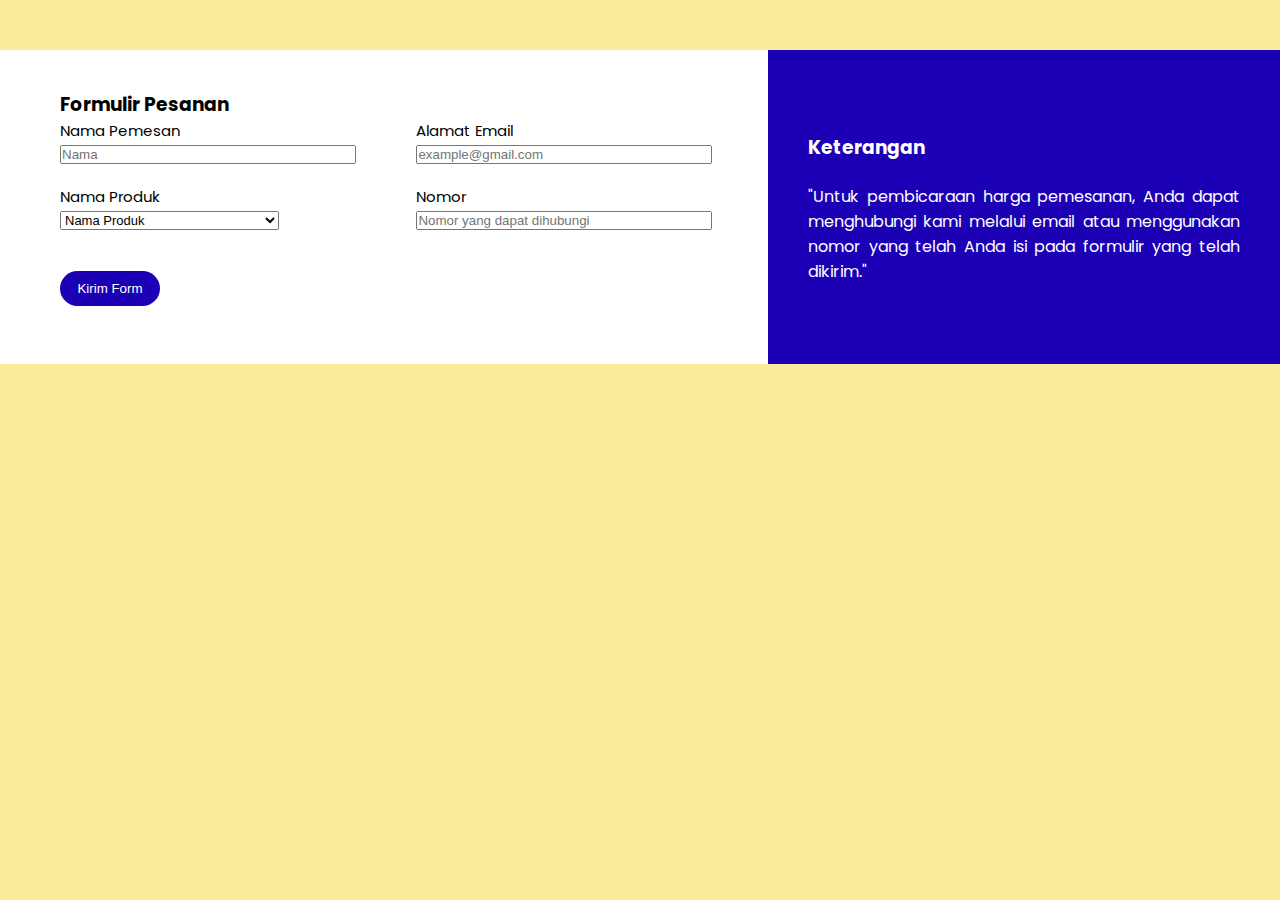
<file: formproduk.html>
<!DOCTYPE html>
<html lang="en">
  <head>
    <!-- Required meta tags -->
    <meta charset="utf-8" />
    <meta name="viewport" content="width=device-width, initial-scale=1" />

    <!-- Bootstrap CSS -->
    <link href="https://cdn.jsdelivr.net/npm/bootstrap@5.0.2/dist/css/bootstrap.min.css" rel="stylesheet" integrity="sha384-EVSTQN3/azprG1Anm3QDgpJLIm9Nao0Yz1ztcQTwFspd3yD65VohhpuuCOmLASjC" crossorigin="anonymous" />

    <!--Font Google-->
    <link rel="preconnect" href="https://fonts.googleapis.com" />
    <link rel="preconnect" href="https://fonts.gstatic.com" crossorigin />
    <link href="https://fonts.googleapis.com/css2?family=Poppins:wght@500;600;700&display=swap" rel="stylesheet" />
    <link rel="stylesheet" href="https://stackpath.bootstrapcdn.com/bootstrap/4.1.3/css/bootstrap.min.css" integrity="sha384-MCw98/SFnGE8fJT3GXwEOngsV7Zt27NXFoaoApmYm81iuXoPkFOJwJ8ERdknLPMO" crossorigin="anonymous" />
    <!--My Style-->
    <link rel="stylesheet" href="css/style2.css " />

    <!--Responsive css-->
    <link rel="stylesheet" href="css/responsive.css" />

    <!--Logo Tittle Bar-->
    <link rel="icon" href="asset/png/logo Cv.png" type="image/x-icon" />

    <title>Cv Sanjaya</title>
  </head>
  <body>
    <!--Hero Section-->
    <body>
      <div class="container">
        <div class="contact-box">
          <div class="contact-left fw-bold">
            <h3>Formulir Pesanan</h3>

            <form>
              <div class="input-row">
                <div class="input-group">
                  <label>Nama Pemesan</label>
                  <input type="text" placeholder="Nama" />
                </div>
                <div class="input-group">
                  <label>Alamat Email</label>
                  <input type="text" placeholder="example@gmail.com" />
                </div>
              </div>

              <div class="input-row">
                <div class="input-group">
                  <label>Nama Produk</label>
                  <select id="Nama Produk">
                    <option value="Nama Produk">Nama Produk</option>
                    <option value="Nama Produk">Miura 350kg/jam bahan bakar gas</option>
                    <option value="Nama Produk">Burner Solar</option>
                    <option value="Nama Produk">Electric Boiler 108 KW</option>
                    <option value="Nama Produk">Boiler Chain Grate Taishan 40 ton</option>
                  </select>
                </div>
                <div class="input-group">
                  <label>Nomor</label>
                  <input type="text" placeholder="Nomor yang dapat dihubungi" />
                </div>
              </div>

              <button type="submit">Kirim Form</button>
            </form>
          </div>
          <div class="contact-right">
            <h3>Keterangan</h3>
            <p>"Untuk pembicaraan harga pemesanan, Anda dapat menghubungi kami melalui email atau menggunakan nomor yang telah Anda isi pada formulir yang telah dikirim."</p>
          </div>
        </div>
      </div>
    </body>

    <!--gambar portofolio boiler-->

    <!--footer-->

    <!-- Optional JavaScript; choose one of the two! -->

    <!-- Option 1: Bootstrap Bundle with Popper -->
    <script src="https://cdn.jsdelivr.net/npm/bootstrap@5.0.2/dist/js/bootstrap.bundle.min.js" integrity="sha384-MrcW6ZMFYlzcLA8Nl+NtUVF0sA7MsXsP1UyJoMp4YLEuNSfAP+JcXn/tWtIaxVXM" crossorigin="anonymous"></script>
    <script src="https://cdn.jsdelivr.net/npm/@popperjs/core@2.10.2/dist/umd/popper.min.js" integrity="sha384-7+zCNj/IqJ95wo16oMtfsKbZ9ccEh31eOz1HGyDuCQ6wgnyJNSYdrPa03rtR1zdB" crossorigin="anonymous"></script>
    <script src="https://cdn.jsdelivr.net/npm/bootstrap@5.1.3/dist/js/bootstrap.min.js" integrity="sha384-QJHtvGhmr9XOIpI6YVutG+2QOK9T+ZnN4kzFN1RtK3zEFEIsxhlmWl5/YESvpZ13" crossorigin="anonymous"></script>
    <!-- Option 2: Separate Popper and Bootstrap JS -->
    <!--
    <script src="https://cdn.jsdelivr.net/npm/@popperjs/core@2.9.2/dist/umd/popper.min.js" integrity="sha384-IQsoLXl5PILFhosVNubq5LC7Qb9DXgDA9i+tQ8Zj3iwWAwPtgFTxbJ8NT4GN1R8p" crossorigin="anonymous"></script>
    <script src="https://cdn.jsdelivr.net/npm/bootstrap@5.0.2/dist/js/bootstrap.min.js" integrity="sha384-cVKIPhGWiC2Al4u+LWgxfKTRIcfu0JTxR+EQDz/bgldoEyl4H0zUF0QKbrJ0EcQF" crossorigin="anonymous"></script>
    -->
  </body>
</html>
</file>
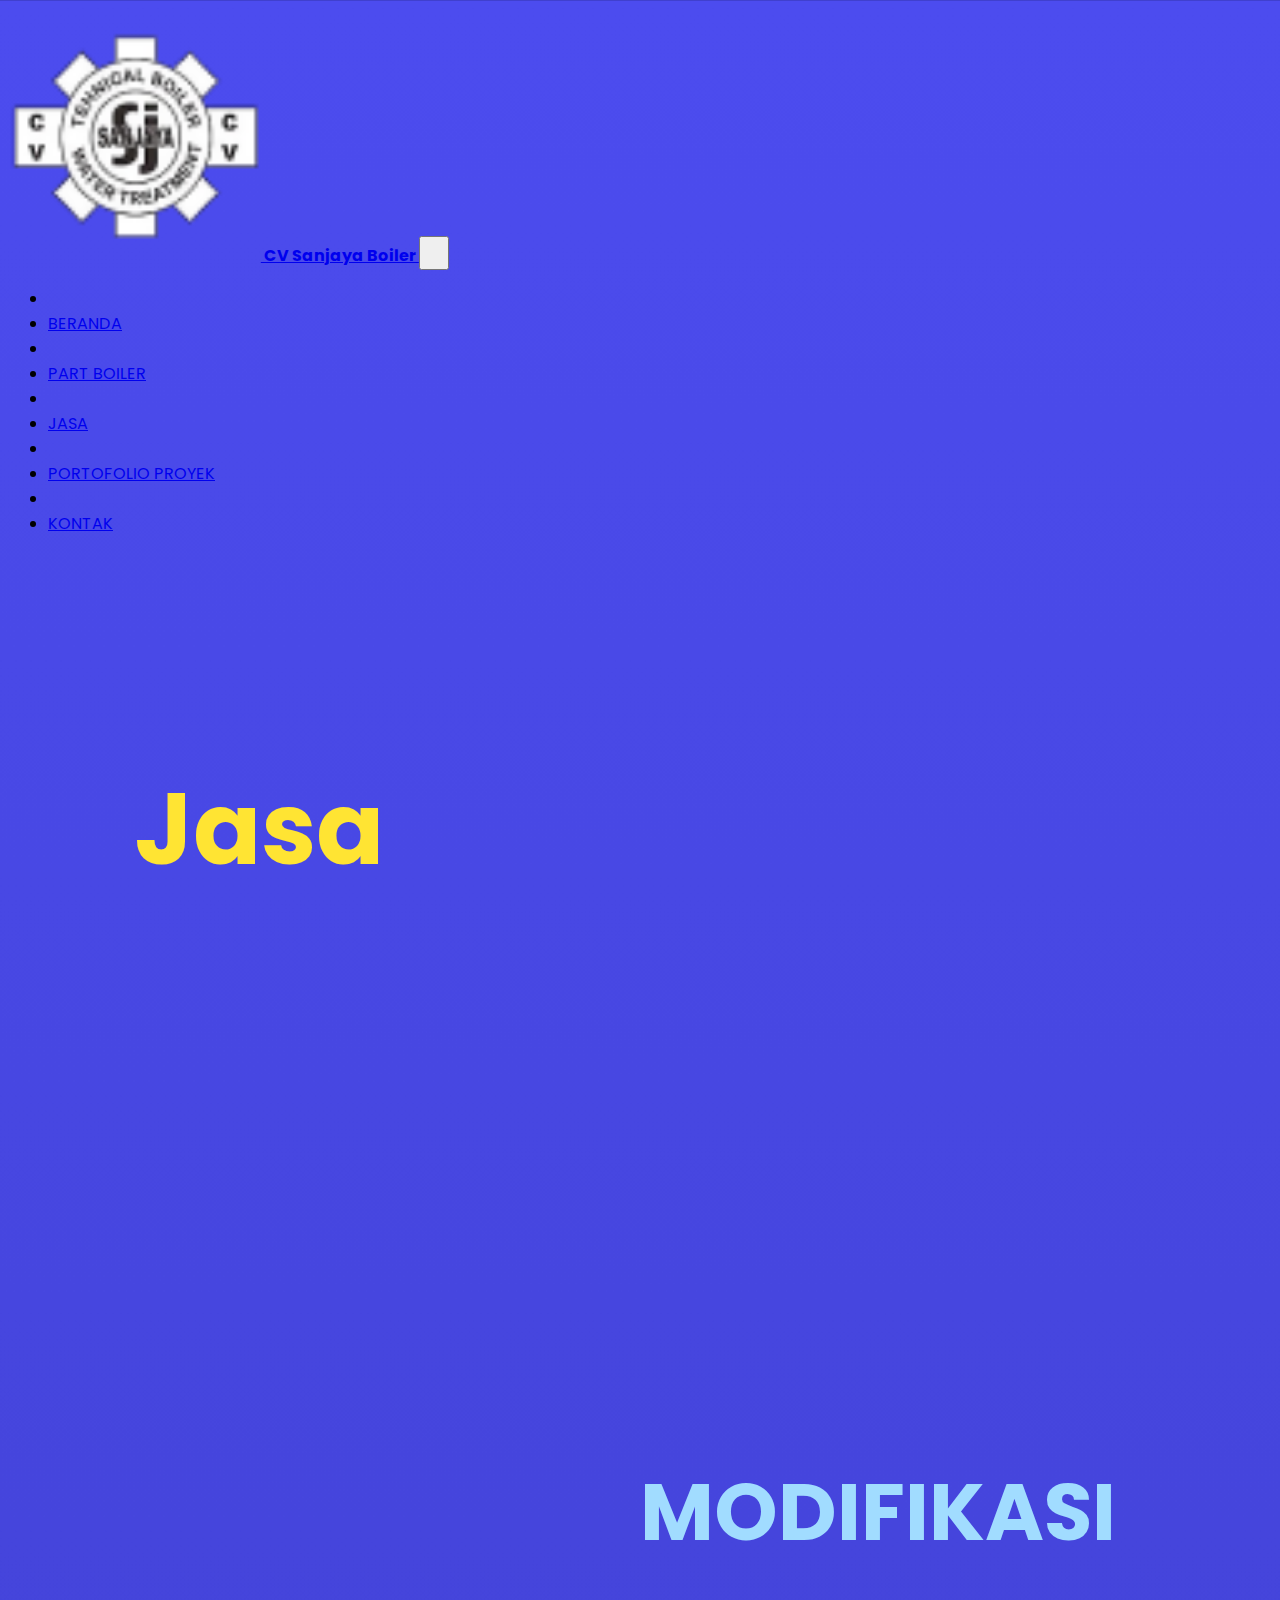
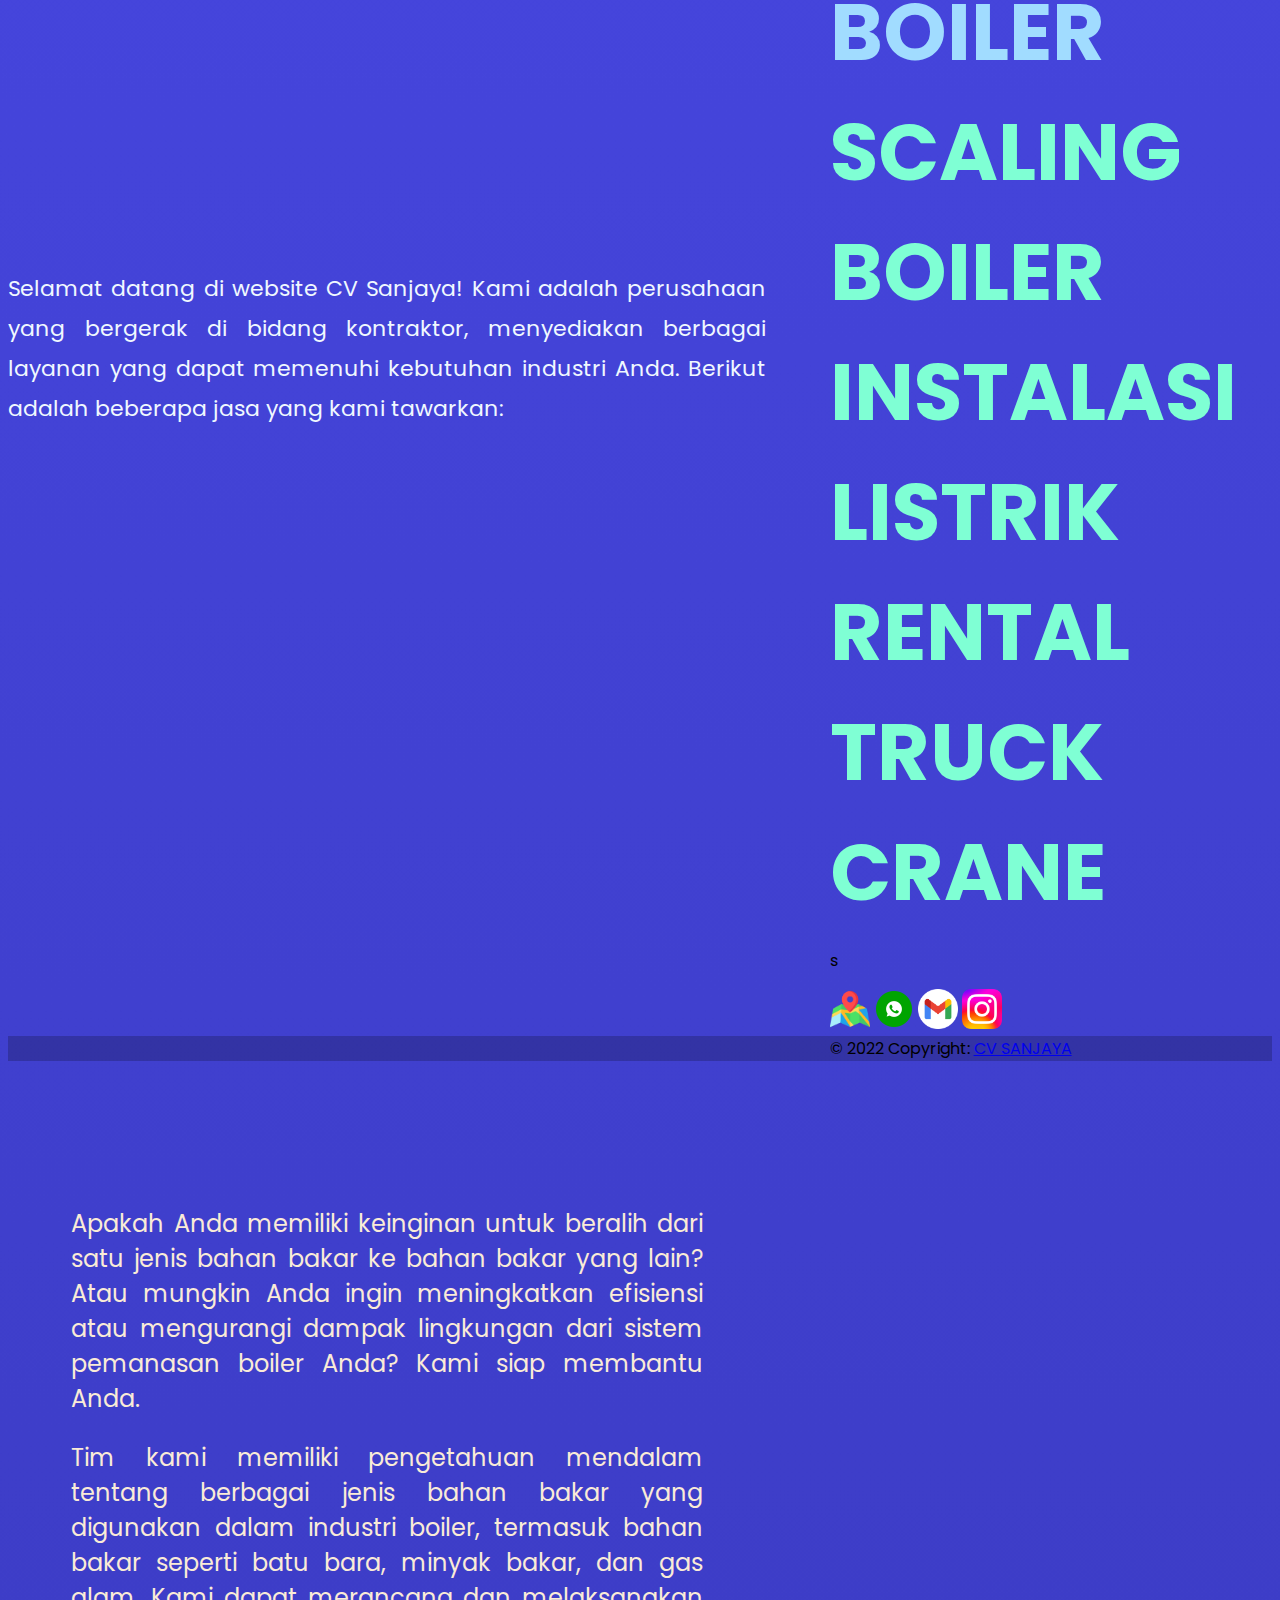
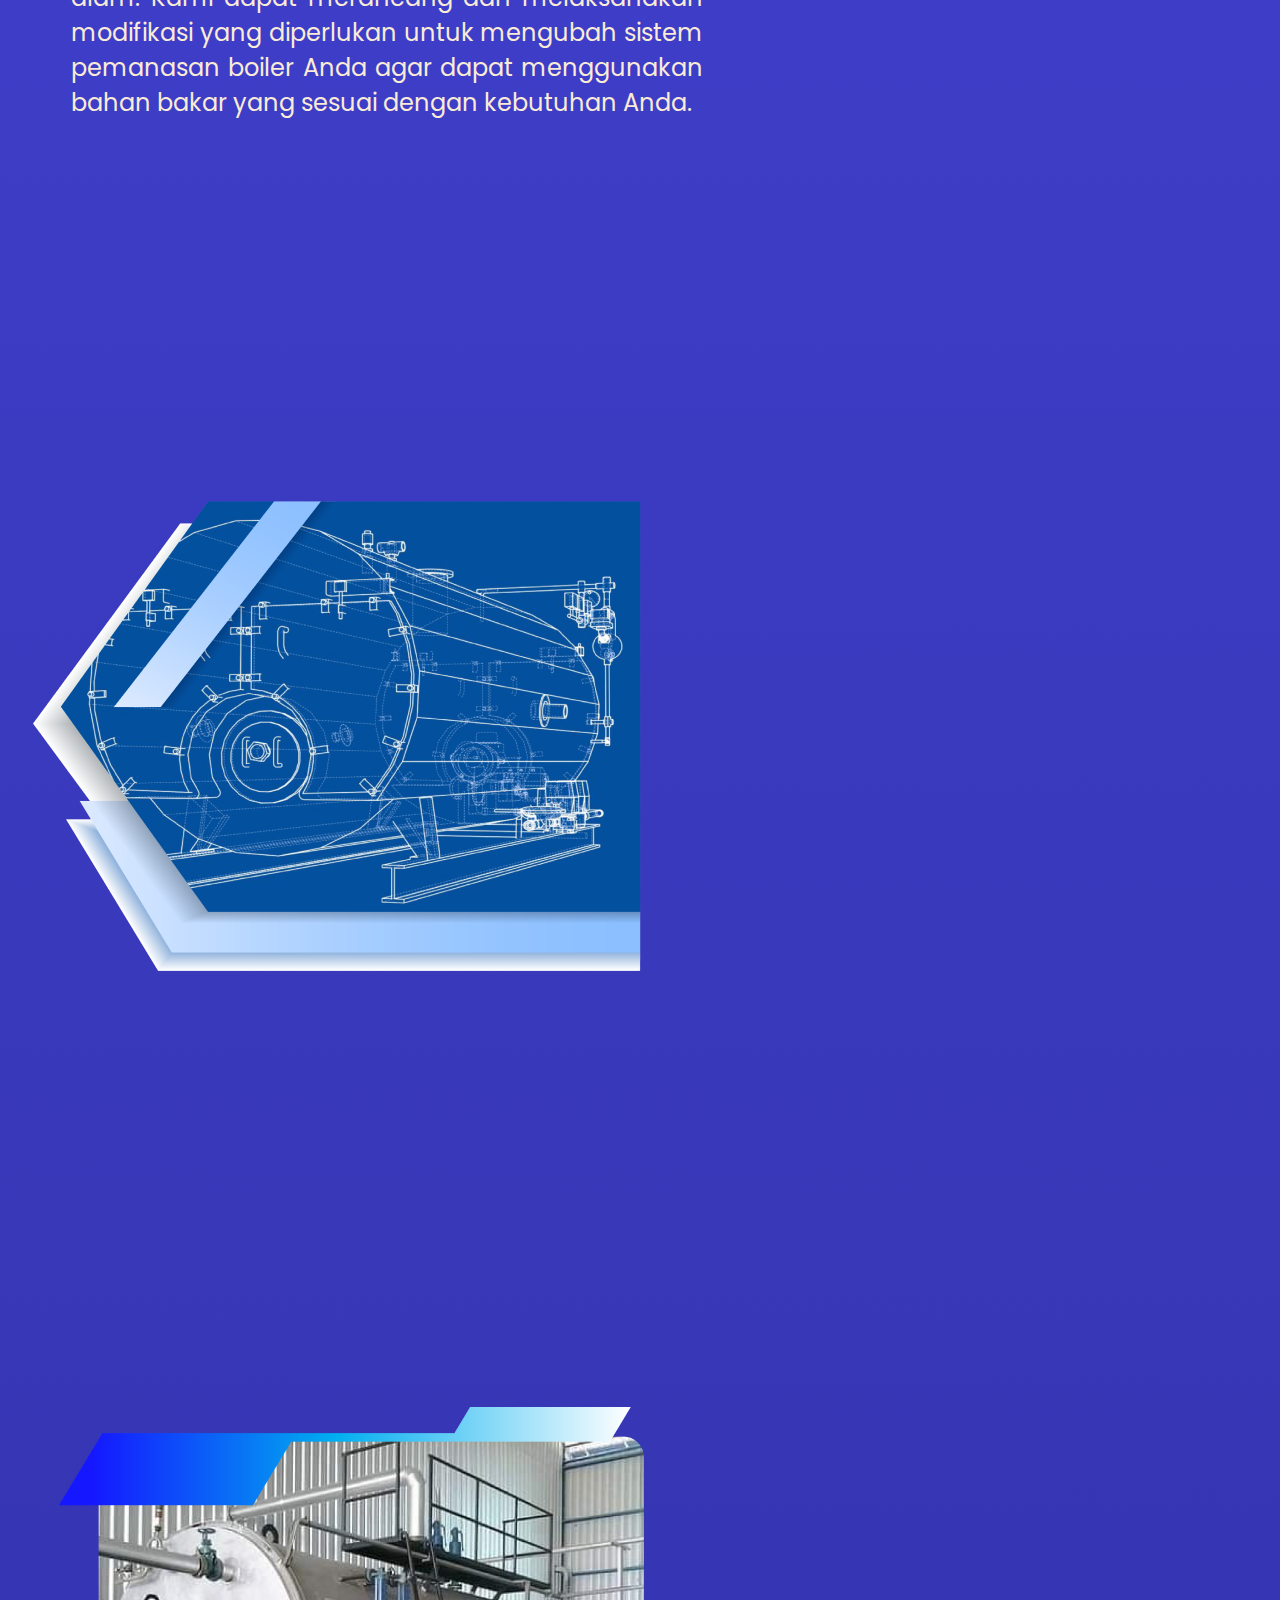
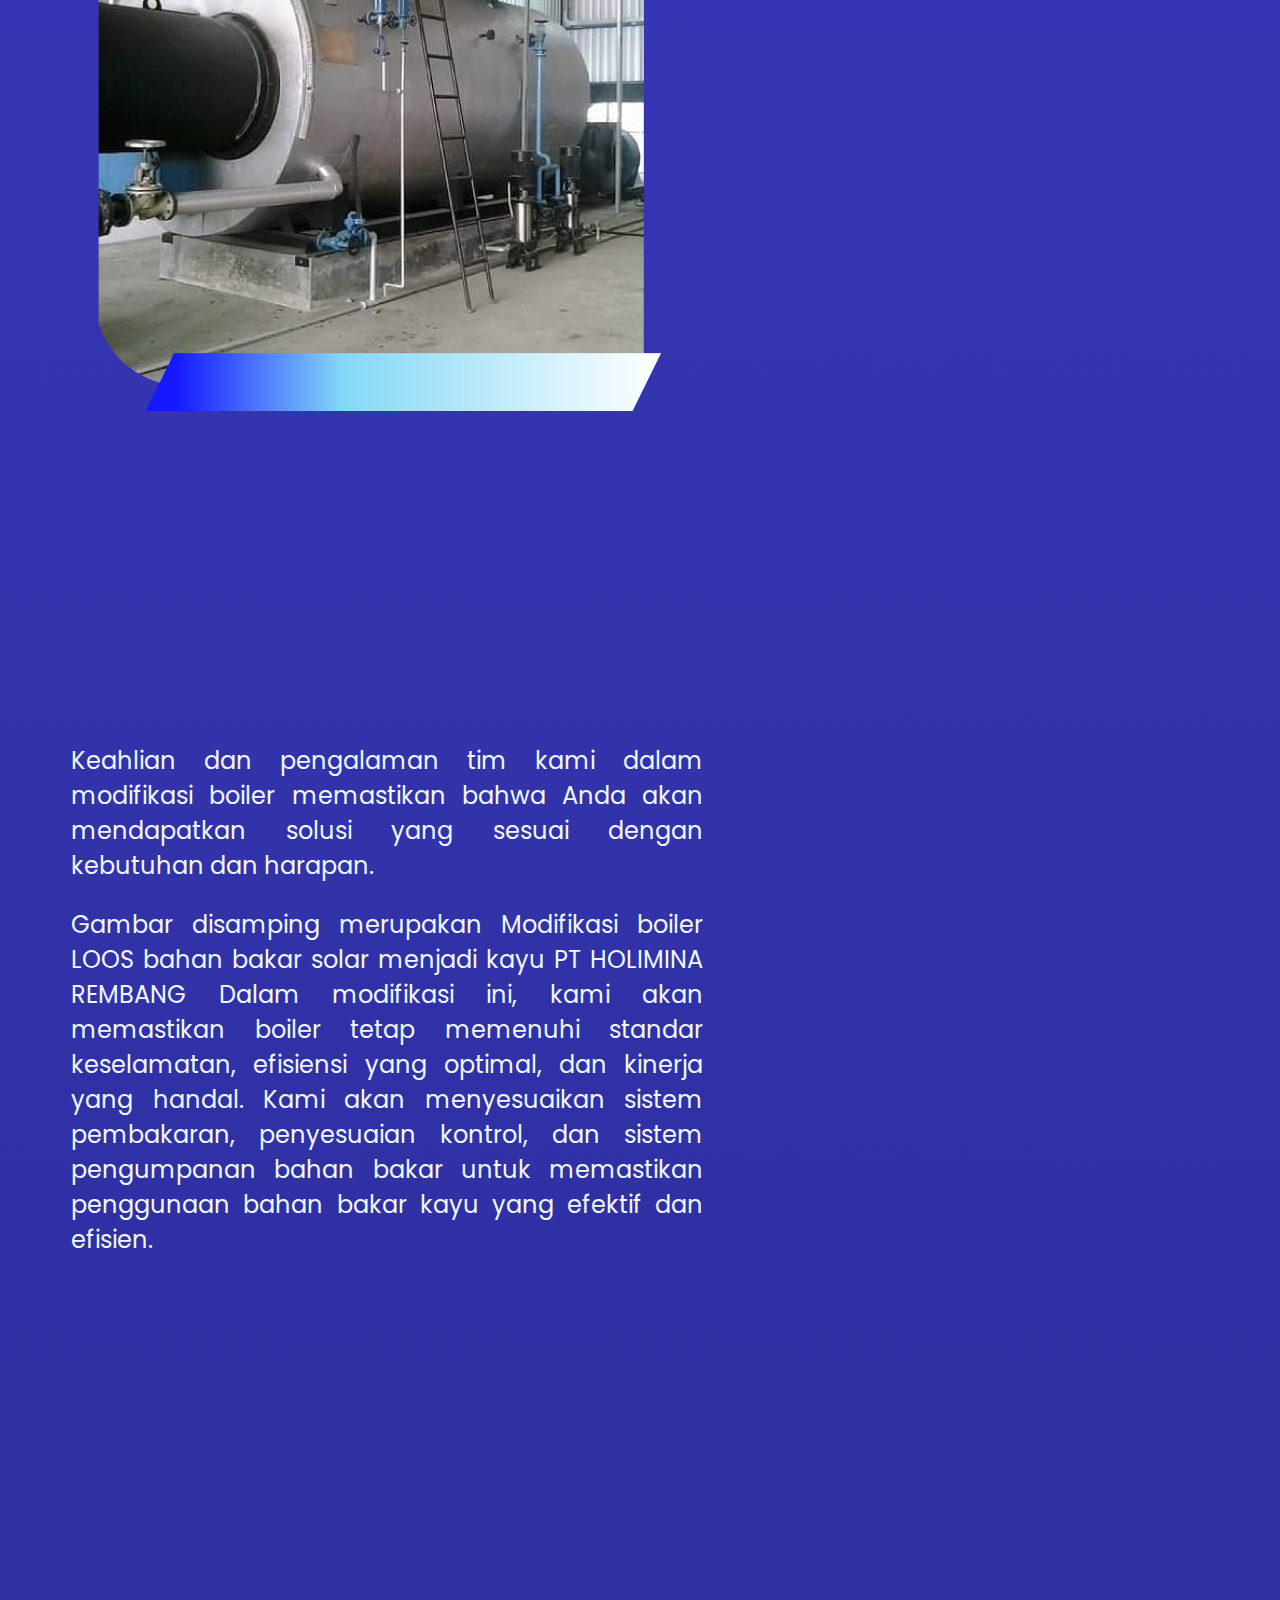
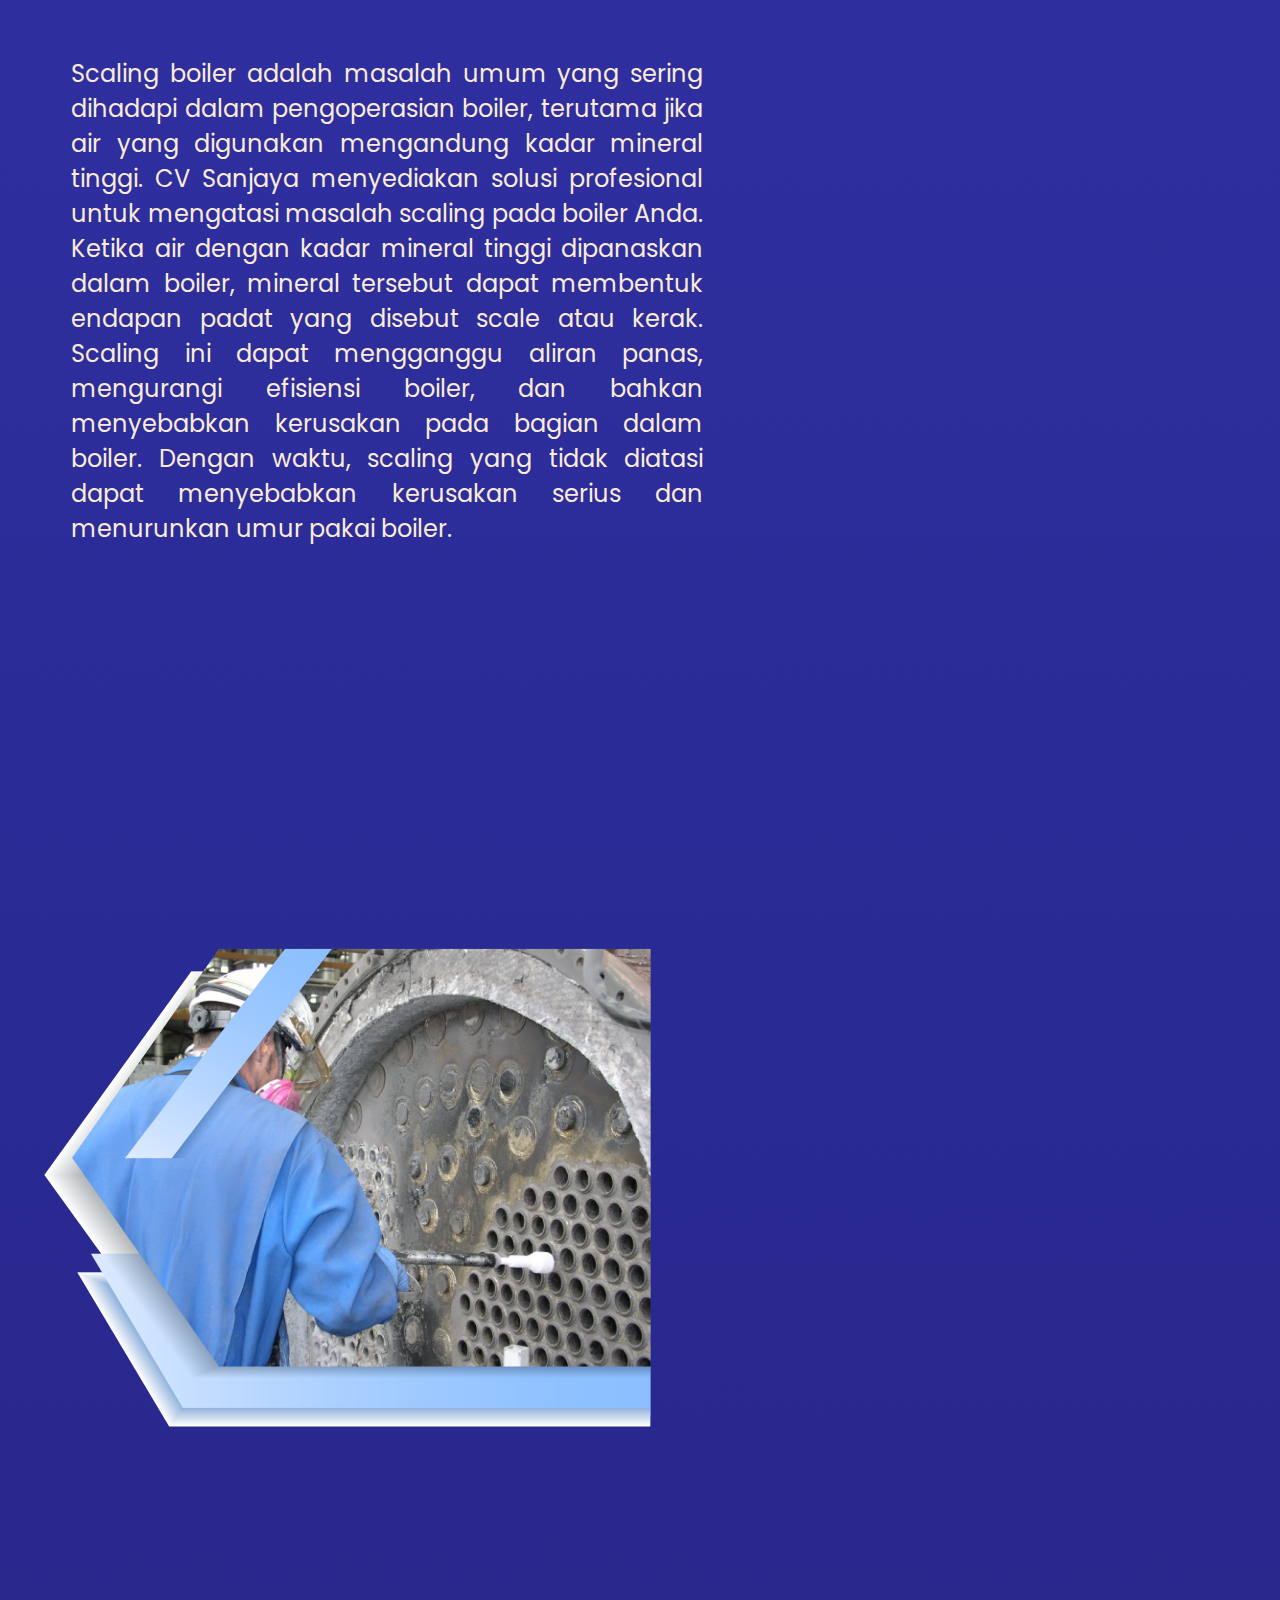
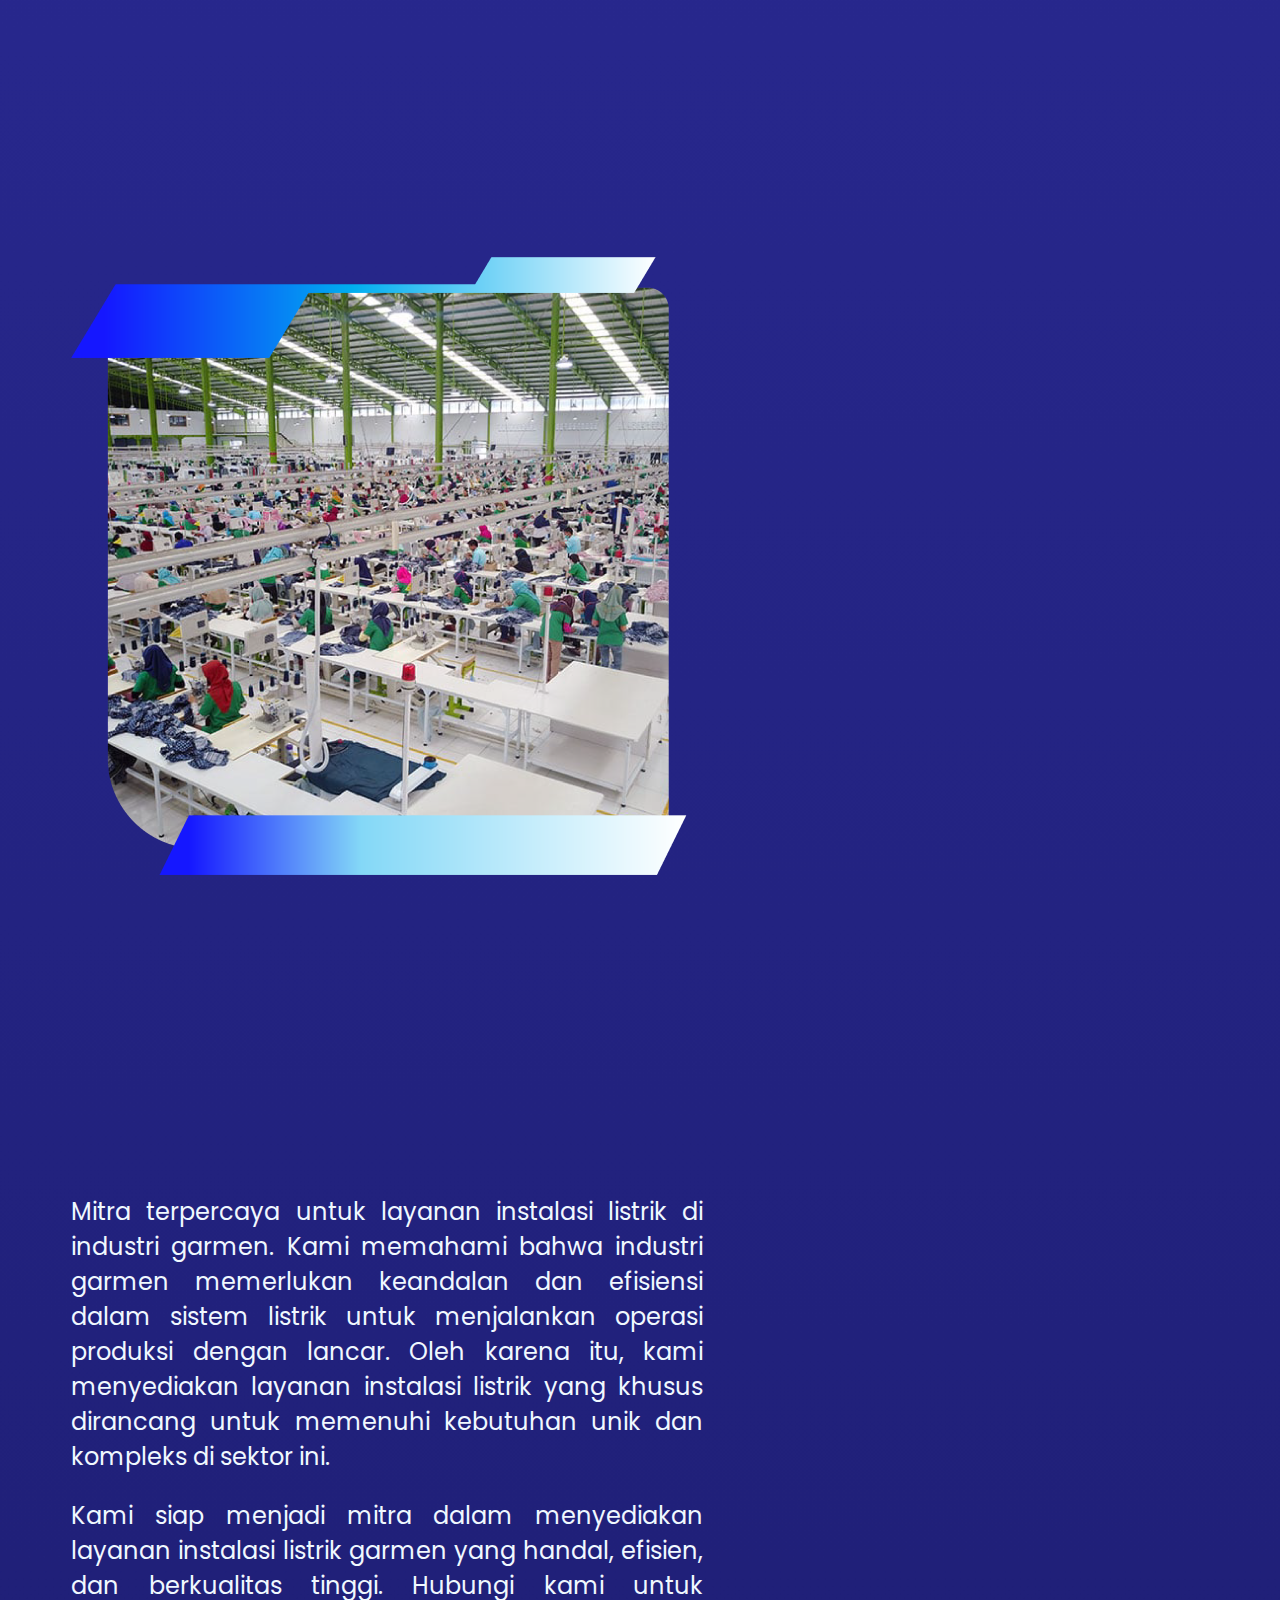
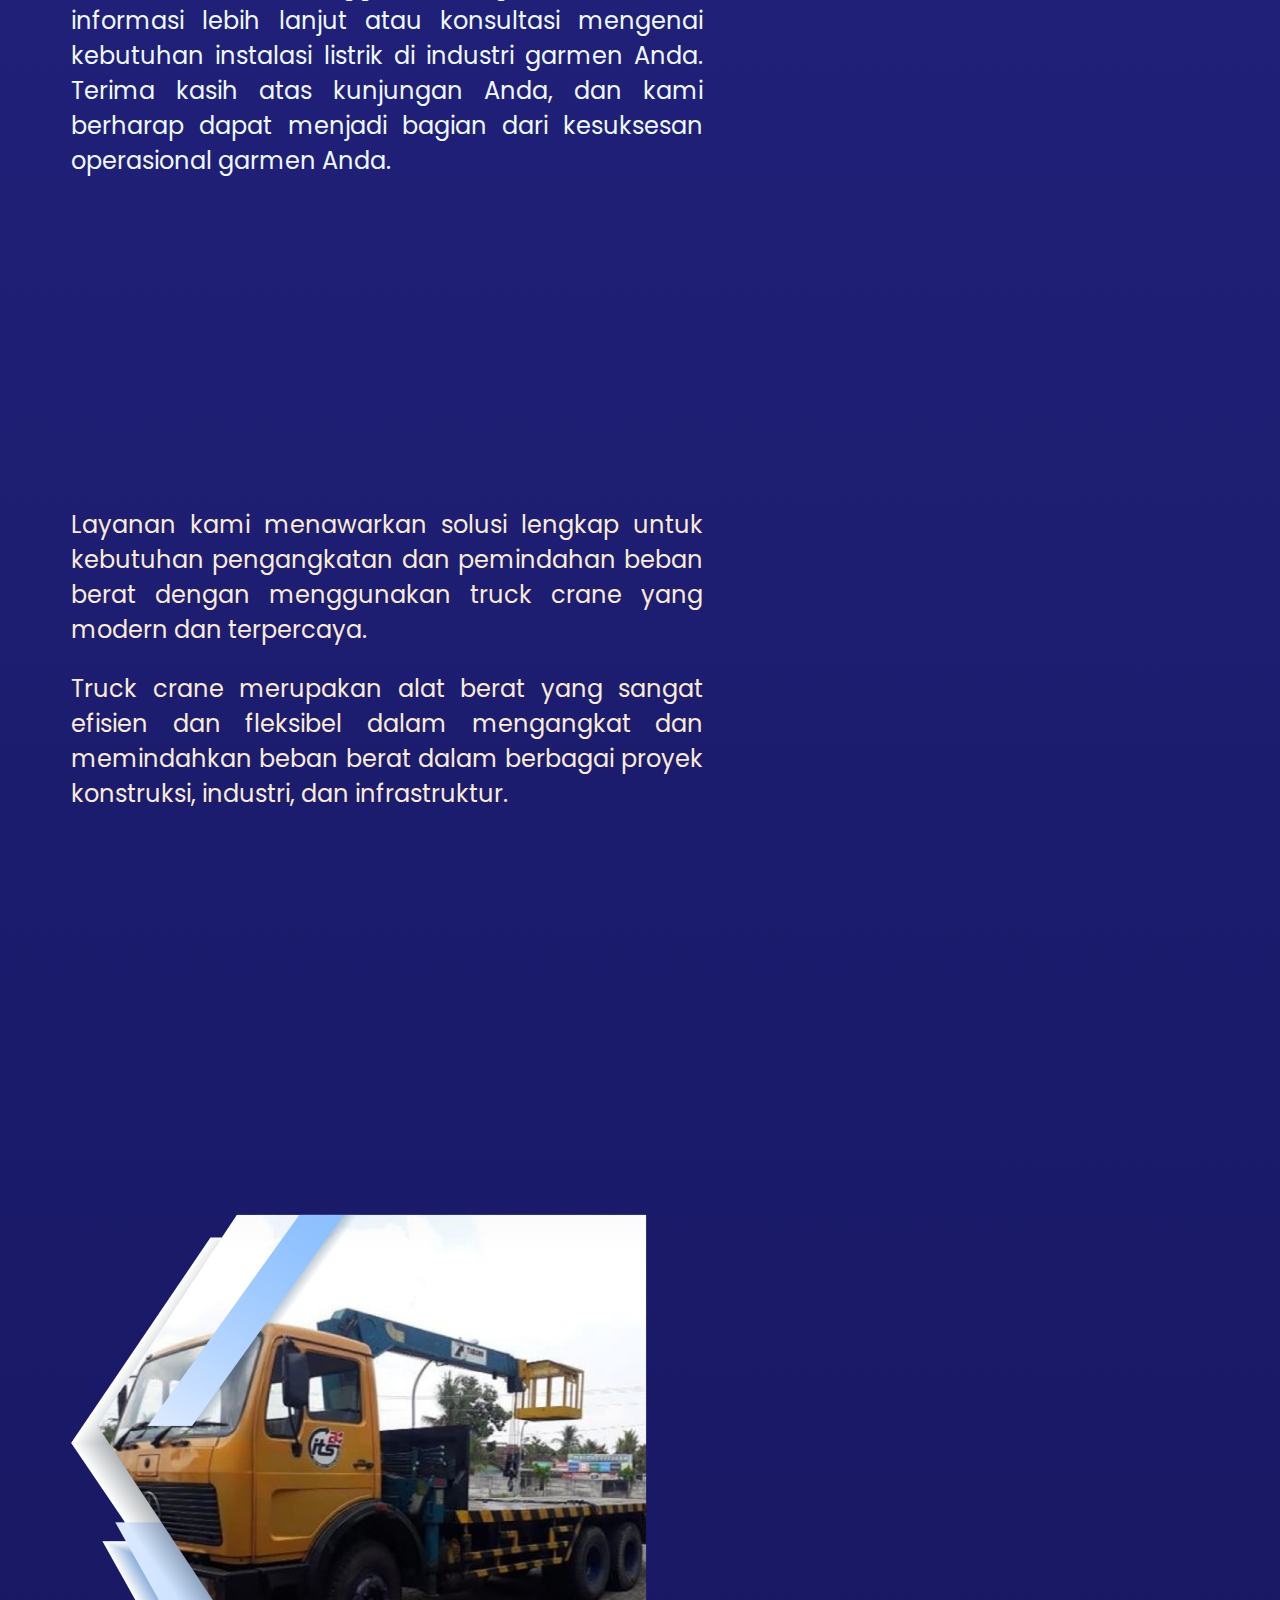
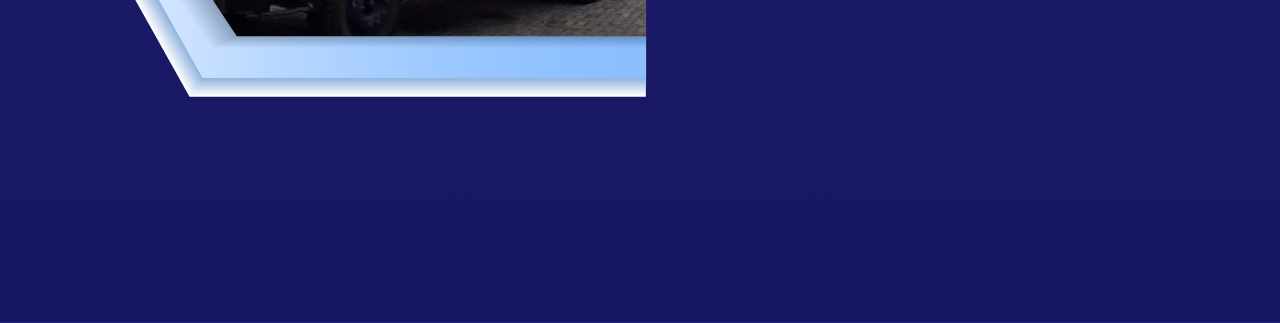
<file: jasa.html>
<!DOCTYPE html>
<html lang="en">
  <head>
    <!-- Required meta tags -->
    <meta charset="utf-8" />
    <meta name="viewport" content="width=device-width, initial-scale=1" />

    <!-- Bootstrap CSS -->
    <link href="https://cdn.jsdelivr.net/npm/bootstrap@5.0.2/dist/css/bootstrap.min.css" rel="stylesheet" integrity="sha384-EVSTQN3/azprG1Anm3QDgpJLIm9Nao0Yz1ztcQTwFspd3yD65VohhpuuCOmLASjC" crossorigin="anonymous" />

    <!--Font Google-->
    <link rel="preconnect" href="https://fonts.googleapis.com">
    <link rel="preconnect" href="https://fonts.gstatic.com" crossorigin>
    <link href="https://fonts.googleapis.com/css2?family=Poppins:wght@500;600;700&display=swap" rel="stylesheet">
    <link rel="stylesheet" href="https://stackpath.bootstrapcdn.com/bootstrap/4.1.3/css/bootstrap.min.css" integrity="sha384-MCw98/SFnGE8fJT3GXwEOngsV7Zt27NXFoaoApmYm81iuXoPkFOJwJ8ERdknLPMO" 
    crossorigin="anonymous">
    <!--My Style-->
    <link rel="stylesheet" href="css/style.css " />

    <!--Responsive css-->
    <link rel="stylesheet" href="css/responsive.css" />

    <!--Logo Tittle Bar-->
    <link rel="icon" href="asset/png/logo Cv.png" type="image/x-icon" />

    <title>Cv Sanjaya</title>
  </head>
  <body>
        <!--NAVIGATION-->
        <nav class="navbar navbar-expand-lg navbar-light bg-light py-3 fixed-top">
            <div class="container">
              <a class="navbar-brand" href="#">
              <img src="asset/png/logo Cv.png" alt="" style="width: 20%; height: 20%;"
              class="me-2">
              CV Sanjaya Boiler </a>
              <button class="navbar-toggler" type="button" data-bs-toggle="collapse" data-bs-target="#navbarSupportedContent" aria-controls="navbarSupportedContent" aria-expanded="false" aria-label="Toggle navigation">
                <span><i id="bar" class="fas fa-bars"></i></i></span>
              </button>
              <div class="collapse navbar-collapse" id="navbarSupportedContent">
                <ul class="navbar-nav mx-auto">
                  <li class="nav-item mx-4">
                  <li class="nav-item">
                    <a class="nav-link" href="index.html">BERANDA</a>
                  </li>
                  <li class="nav-item mx-4">
                  <li class="nav-item">
                    <a class="nav-link" href="partboiler.html">PART BOILER</a>
                  </li>
                  <li class="nav-item mx-4">
                   <li class="nav-item">
                    <a class="nav-link" aria-current="page" href="jasa.html" >JASA</a>
                  </li>
                  <li class="nav-item mx-4">
                  <li class="nav-item">
                    <a class="nav-link" href="portofolio.html">PORTOFOLIO PROYEK</a>
                  </li>
                  <li class="nav-item mx-4">
                  <li class="nav-item">
                    <a class="nav-link" href="kontak.html" >KONTAK</a>
                  </li>
                </ul>
              </div>
            </div>
          </nav>


    <!--kejelasan Section-->
    <div class="content">
        <div id="kirijasa"><a> Jasa </a></div>
        <div id="kananjasa"><a> Selamat datang di website CV Sanjaya! Kami adalah perusahaan yang bergerak di bidang kontraktor, menyediakan berbagai layanan yang dapat memenuhi kebutuhan industri Anda. Berikut adalah beberapa jasa yang kami tawarkan:</a></div>
    </div>
    <!--jasa dan kejelasannya-->
    <div id="modifikasi">
        <h>MODIFIKASI BOILER</h>
    </div>
    <div class="perjasa">
      <body>
        <div id="penjelasanmod"><p>Apakah Anda memiliki keinginan untuk beralih dari satu jenis bahan bakar ke bahan bakar yang lain? Atau mungkin Anda ingin meningkatkan efisiensi atau mengurangi dampak lingkungan dari sistem pemanasan boiler Anda? Kami siap membantu Anda.</p>

          <p>Tim kami memiliki pengetahuan mendalam tentang berbagai jenis bahan bakar yang digunakan dalam industri boiler, termasuk bahan bakar seperti batu bara, minyak bakar, dan gas alam. Kami dapat merancang dan melaksanakan modifikasi yang diperlukan untuk mengubah sistem pemanasan boiler Anda agar dapat menggunakan bahan bakar yang sesuai dengan kebutuhan Anda.</p></div>
        <div id="jasa1"> <img src="asset/png/jasa 1.png"> </div>
      </body>
      <div id="jasa2"> <img src="asset/png/jasa 2.png"> </div>
      <div id="penjelasan2"><p>Keahlian dan pengalaman tim kami dalam modifikasi boiler memastikan bahwa Anda akan mendapatkan solusi yang sesuai dengan kebutuhan dan harapan.</p>

        Gambar disamping merupakan Modifikasi boiler LOOS bahan bakar solar menjadi kayu PT HOLIMINA REMBANG Dalam modifikasi ini, kami akan memastikan boiler tetap memenuhi standar keselamatan, efisiensi yang optimal, dan kinerja yang handal. Kami akan menyesuaikan sistem pembakaran, penyesuaian kontrol, dan sistem pengumpanan bahan bakar untuk memastikan penggunaan bahan bakar kayu yang efektif dan efisien.</div>
    </div>
    <div id="titlescaling">
      <h>SCALING BOILER</h>
    </div>

    <div class="perjasa2">
      <div id="penjelasan3">
        <p>Scaling boiler adalah masalah umum yang sering dihadapi dalam pengoperasian boiler, terutama jika air yang digunakan mengandung kadar mineral tinggi. CV Sanjaya menyediakan solusi profesional untuk mengatasi masalah scaling pada boiler Anda.
          Ketika air dengan kadar mineral tinggi dipanaskan dalam boiler, mineral tersebut dapat membentuk endapan padat yang disebut scale atau kerak. Scaling ini dapat mengganggu aliran panas, mengurangi efisiensi boiler, dan bahkan menyebabkan kerusakan pada bagian dalam boiler. Dengan waktu, scaling yang tidak diatasi dapat menyebabkan kerusakan serius dan menurunkan umur pakai boiler.</p>
      </div>
  
      <div id="jasa3">
        <img src="asset/png/jasa 3.png">
      </div>
    </div>
    <div id="instalasi">
      <h>INSTALASI LISTRIK</h>
    </div>
    <div id="jasa4">
      <img src="asset/png/jasa 4.png">
    </div>
    <div id="penjelasan4">
      <p>Mitra terpercaya untuk layanan instalasi listrik di industri garmen. Kami memahami bahwa industri garmen memerlukan keandalan dan efisiensi dalam sistem listrik untuk menjalankan operasi produksi dengan lancar. Oleh karena itu, kami menyediakan layanan instalasi listrik yang khusus dirancang untuk memenuhi kebutuhan unik dan kompleks di sektor ini.</p>

       <p>Kami siap menjadi mitra dalam menyediakan layanan instalasi listrik garmen yang handal, efisien, dan berkualitas tinggi. Hubungi kami untuk informasi lebih lanjut atau konsultasi mengenai kebutuhan instalasi listrik di industri garmen Anda. Terima kasih atas kunjungan Anda, dan kami berharap dapat menjadi bagian dari kesuksesan operasional garmen Anda.</p>
    </div>
    <div id="rental">
      <h>RENTAL TRUCK CRANE</h>
    </div>
    <div id="penjelasan5">
      <p>Layanan kami menawarkan solusi lengkap untuk kebutuhan pengangkatan dan pemindahan beban berat dengan menggunakan truck crane yang modern dan terpercaya.</p>

      <p>Truck crane merupakan alat berat yang sangat efisien dan fleksibel dalam mengangkat dan memindahkan beban berat dalam berbagai proyek konstruksi, industri, dan infrastruktur.</p>
    </div>

    <div id="jasa5">
      <img src="asset/png/jasa 5.png">
    </div>

    <div id="rectangle1"><p>s</p></div>
    </div>


  
      <!--footer-->
      <footer class="bg-dark text-center text-white">
              <div class="container p-4 pb-0">
                <section class="mb-4">
                  <a class="btn btn-outline-light btn-floating m-1" href="https://goo.gl/maps/71QjiMmoXmx83Q8R7"><img src="asset/png/map 1.png"alt=""width="40"height="40" role="button"
                    ><i class="fab fa-facebook-f"></i
                  ></a>
                  <a class="btn btn-outline-light btn-floating m-1" href="https://wa.me/085944001138"><img src="asset/png/wwa.png"alt=""width="40"height="40" role="button"
                    ><i class="fas fa-map-pin"></i
                  ></a>
                  <a class="btn btn-outline-light btn-floating m-1" href="https://mail.google.com/mail/u/0/#inbox?compose=CllgCJqXxwqxVFdzssKMKRMhGBRzNFWdjtdvhKkWZqJBGLxhGnBQJXDvHHTvGrqgclfKSMjHTdV"><img src="asset/png/email.png" alt=""width="40"height="40" role="button"
                    ><i class="fas fa-envelope"></i
                  ></a>
                  <a class="btn btn-outline-light btn-floating m-1" href="https://www.instagram.com/cv.sanjaya_boiler/"><img src="asset/png/Instagram_logo.png"alt=""width="40"height="40" role="button"
                    ><i class="fab fa-instagram"></i
                  ></a>
              <div class="text-center p-3" style="background-color: rgba(0, 0, 0, 0.2);">
                © 2022 Copyright:
                <a class="text-white" href="index.html">CV SANJAYA</a>
              </div>
        </footer>
        
    <!-- Optional JavaScript; choose one of the two! -->

    <!-- Option 1: Bootstrap Bundle with Popper -->
    <script src="https://cdn.jsdelivr.net/npm/bootstrap@5.0.2/dist/js/bootstrap.bundle.min.js" integrity="sha384-MrcW6ZMFYlzcLA8Nl+NtUVF0sA7MsXsP1UyJoMp4YLEuNSfAP+JcXn/tWtIaxVXM" crossorigin="anonymous"></script>
    <script src="https://cdn.jsdelivr.net/npm/@popperjs/core@2.10.2/dist/umd/popper.min.js" 
    integrity="sha384-7+zCNj/IqJ95wo16oMtfsKbZ9ccEh31eOz1HGyDuCQ6wgnyJNSYdrPa03rtR1zdB" crossorigin="anonymous"></script>
    <script src="https://cdn.jsdelivr.net/npm/bootstrap@5.1.3/dist/js/bootstrap.min.js" 
    integrity="sha384-QJHtvGhmr9XOIpI6YVutG+2QOK9T+ZnN4kzFN1RtK3zEFEIsxhlmWl5/YESvpZ13" crossorigin="anonymous"></script>
    <!-- Option 2: Separate Popper and Bootstrap JS -->
    <!--
    <script src="https://cdn.jsdelivr.net/npm/@popperjs/core@2.9.2/dist/umd/popper.min.js" integrity="sha384-IQsoLXl5PILFhosVNubq5LC7Qb9DXgDA9i+tQ8Zj3iwWAwPtgFTxbJ8NT4GN1R8p" crossorigin="anonymous"></script>
    <script src="https://cdn.jsdelivr.net/npm/bootstrap@5.0.2/dist/js/bootstrap.min.js" integrity="sha384-cVKIPhGWiC2Al4u+LWgxfKTRIcfu0JTxR+EQDz/bgldoEyl4H0zUF0QKbrJ0EcQF" crossorigin="anonymous"></script>
    -->
  </body>
</html>
</file>
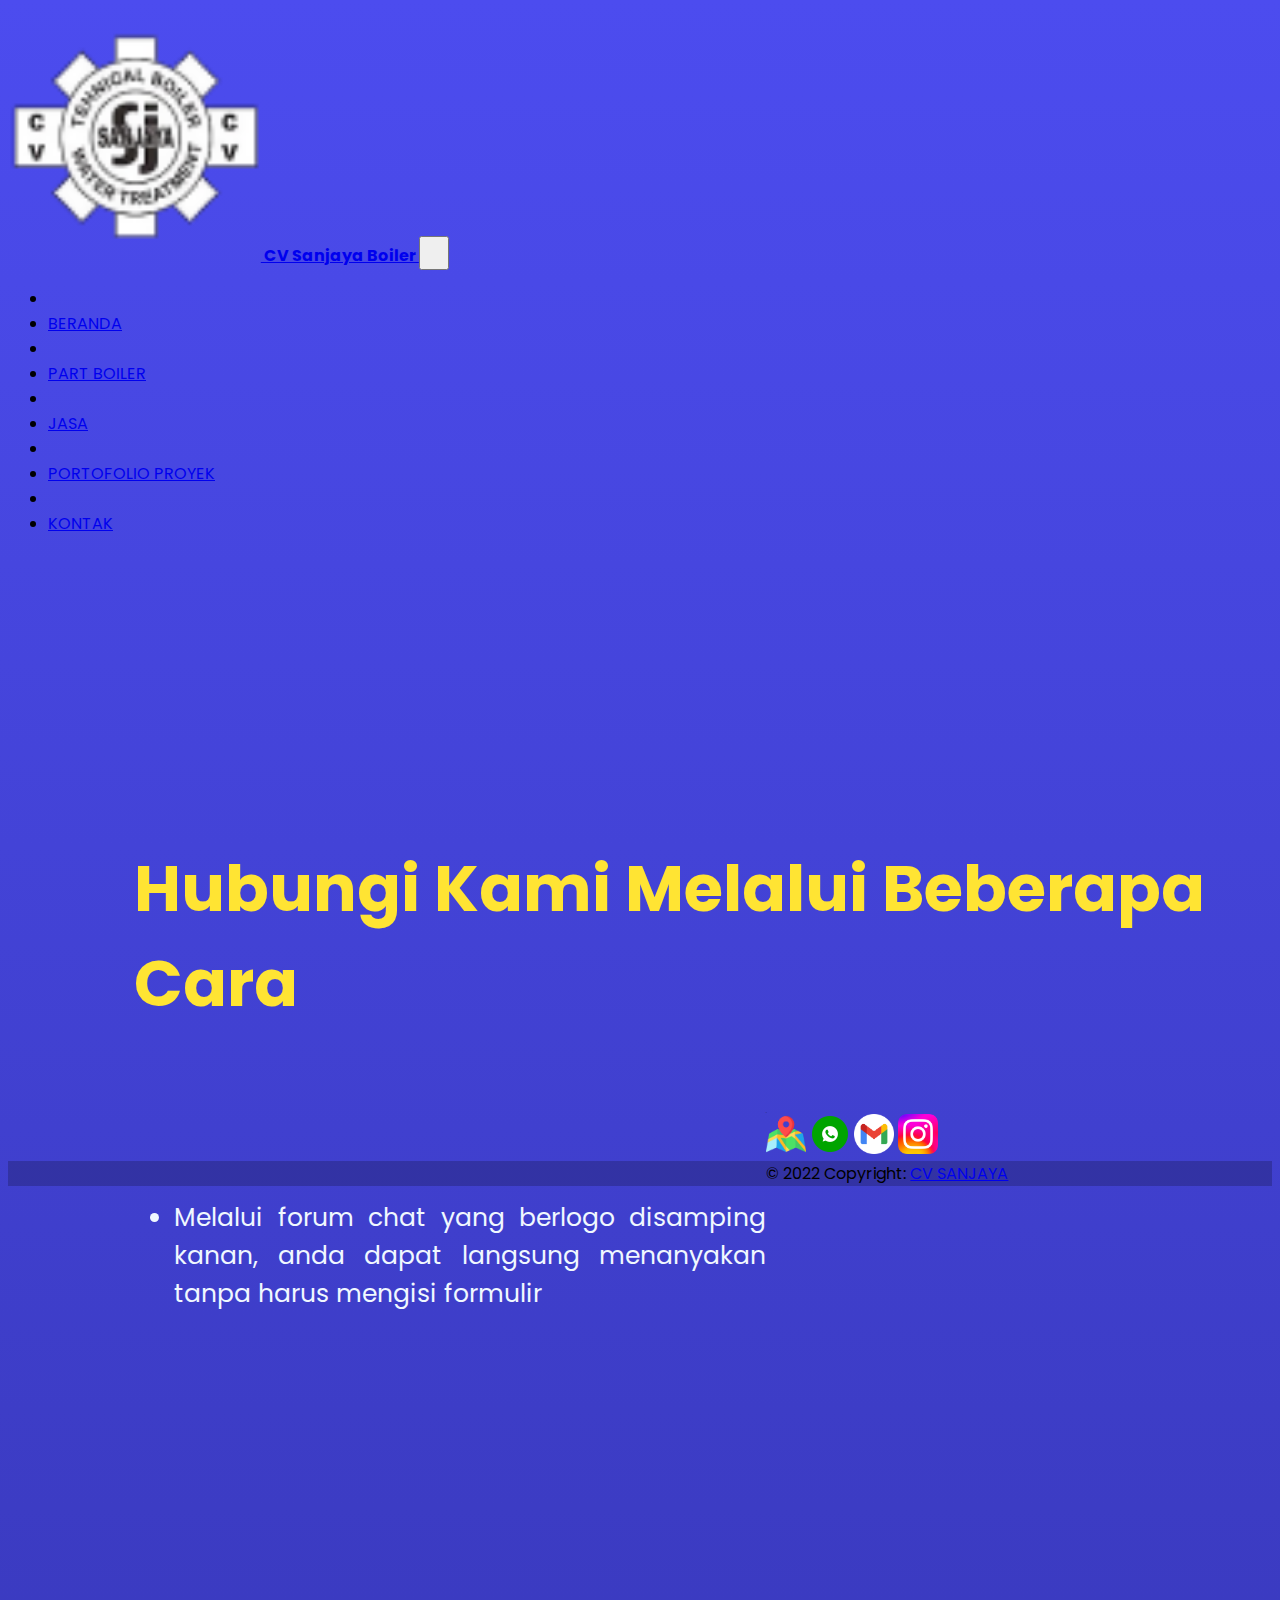
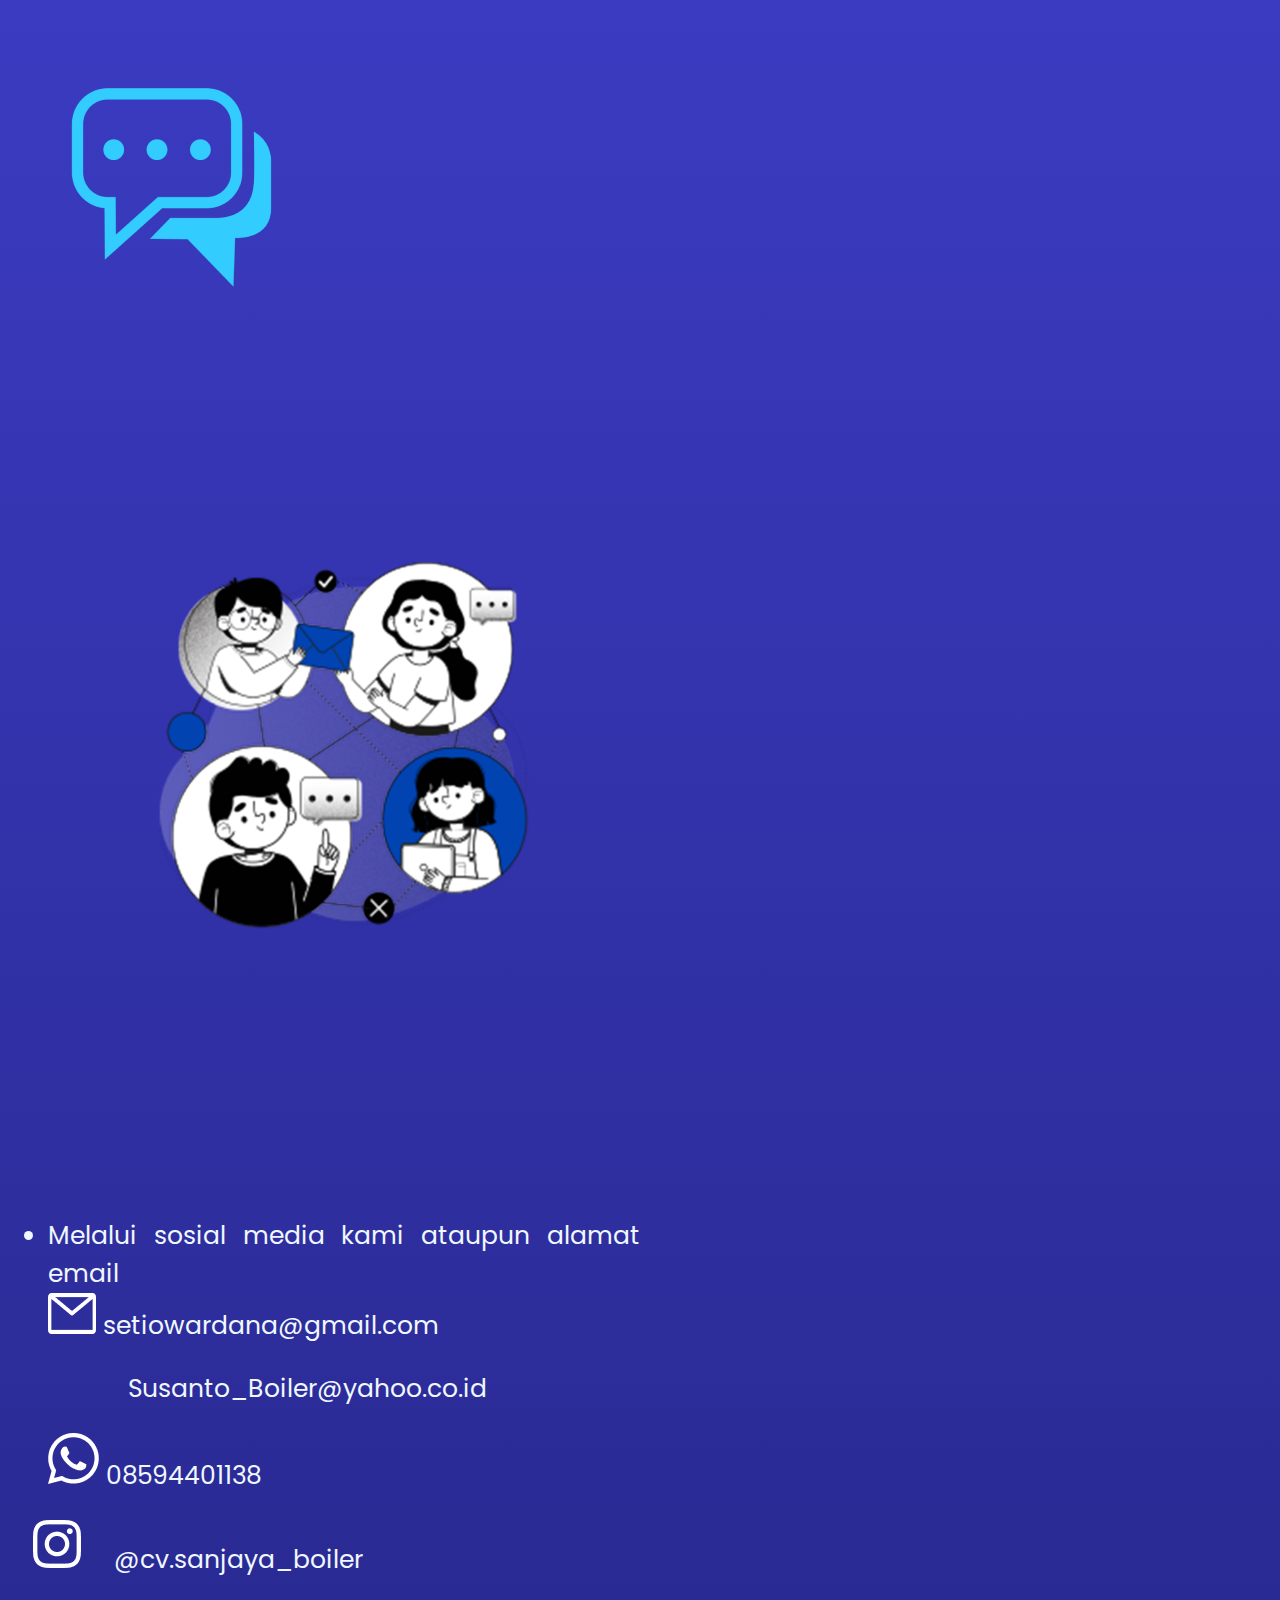
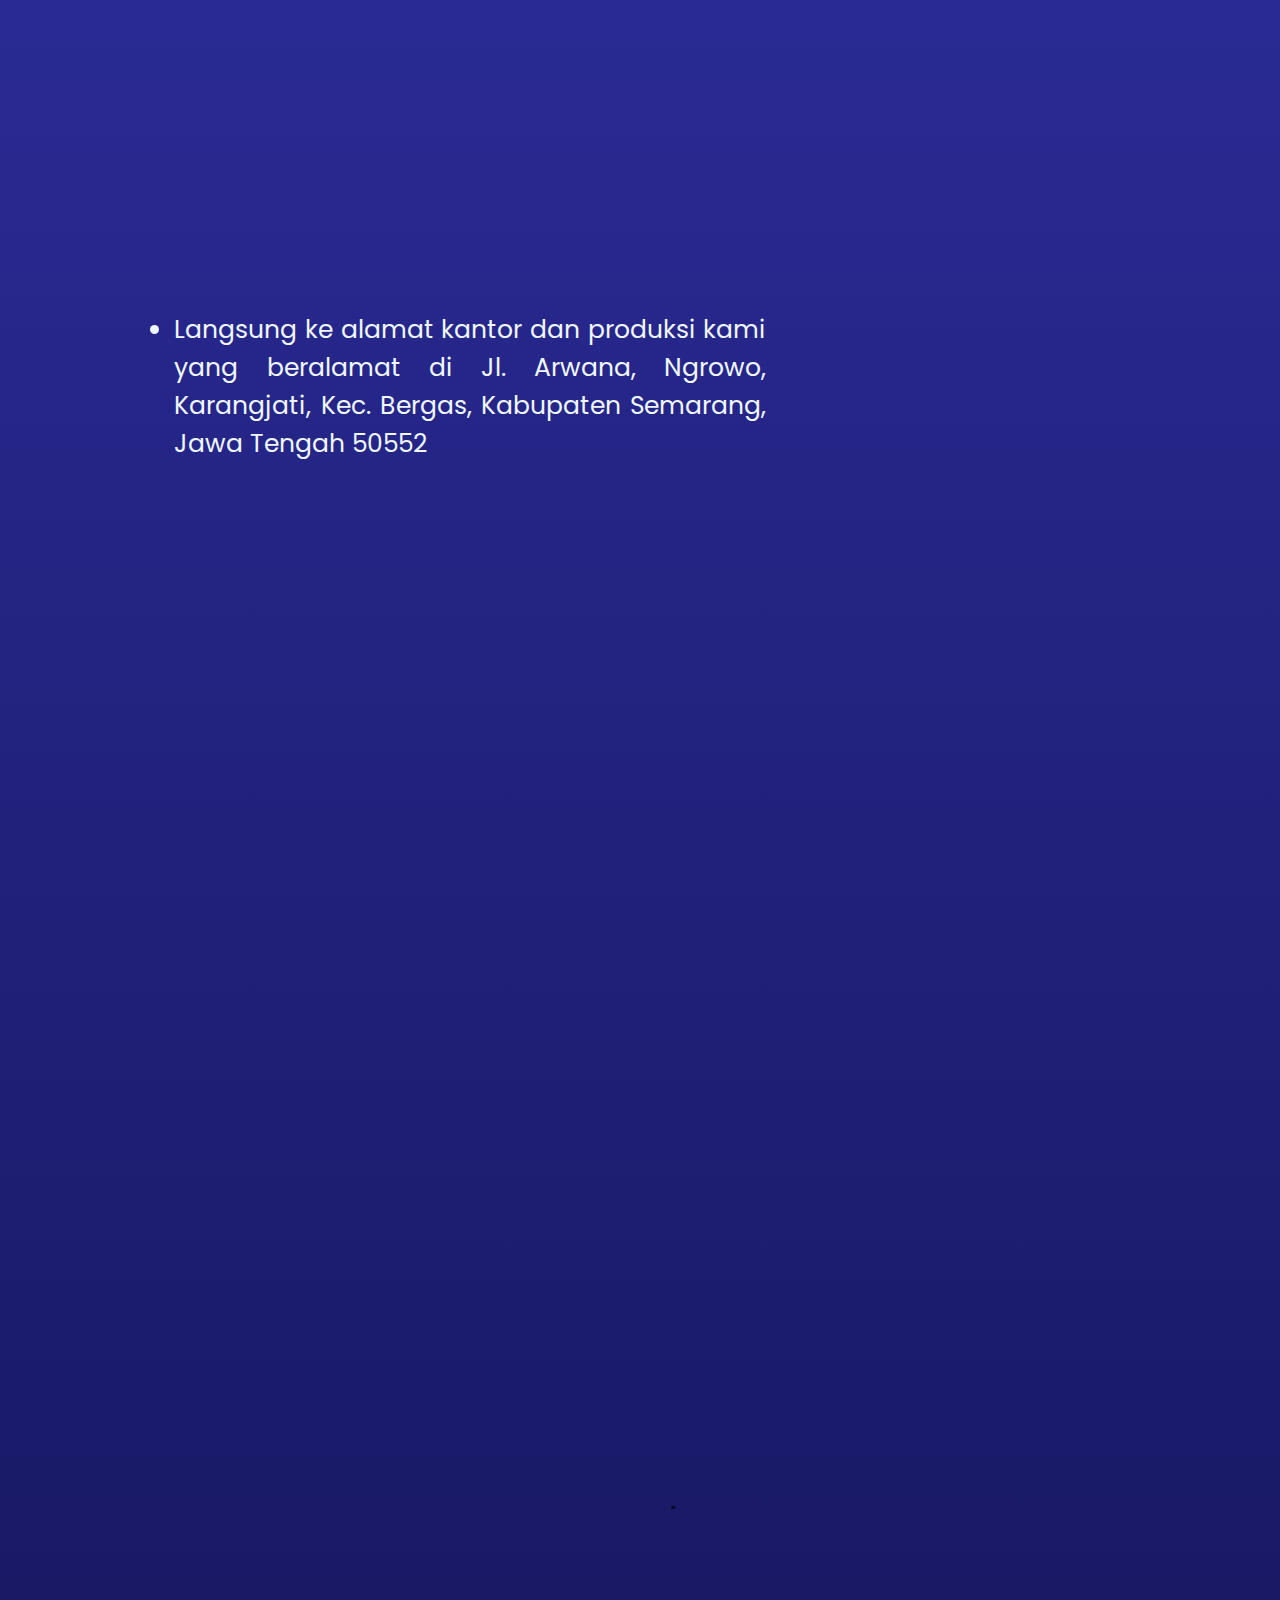
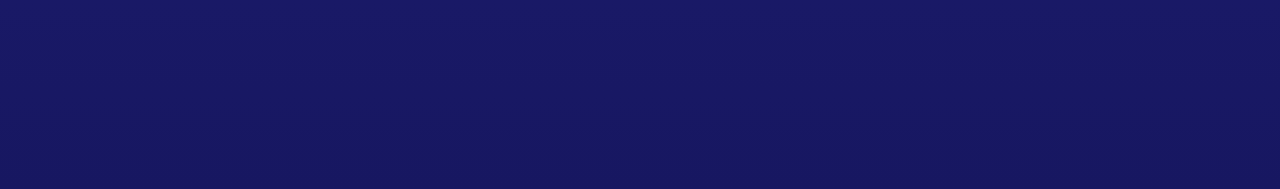
<file: kontak.html>
<!DOCTYPE html>
<html lang="en">
  <head>
    <!-- Required meta tags -->
    <meta charset="utf-8" />
    <meta name="viewport" content="width=device-width, initial-scale=1" />

    <!-- Bootstrap CSS -->
    <link href="https://cdn.jsdelivr.net/npm/bootstrap@5.0.2/dist/css/bootstrap.min.css" rel="stylesheet" integrity="sha384-EVSTQN3/azprG1Anm3QDgpJLIm9Nao0Yz1ztcQTwFspd3yD65VohhpuuCOmLASjC" crossorigin="anonymous" />

    <!--Font Google-->
    <link rel="preconnect" href="https://fonts.googleapis.com">
    <link rel="preconnect" href="https://fonts.gstatic.com" crossorigin>
    <link href="https://fonts.googleapis.com/css2?family=Poppins:wght@500;600;700&display=swap" rel="stylesheet">
    <link rel="stylesheet" href="https://stackpath.bootstrapcdn.com/bootstrap/4.1.3/css/bootstrap.min.css" integrity="sha384-MCw98/SFnGE8fJT3GXwEOngsV7Zt27NXFoaoApmYm81iuXoPkFOJwJ8ERdknLPMO" 
    crossorigin="anonymous">
    <!--My Style-->
    <link rel="stylesheet" href="css/style.css " />

    <!--Responsive css-->
    <link rel="stylesheet" href="css/responsive.css" />

    <!--Logo Tittle Bar-->
    <link rel="icon" href="asset/png/logo Cv.png" type="image/x-icon" />

    <title>Cv Sanjaya</title>
  </head>
  <body>
        <!--NAVIGATION-->
        <nav class="navbar navbar-expand-lg navbar-light bg-light py-3 fixed-top">
            <div class="container">
              <a class="navbar-brand" href="#">
              <img src="asset/png/logo Cv.png" alt="" style="width: 20%; height: 20%;"
              class="me-2">
              CV Sanjaya Boiler </a>
              <button class="navbar-toggler" type="button" data-bs-toggle="collapse" data-bs-target="#navbarSupportedContent" aria-controls="navbarSupportedContent" aria-expanded="false" aria-label="Toggle navigation">
                <span><i id="bar" class="fas fa-bars"></i></i></span>
              </button>
              <div class="collapse navbar-collapse" id="navbarSupportedContent">
                <ul class="navbar-nav mx-auto">
                  <li class="nav-item mx-4">
                  <li class="nav-item">
                    <a class="nav-link" href="index.html">BERANDA</a>
                  </li>
                  <li class="nav-item mx-4">
                  <li class="nav-item">
                    <a class="nav-link" href="partboiler.html">PART BOILER</a>
                  </li>
                  <li class="nav-item mx-4">
                   <li class="nav-item">
                    <a class="nav-link" href="jasa.html" >JASA</a>
                  </li>
                  <li class="nav-item mx-4">
                  <li class="nav-item">
                    <a class="nav-link" href="portofolio.html">PORTOFOLIO PROYEK</a>
                  </li>
                  <li class="nav-item mx-4">
                  <li class="nav-item">
                    <a class="nav-link" aria-current="page" href="kontak.html" >KONTAK</a>
                  </li>
                </ul>
              </div>
            </div>
          </nav>


      <!--jasa-->
      <body>
        <div id="kolomkontak"></div>
      </body>

      <!--tulisjasa-->
      <div id="tulisjasa"><p>Hubungi Kami Melalui Beberapa Cara</div>

      <!--kesattu-->
      <div id="pertama">
         <ul>
          <li> Melalui forum chat yang berlogo disamping kanan, anda dapat langsung menanyakan tanpa harus mengisi formulir </li> 
         </ul> </div>

      <div id="gambarchat">
        <img src="asset/png/image chat.png">
      </div>

      <div id="gambarkeduua">
        <img src="asset/png/keduua.png">
      </div>

      <div id="keduua">
        <ul>
          <li> Melalui sosial media kami ataupun alamat email </li>
          <img src="asset/png/logemail.png" alt=""
          class="me-4 my-4">
          setiowardana@gmail.com</a>
          <p>Susanto_Boiler@yahoo.co.id</p>
        </ul>
        <ul>
          <img src="asset/png/wa.png" alt="" class="me-4"> 08594401138
        </ul>
        <img class="ig my-3" src="asset/png/Group ig.png" alt="">
        <img class="igtxt"> @cv.sanjaya_boiler
      </div>
      
      <div id="ketiggga">
        <ul>
          <li>Langsung ke alamat kantor dan produksi kami yang  beralamat di Jl. Arwana, Ngrowo, Karangjati, Kec. Bergas, Kabupaten Semarang, Jawa Tengah 50552</li>
        </ul>
      </div>

      <div id="keempat">
        <div class="gmaps">
          <iframe src="https://www.google.com/maps/embed?pb=!1m18!1m12!1m3!1d11637.842191334717!2d110.42428742599621!3d-7.179016996289646!2m3!1f0!2f0!3f0!3m2!1i1024!2i768!4f13.1!3m3!1m2!1s0x2e708564eb210abd%3A0x36e4ee8cc9b9e15c!2sCV%20SANJAYA%20BOILER!5e0!3m2!1sen!2sid!4v1692358920585!5m2!1sen!2sid" width="600" height="450" style="border:0;" allowfullscreen="" loading="lazy" referrerpolicy="no-referrer-when-downgrade"></iframe>"
        </div>
      </div>

      <div id="rectangle"><p>s</p></div>
    </div>




      <!--footer-->
      <footer class="bg-dark text-center text-white">
        <div class="container p-4 pb-0">
          <section class="mb-4">
            <a class="btn btn-outline-light btn-floating m-1" href="https://goo.gl/maps/71QjiMmoXmx83Q8R7"><img src="asset/png/map 1.png"alt=""width="40"height="40" role="button"
              ><i class="fab fa-facebook-f"></i
            ></a>
            <a class="btn btn-outline-light btn-floating m-1" href="https://wa.me/085944001138"><img src="asset/png/wwa.png"alt=""width="40"height="40" role="button"
              ><i class="fas fa-map-pin"></i
            ></a>
            <a class="btn btn-outline-light btn-floating m-1" href="https://mail.google.com/mail/u/0/#inbox?compose=CllgCJqXxwqxVFdzssKMKRMhGBRzNFWdjtdvhKkWZqJBGLxhGnBQJXDvHHTvGrqgclfKSMjHTdV"><img src="asset/png/email.png" alt=""width="40"height="40" role="button"
              ><i class="fas fa-envelope"></i
            ></a>
            <a class="btn btn-outline-light btn-floating m-1" href="https://www.instagram.com/cv.sanjaya_boiler/"><img src="asset/png/Instagram_logo.png"alt=""width="40"height="40" role="button"
              ><i class="fab fa-instagram"></i
            ></a>
        <div class="text-center p-3" style="background-color: rgba(0, 0, 0, 0.2);">
          © 2022 Copyright:
          <a class="text-white" href="index.html">CV SANJAYA</a>
        </div>
    </footer>
  
<!-- Optional JavaScript; choose one of the two! -->

<!-- Option 1: Bootstrap Bundle with Popper -->
<script src="https://cdn.jsdelivr.net/npm/bootstrap@5.0.2/dist/js/bootstrap.bundle.min.js" integrity="sha384-MrcW6ZMFYlzcLA8Nl+NtUVF0sA7MsXsP1UyJoMp4YLEuNSfAP+JcXn/tWtIaxVXM" crossorigin="anonymous"></script>
<script src="https://cdn.jsdelivr.net/npm/@popperjs/core@2.10.2/dist/umd/popper.min.js" 
integrity="sha384-7+zCNj/IqJ95wo16oMtfsKbZ9ccEh31eOz1HGyDuCQ6wgnyJNSYdrPa03rtR1zdB" crossorigin="anonymous"></script>
<script src="https://cdn.jsdelivr.net/npm/bootstrap@5.1.3/dist/js/bootstrap.min.js" 
integrity="sha384-QJHtvGhmr9XOIpI6YVutG+2QOK9T+ZnN4kzFN1RtK3zEFEIsxhlmWl5/YESvpZ13" crossorigin="anonymous"></script>
<!-- Option 2: Separate Popper and Bootstrap JS -->
<!--
<script src="https://cdn.jsdelivr.net/npm/@popperjs/core@2.9.2/dist/umd/popper.min.js" integrity="sha384-IQsoLXl5PILFhosVNubq5LC7Qb9DXgDA9i+tQ8Zj3iwWAwPtgFTxbJ8NT4GN1R8p" crossorigin="anonymous"></script>
<script src="https://cdn.jsdelivr.net/npm/bootstrap@5.0.2/dist/js/bootstrap.min.js" integrity="sha384-cVKIPhGWiC2Al4u+LWgxfKTRIcfu0JTxR+EQDz/bgldoEyl4H0zUF0QKbrJ0EcQF" crossorigin="anonymous"></script>
-->
</body>
</html>
</file>
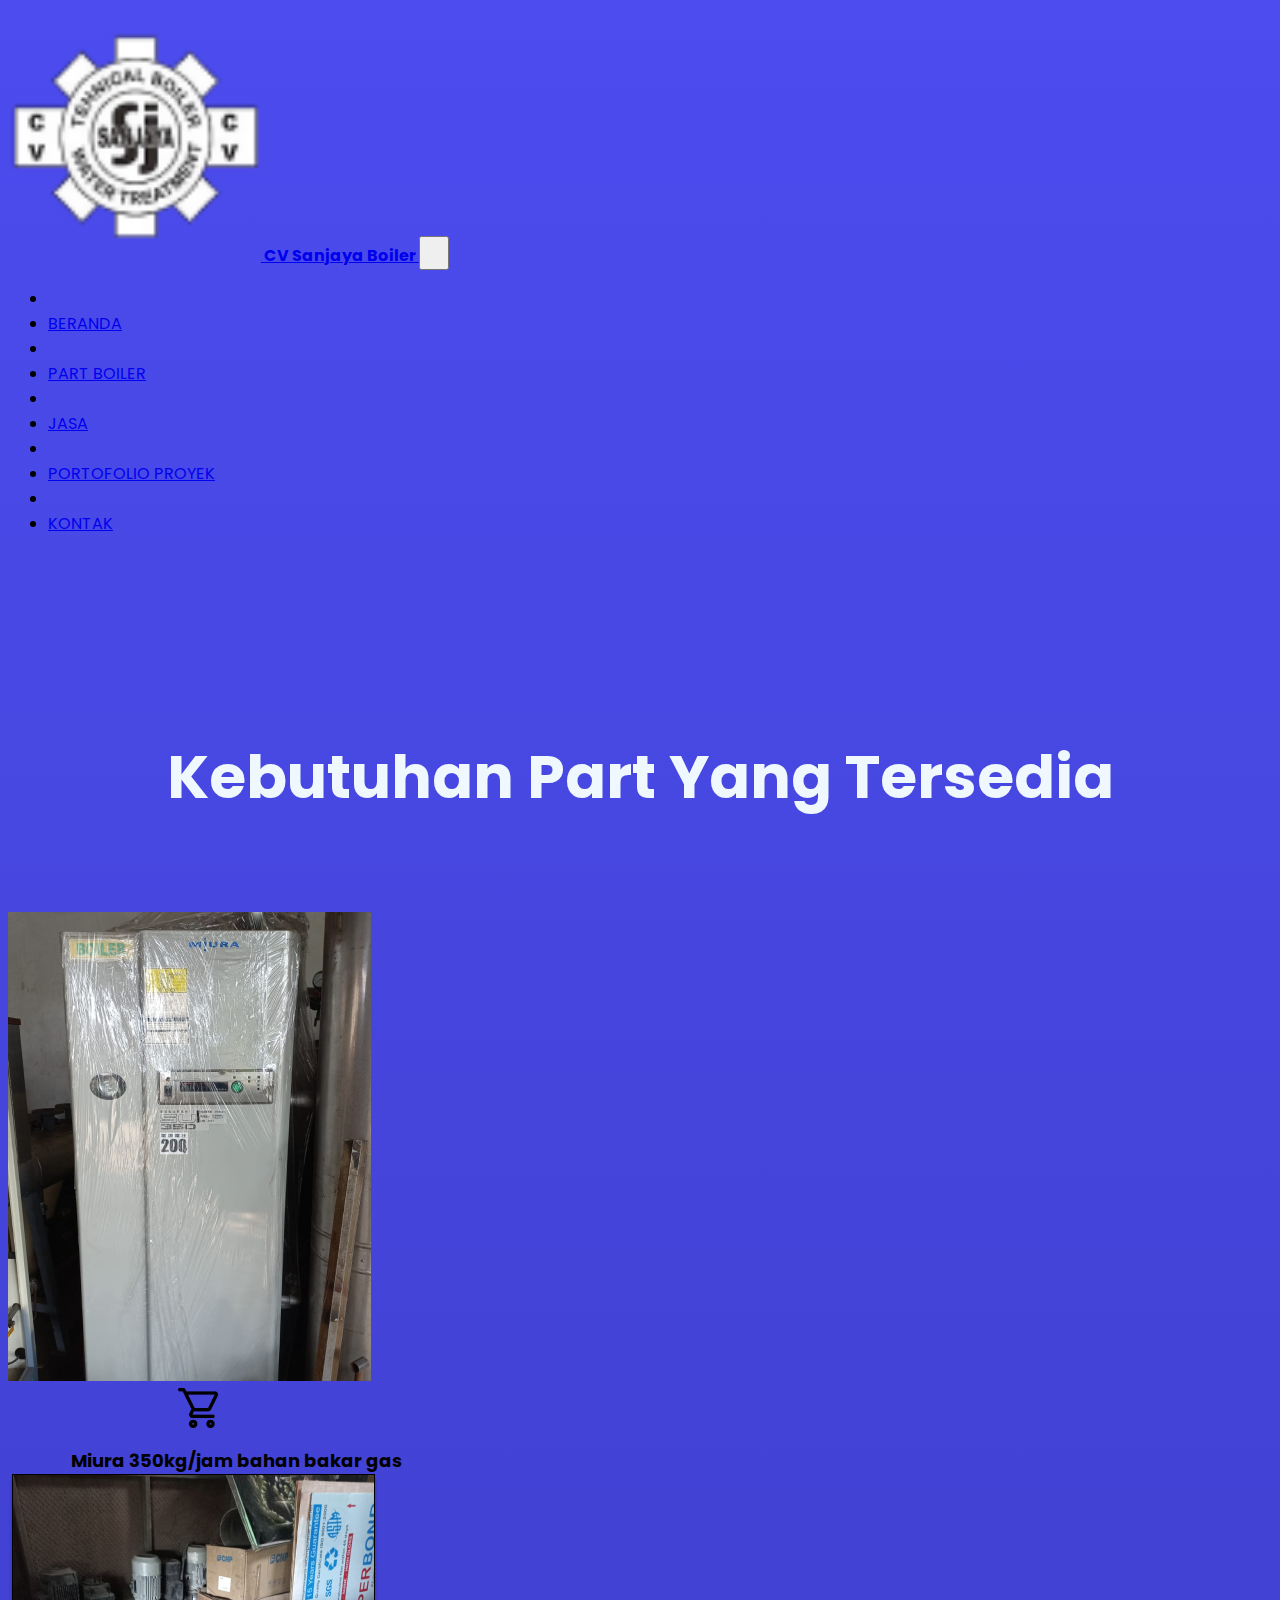
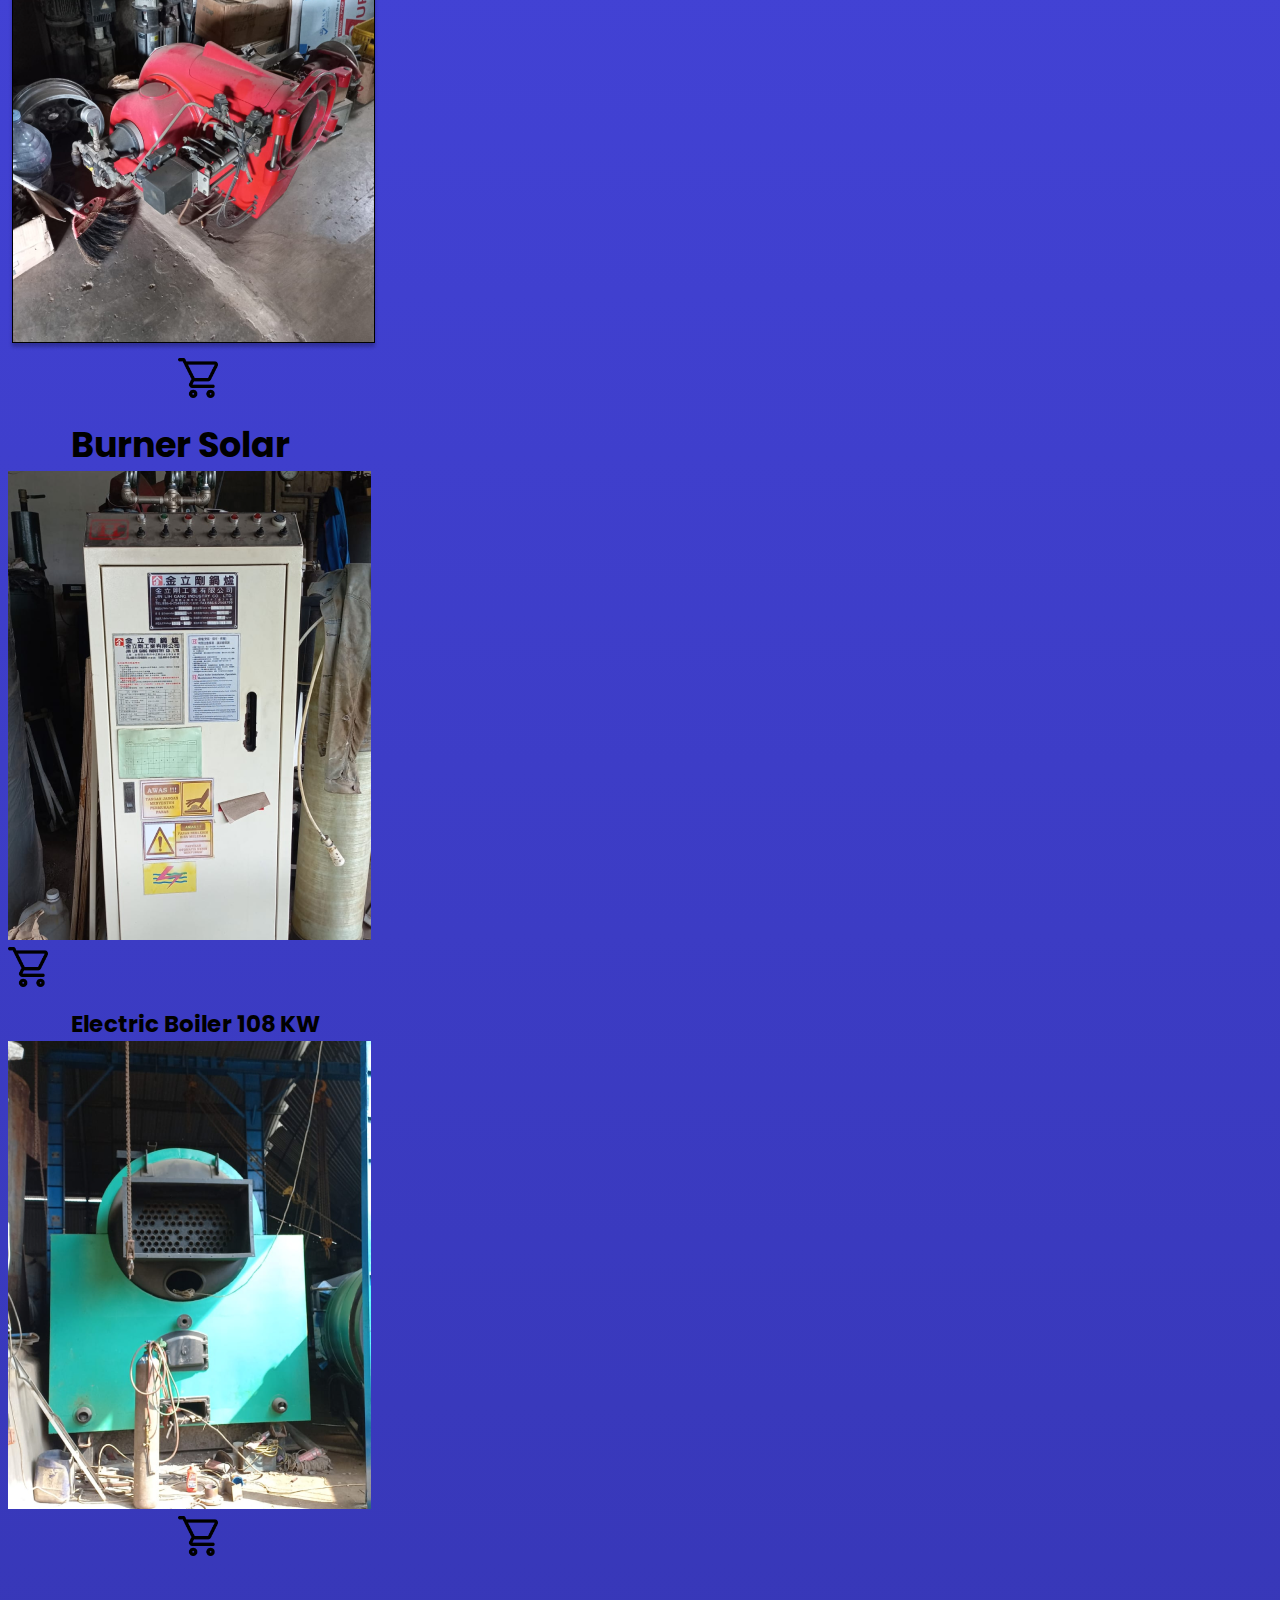
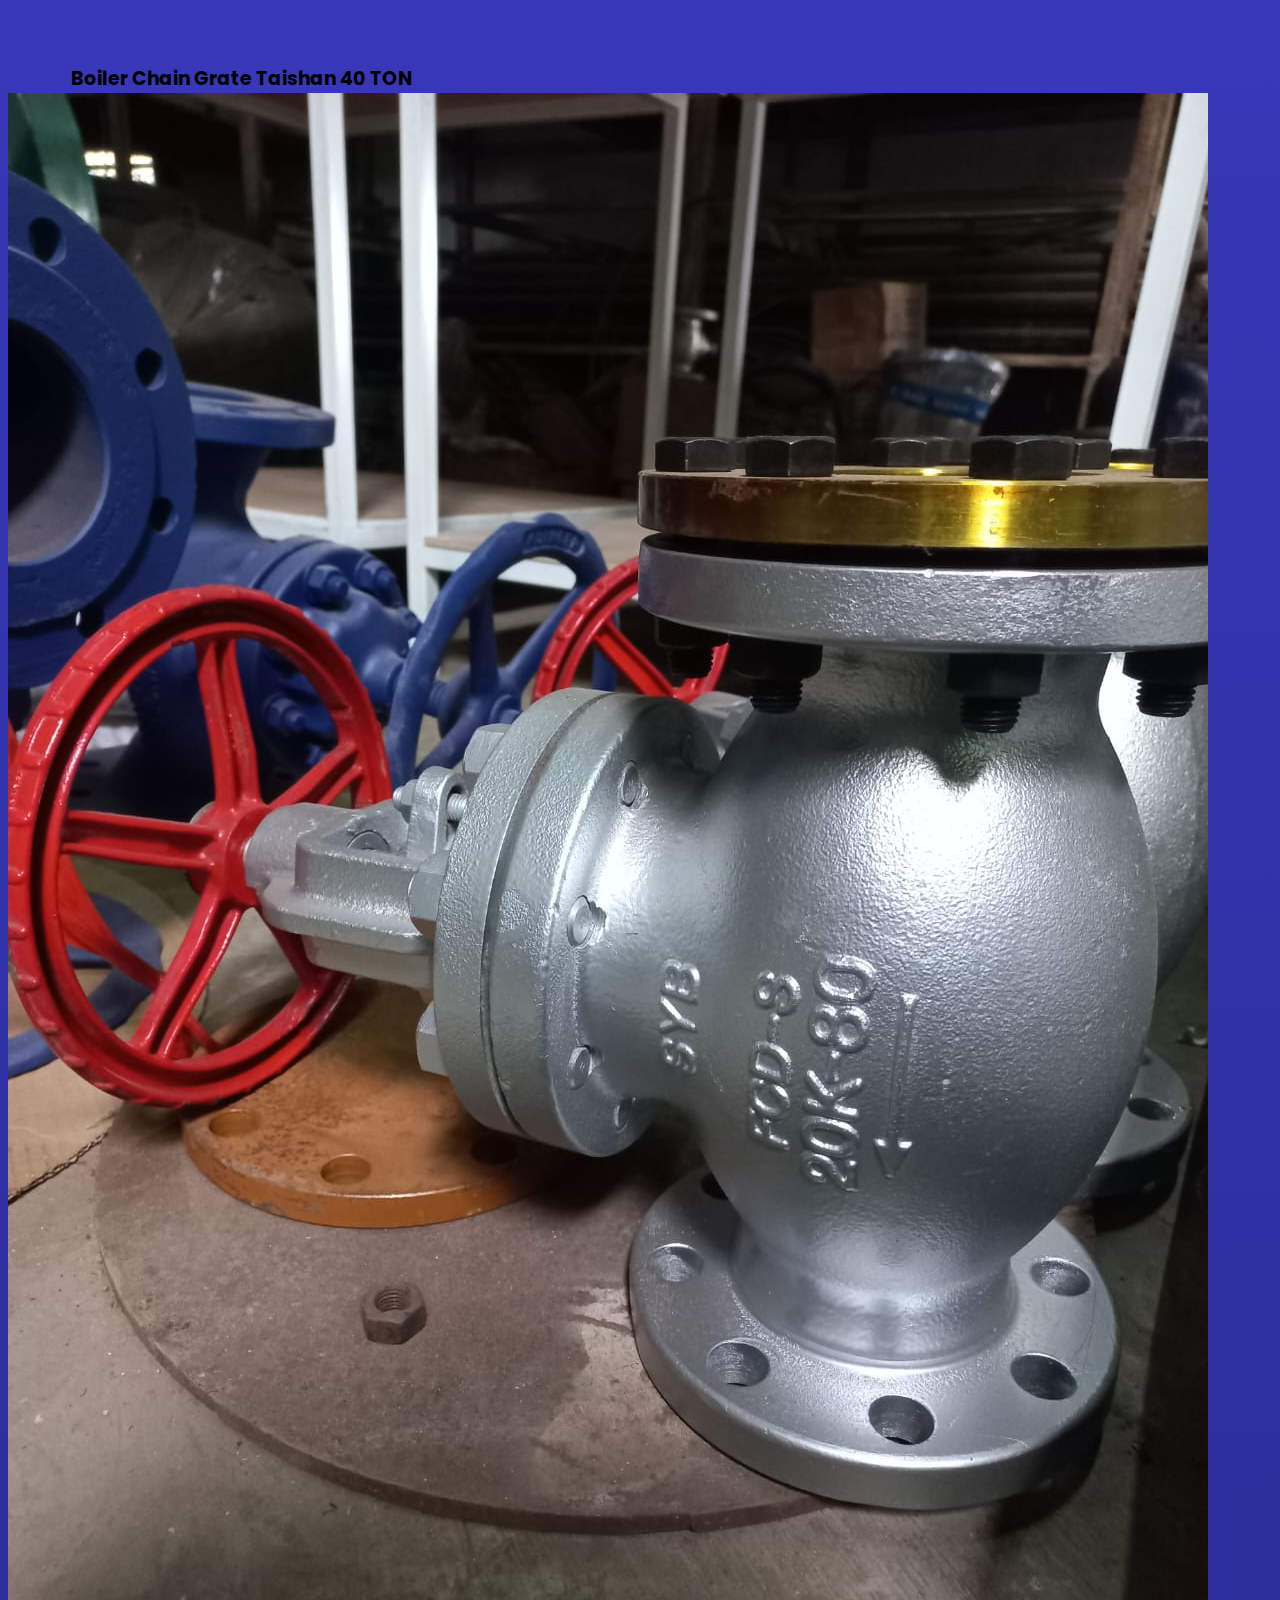
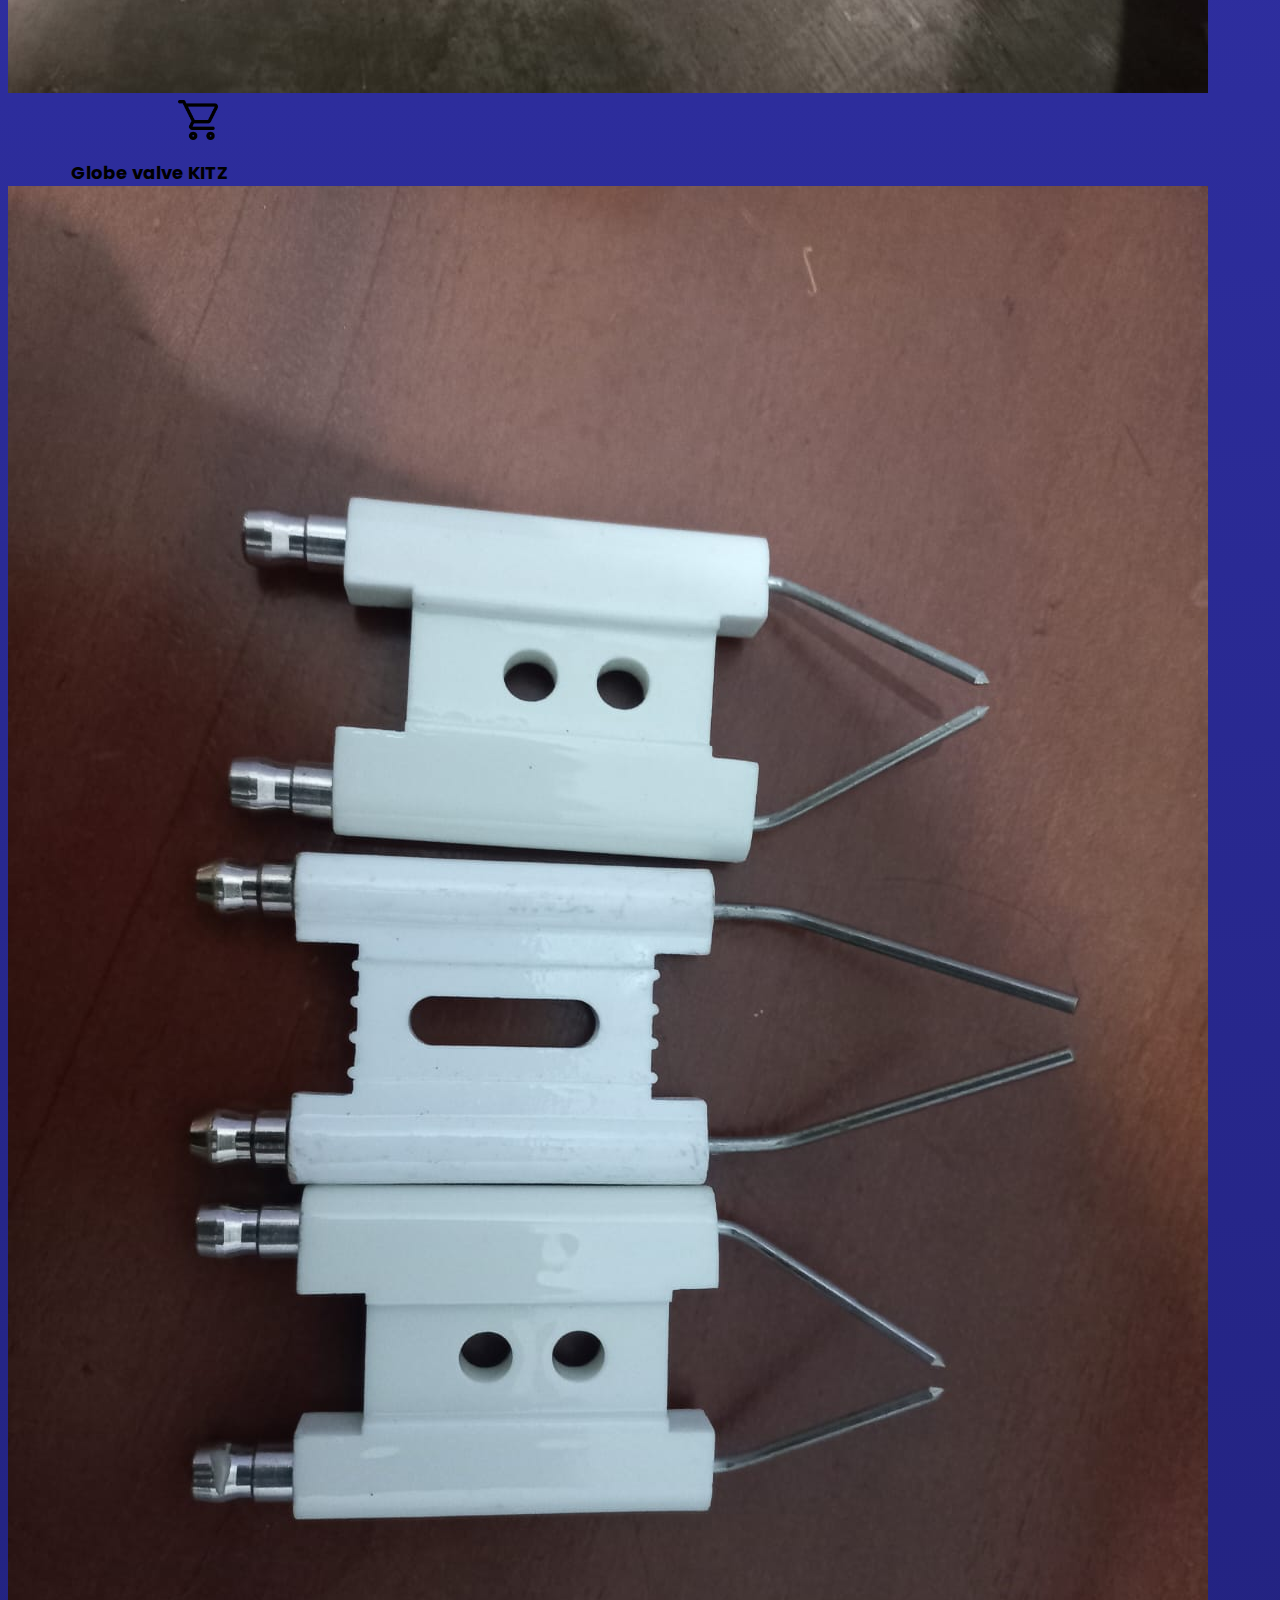
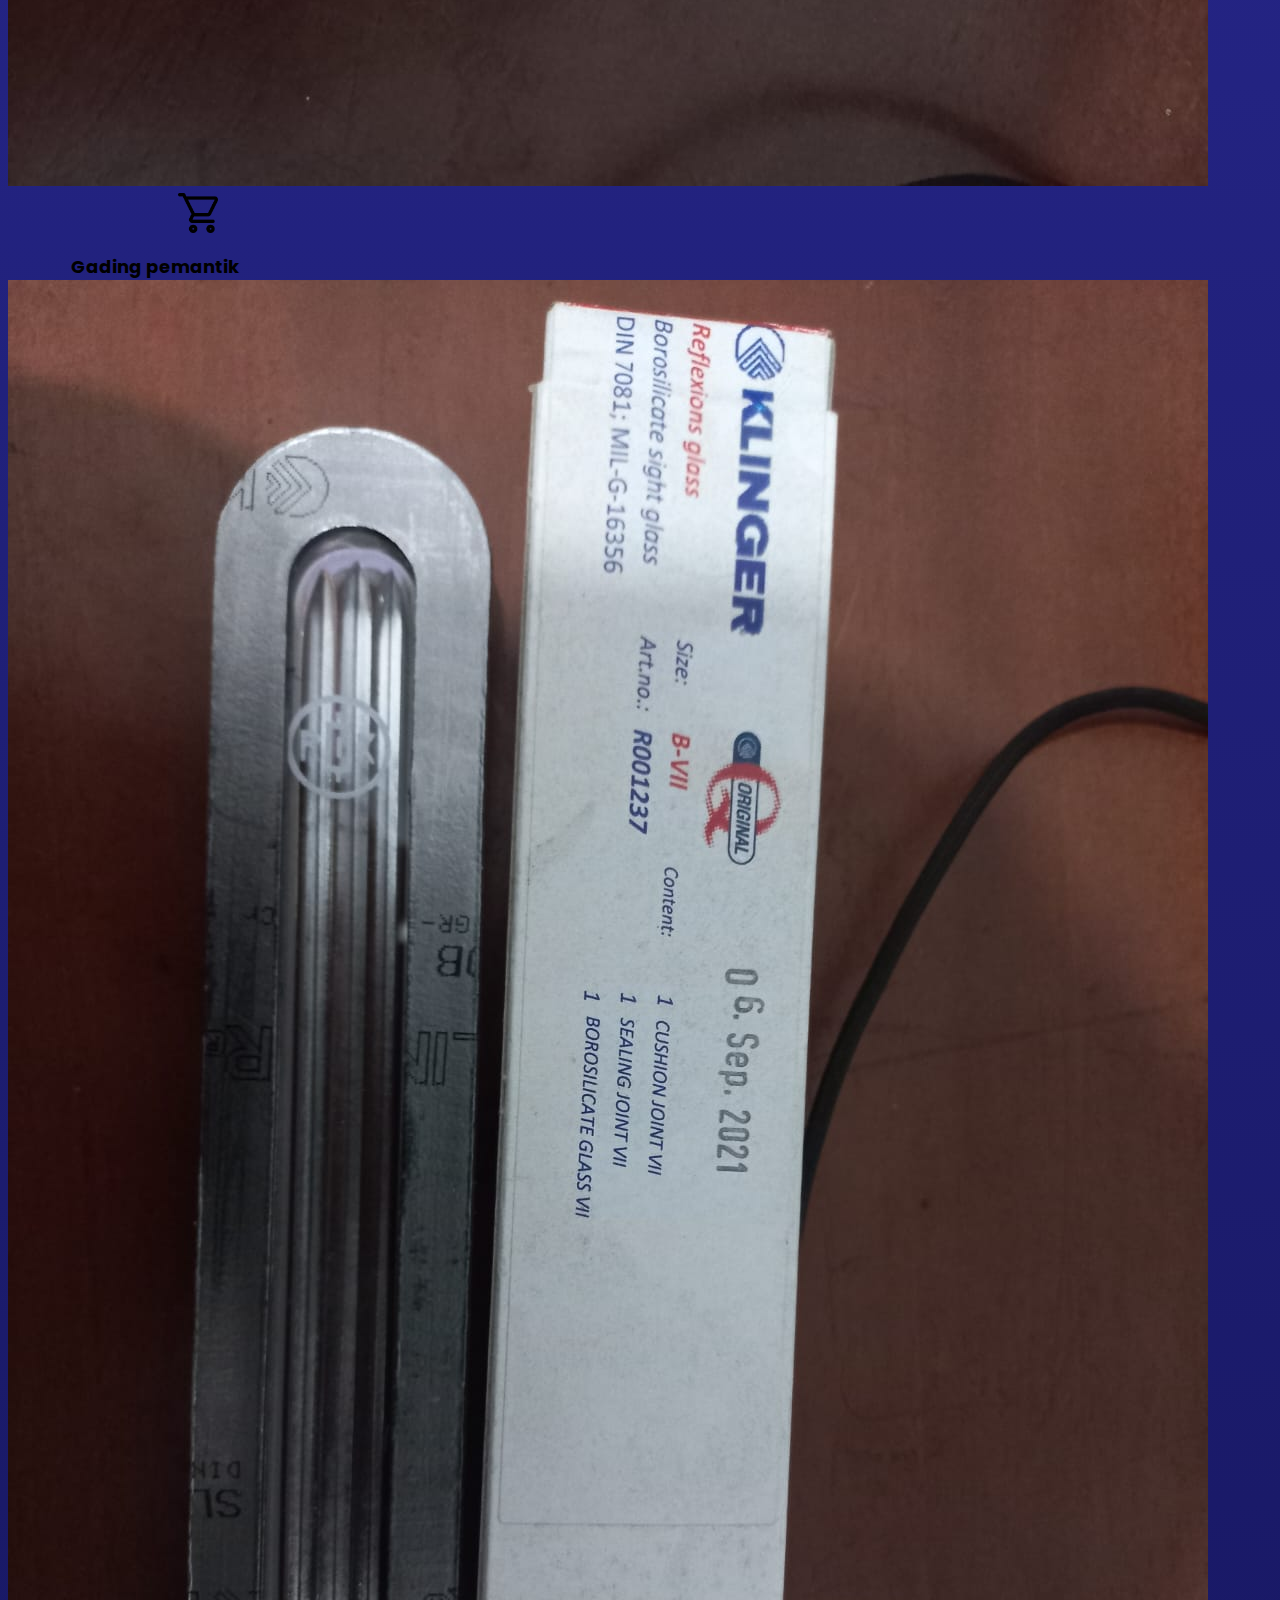
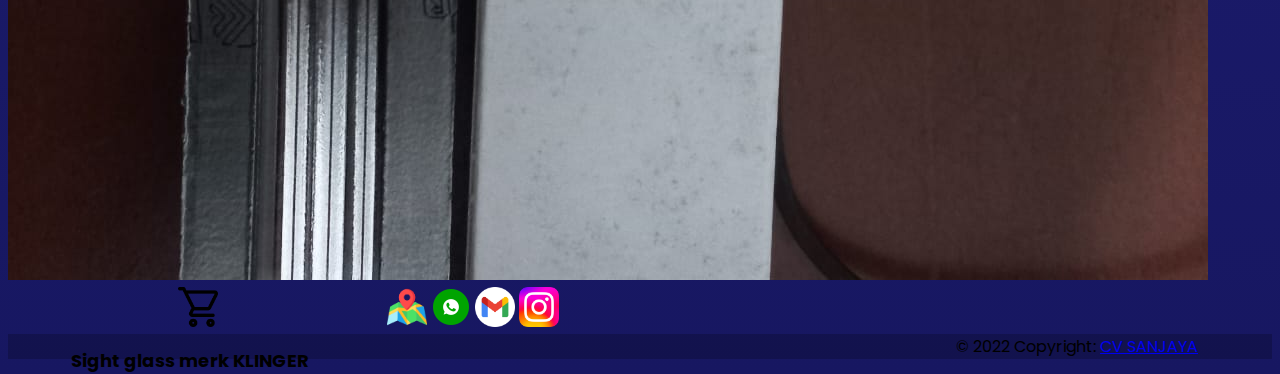
<file: partboiler.html>
<!DOCTYPE html>
<html lang="en">
  <head>
    <!-- Required meta tags -->
    <meta charset="utf-8" />
    <meta name="viewport" content="width=device-width, initial-scale=1" />

    <!-- Bootstrap CSS -->
    <link href="https://cdn.jsdelivr.net/npm/bootstrap@5.0.2/dist/css/bootstrap.min.css" rel="stylesheet" integrity="sha384-EVSTQN3/azprG1Anm3QDgpJLIm9Nao0Yz1ztcQTwFspd3yD65VohhpuuCOmLASjC" crossorigin="anonymous" />

    <!--Font Google-->
    <link rel="preconnect" href="https://fonts.googleapis.com">
    <link rel="preconnect" href="https://fonts.gstatic.com" crossorigin>
    <link href="https://fonts.googleapis.com/css2?family=Poppins:wght@500;600;700&display=swap" rel="stylesheet">
    <link rel="stylesheet" href="https://stackpath.bootstrapcdn.com/bootstrap/4.1.3/css/bootstrap.min.css" integrity="sha384-MCw98/SFnGE8fJT3GXwEOngsV7Zt27NXFoaoApmYm81iuXoPkFOJwJ8ERdknLPMO" 
    crossorigin="anonymous">
    <!--My Style-->
    <link rel="stylesheet" href="css/style.css " />

    <!--Responsive css-->
       <link rel="stylesheet" href="css/responsive.css" />

    <!--Logo Tittle Bar-->
    <link rel="icon" href="asset/png/logo Cv.png" type="image/x-icon" />

    <title>Cv Sanjaya</title>
  </head>
  <body>
    <!--NAVIGATION-->
    <nav class="navbar navbar-expand-lg navbar-light bg-light py-3 fixed-top">
      <div class="container">
        <a class="navbar-brand" href="#">
        <img src="asset/png/logo Cv.png" alt="" style="width: 20%; height: 20%;"
        class="me-2">
        CV Sanjaya Boiler </a>
        <button class="navbar-toggler" type="button" data-bs-toggle="collapse" data-bs-target="#navbarSupportedContent" aria-controls="navbarSupportedContent" aria-expanded="false" aria-label="Toggle navigation">
          <span><i id="bar" class="fas fa-bars"></i></i></span>
        </button>
        <div class="collapse navbar-collapse" id="navbarSupportedContent">
          <ul class="navbar-nav mx-auto">
            <li class="nav-item mx-4">
            <li class="nav-item">
              <a class="nav-link" href="index.html">BERANDA</a>
            </li>
            <li class="nav-item mx-4">
            <li class="nav-item">
              <a class="nav-link" aria-current="page" href="partboiler.html">PART BOILER</a>
            </li>
            <li class="nav-item mx-4">
             <li class="nav-item">
              <a class="nav-link" href="jasa.html" >JASA</a>
            </li>
            <li class="nav-item mx-4">
            <li class="nav-item">
              <a class="nav-link" href="portofolio.html">PORTOFOLIO PROYEK</a>
            </li>
            <li class="nav-item mx-4">
            <li class="nav-item">
              <a class="nav-link" href="kontak.html" >KONTAK</a>
            </li>
          </ul>
        </div>
      </div>
    </nav>


    <!--Belanja-->
    <div id="top">
      <div class="top1"></div>
    </div>

    <div id="judulbelanja">
      Kebutuhan Part Yang Tersedia
    </div>

    <!--produk-->
  <section id="produk">
    <div class="container">
      <div class="row">
        <div class="col-lg-3 col-md-6 mb-4">
          <div class="card">
            <img src="asset/png/boiler listrik.png" alt="">
            <div class="card-body">
              <div class="card-fasilitas">
                <a class="btn btn-outline-light btn-floating m-1" href="formproduk.html"><img src="asset/png/shop.png" alt=""width="40"height="40" role="button"></a>
              </div>
              <div class="card-fasilitas2">
                Miura 350kg/jam bahan bakar gas
              </div>
            </div>
          </div>
        </div>
        <div class="col-lg-3 col-md-6 mb-4">
          <div class="card">
            <img src="asset/png/burner.png" alt="">
            <div class="card-body">
              <div class="card-fasilitas3">
                <a class="btn btn-outline-light btn-floating m-1" href="formproduk.html"><img src="asset/png/shop.png" alt=""width="40"height="40" href="kontak.html" role="button"></a>
              </div>
              <div class="card-fasilitas4">
               Burner Solar
              </div>
            </div>
          </div>
        </div>
        <div class="col-lg-3 col-md-6 mb-4">
          <div class="card">
            <img src="asset/png/gas.png" alt="">
            <div class="card-body">
              <div class="card-fasilitas5">
                <a class="btn btn-outline-light btn-floating m-1" href="formproduk.html"><img src="asset/png/shop.png" alt=""width="40"height="40" href="kontak.html" role="button"></a>
              </div>
              <div class="card-fasilitas6">
                Electric Boiler 108 KW
              </div>
            </div>
          </div>
        </div>
        <div class="col-lg-3 col-md-6 mb-4">
          <div class="card">
            <img src="asset/png/ijow.png" alt="">
            <div class="card-body">
              <div class="card-fasilitas7">
                <a class="btn btn-outline-light btn-floating m-1" href="formproduk.html"><img src="asset/png/shop.png" alt=""width="40"height="40" href="kontak.html" role="button"></a>
              </div>
              <div class="card-fasilitas8">
               Boiler Chain Grate Taishan 40 TON
              </div>
            </div>
          </div>
        </div>
        <div class="col-lg-3 col-md-6 mb-4">
          <div class="card">
            <img src="asset/png/Globe valve KITZ 3.jpeg" alt="">
            <div class="card-body">
              <div class="card-fasilitas">
                <a class="btn btn-outline-light btn-floating m-1" href="formproduk.html"><img src="asset/png/shop.png" alt=""width="40"height="40" href="kontak.html" role="button"></a>
              </div>
              <div class="card-fasilitas2">
                Globe valve KITZ
              </div>
            </div>
          </div>
        </div>
        <div class="col-lg-3 col-md-6 mb-4">
          <div class="card">
            <img src="asset/png/Gading pemantik.jpeg" alt="">
            <div class="card-body">
              <div class="card-fasilitas">
                <a class="btn btn-outline-light btn-floating m-1" href="formproduk.html"><img src="asset/png/shop.png" alt=""width="40"height="40" href="kontak.html" role="button"></a>
              </div>
              <div class="card-fasilitas2">
                Gading pemantik
              </div>
            </div>
          </div>
        </div>
        <div class="col-lg-3 col-md-6 mb-4">
          <div class="card">
            <img src="asset/png/sight glass merk KLINGER.jpeg" alt="">
            <div class="card-body">
              <div class="card-fasilitas">
                <a class="btn btn-outline-light btn-floating m-1" href="formproduk.html"><img src="asset/png/shop.png" alt=""width="40"height="40" href="kontak.html" role="button"></a>
              </div>
              <div class="card-fasilitas2">
                Sight glass merk KLINGER
              </div>
            </div>
          </div>
        </div>
      </div>
    </div>
      
  </section>



  <footer class="bg-dark text-center text-white">
        <div class="container p-4 pb-0">
          <section class="mb-4">
            <a class="btn btn-outline-light btn-floating m-1" href="https://goo.gl/maps/71QjiMmoXmx83Q8R7"><img src="asset/png/map 1.png"alt=""width="40"height="40" role="button"
              ><i class="fab fa-facebook-f"></i
            ></a>
            <a class="btn btn-outline-light btn-floating m-1" href="https://wa.me/085944001138"><img src="asset/png/wwa.png"alt=""width="40"height="40" role="button"
              ><i class="fas fa-map-pin"></i
            ></a>
            <a class="btn btn-outline-light btn-floating m-1" href="https://mail.google.com/mail/u/0/#inbox?compose=CllgCJqXxwqxVFdzssKMKRMhGBRzNFWdjtdvhKkWZqJBGLxhGnBQJXDvHHTvGrqgclfKSMjHTdV"><img src="asset/png/email.png" alt=""width="40"height="40" role="button"
              ><i class="fas fa-envelope"></i
            ></a>
            <a class="btn btn-outline-light btn-floating m-1" href="https://www.instagram.com/cv.sanjaya_boiler/"><img src="asset/png/Instagram_logo.png"alt=""width="40"height="40" role="button"
              ><i class="fab fa-instagram"></i
            ></a>
        <div class="text-center p-3" style="background-color: rgba(0, 0, 0, 0.2);">
          © 2022 Copyright:
          <a class="text-white" href="index.html">CV SANJAYA</a>
        </div>
      </footer>
  
    <!-- Optional JavaScript; choose one of the two! -->

    <!-- Option 1: Bootstrap Bundle with Popper -->
    <script src="https://cdn.jsdelivr.net/npm/bootstrap@5.0.2/dist/js/bootstrap.bundle.min.js" integrity="sha384-MrcW6ZMFYlzcLA8Nl+NtUVF0sA7MsXsP1UyJoMp4YLEuNSfAP+JcXn/tWtIaxVXM" crossorigin="anonymous"></script>
    <script src="https://cdn.jsdelivr.net/npm/@popperjs/core@2.10.2/dist/umd/popper.min.js" 
    integrity="sha384-7+zCNj/IqJ95wo16oMtfsKbZ9ccEh31eOz1HGyDuCQ6wgnyJNSYdrPa03rtR1zdB" crossorigin="anonymous"></script>
    <script src="https://cdn.jsdelivr.net/npm/bootstrap@5.1.3/dist/js/bootstrap.min.js" 
    integrity="sha384-QJHtvGhmr9XOIpI6YVutG+2QOK9T+ZnN4kzFN1RtK3zEFEIsxhlmWl5/YESvpZ13" crossorigin="anonymous"></script>
    <!-- Option 2: Separate Popper and Bootstrap JS -->
    <!--
    <script src="https://cdn.jsdelivr.net/npm/@popperjs/core@2.9.2/dist/umd/popper.min.js" integrity="sha384-IQsoLXl5PILFhosVNubq5LC7Qb9DXgDA9i+tQ8Zj3iwWAwPtgFTxbJ8NT4GN1R8p" crossorigin="anonymous"></script>
    <script src="https://cdn.jsdelivr.net/npm/bootstrap@5.0.2/dist/js/bootstrap.min.js" integrity="sha384-cVKIPhGWiC2Al4u+LWgxfKTRIcfu0JTxR+EQDz/bgldoEyl4H0zUF0QKbrJ0EcQF" crossorigin="anonymous"></script>
    -->
</body>
</html>
</file>
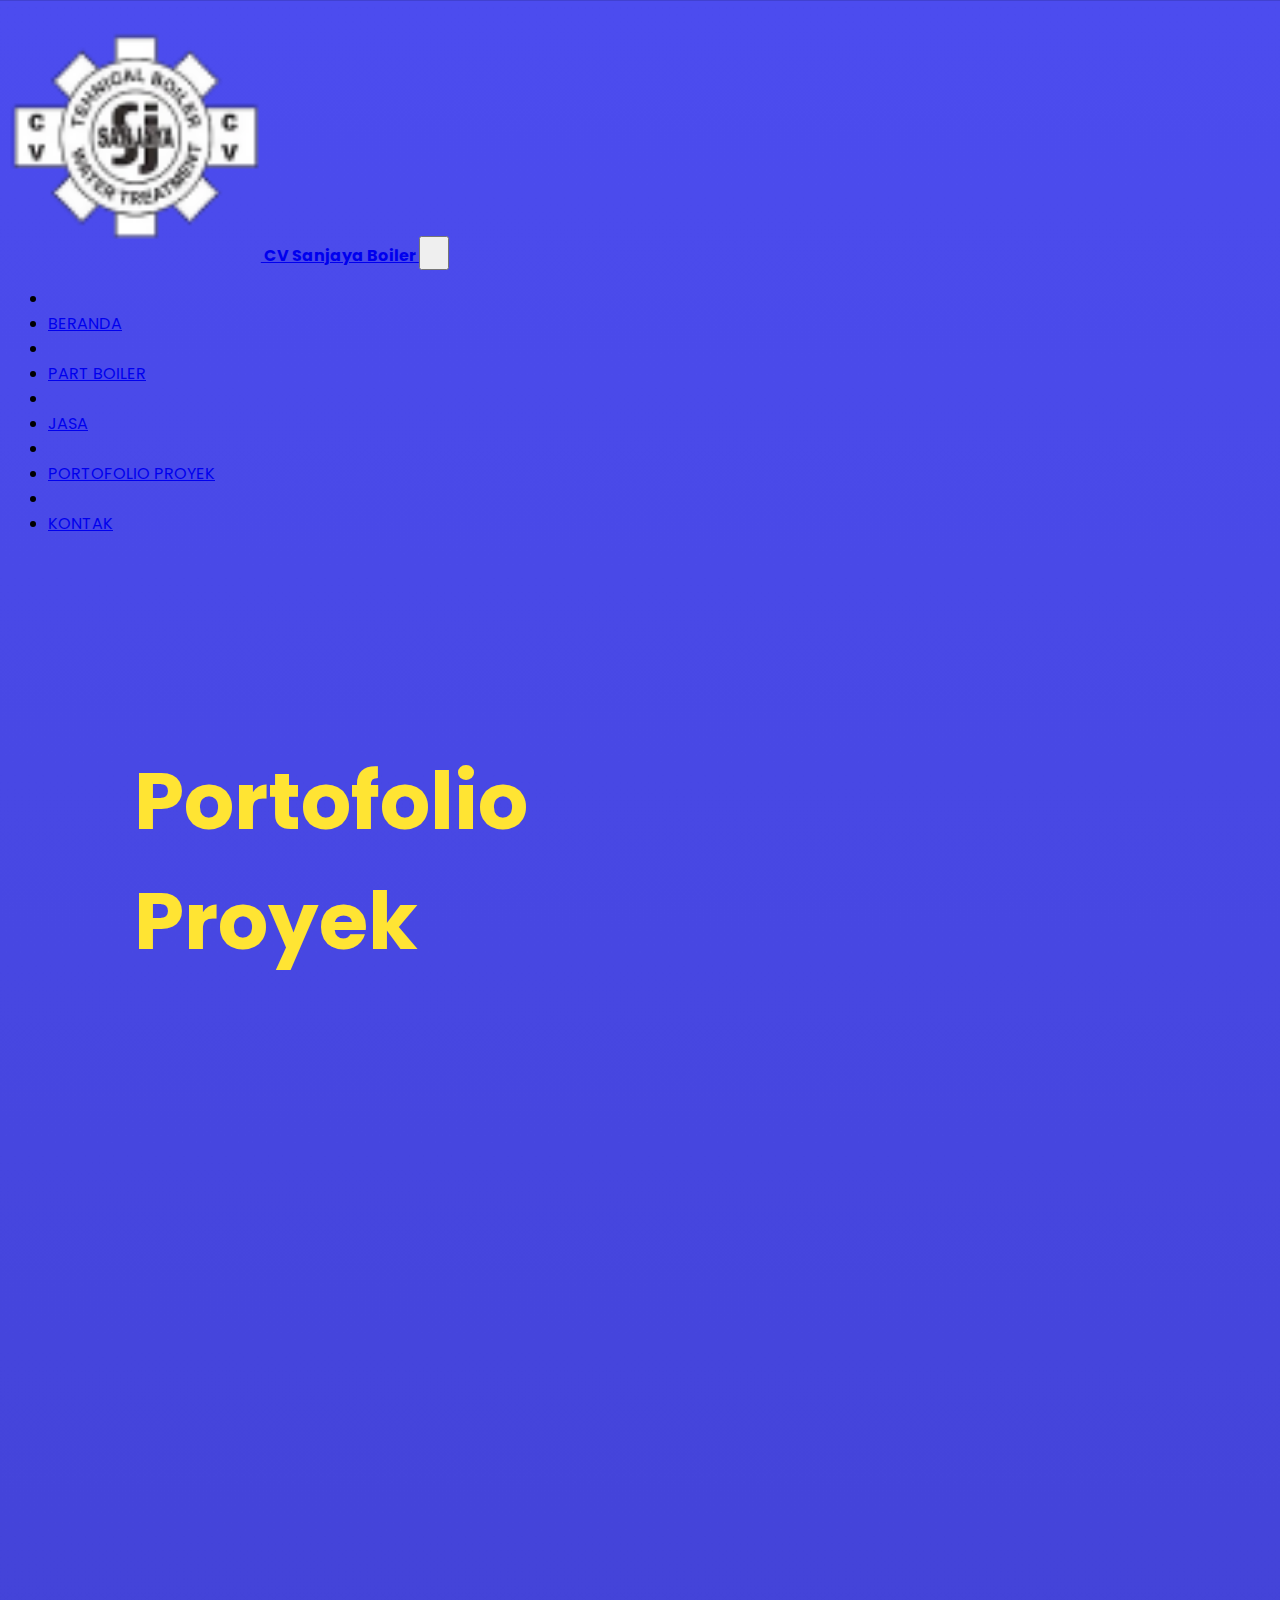
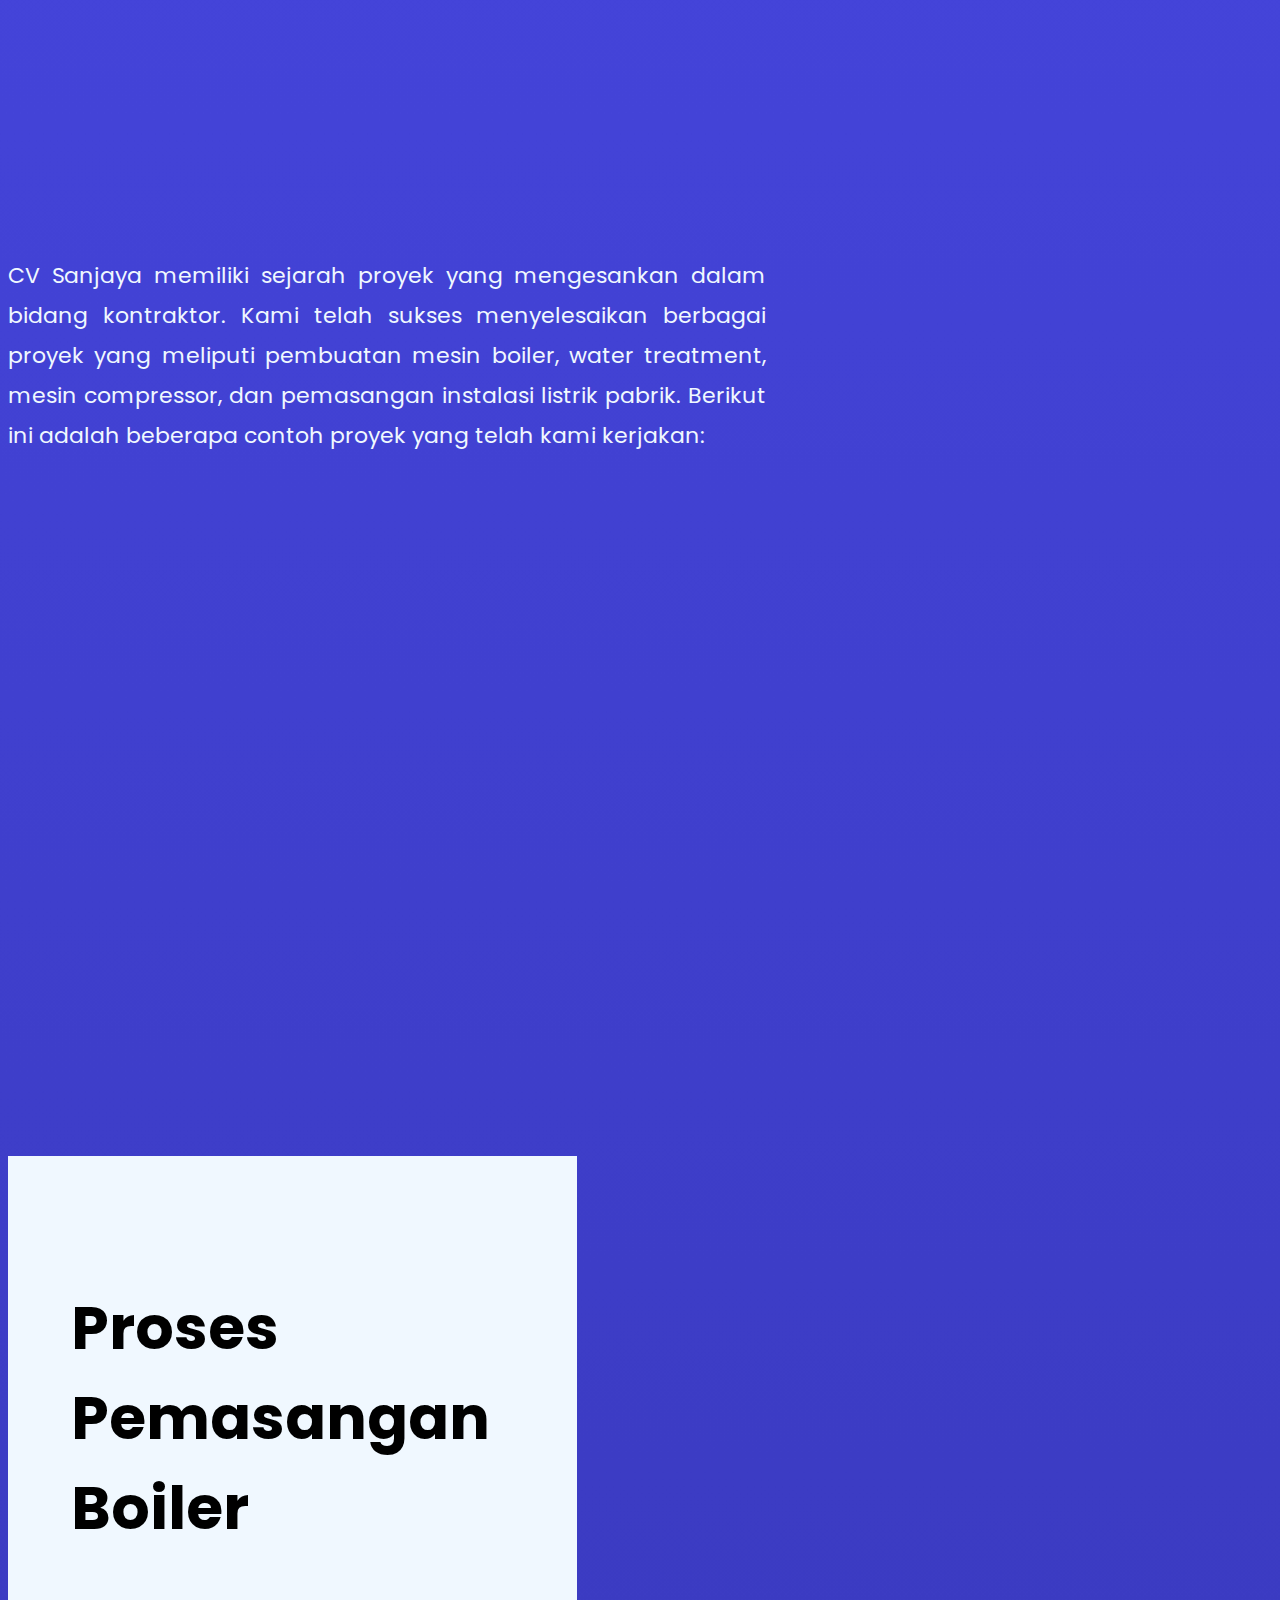
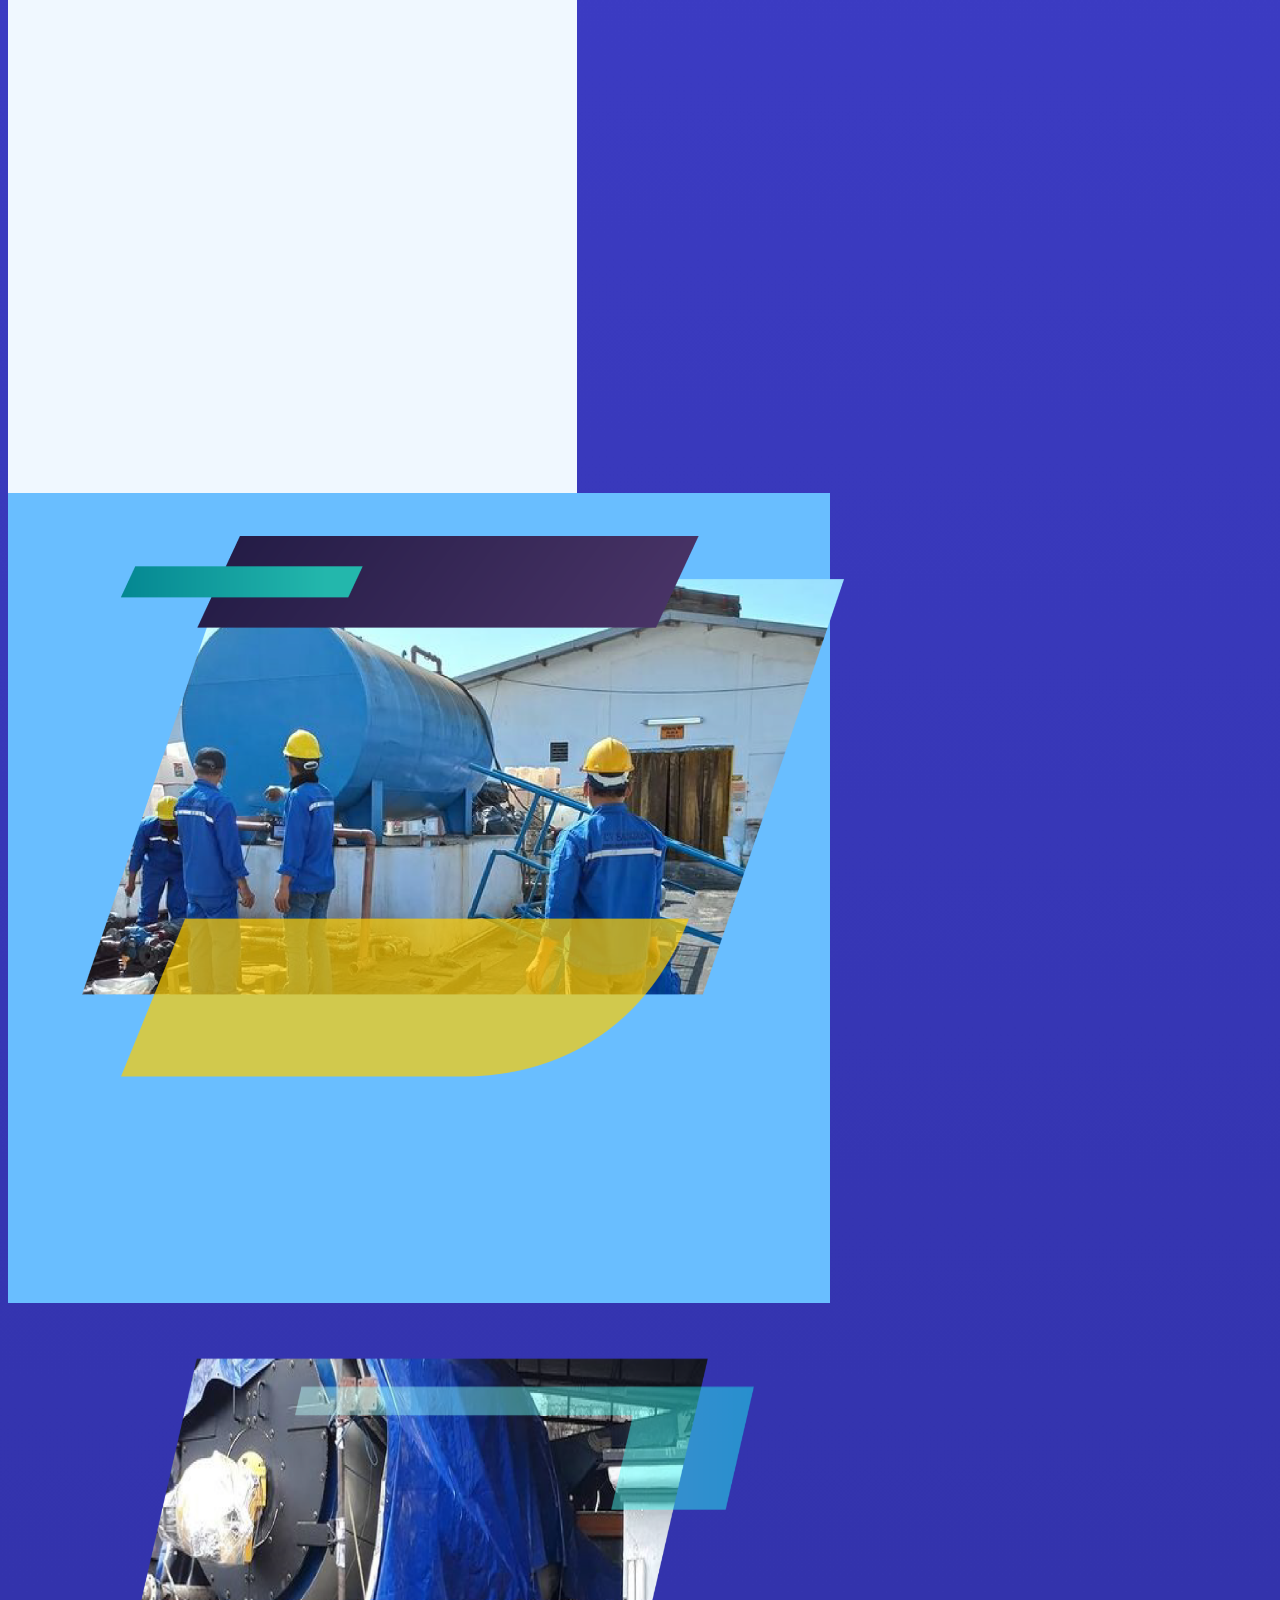
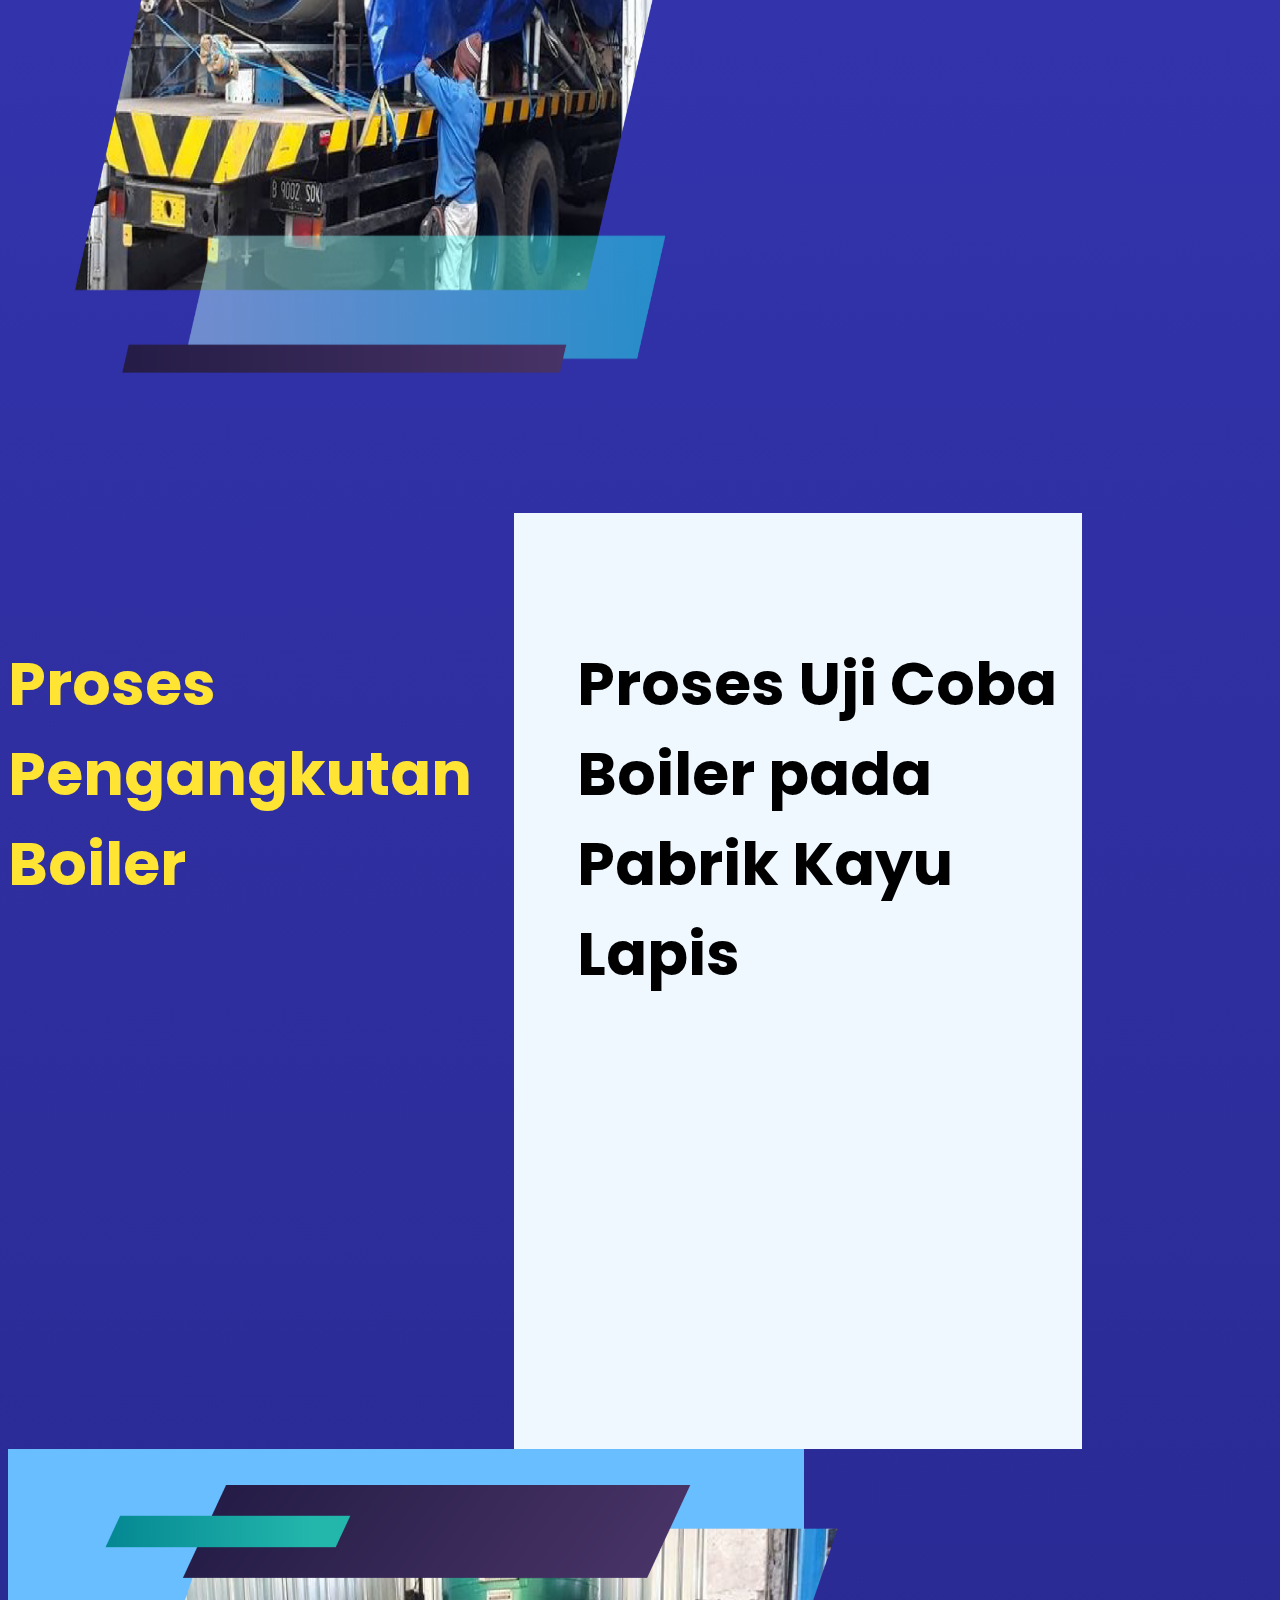
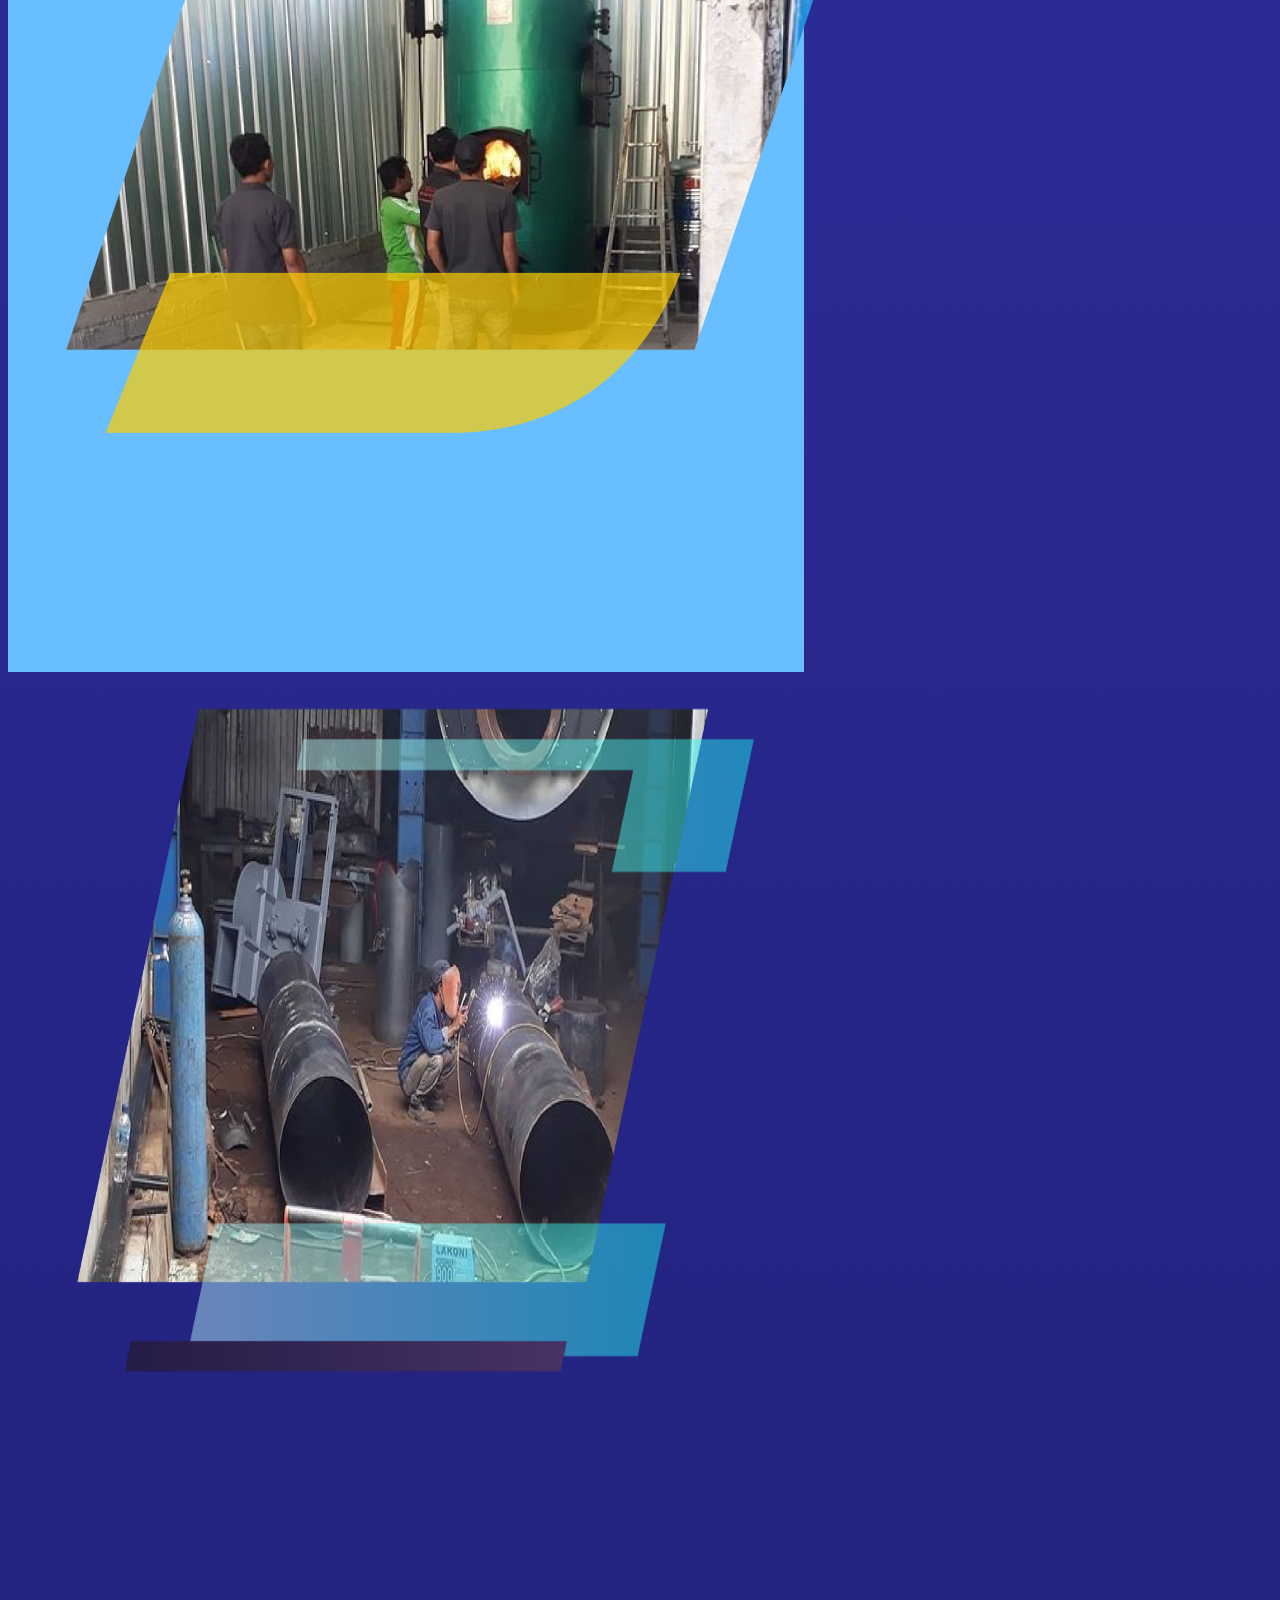
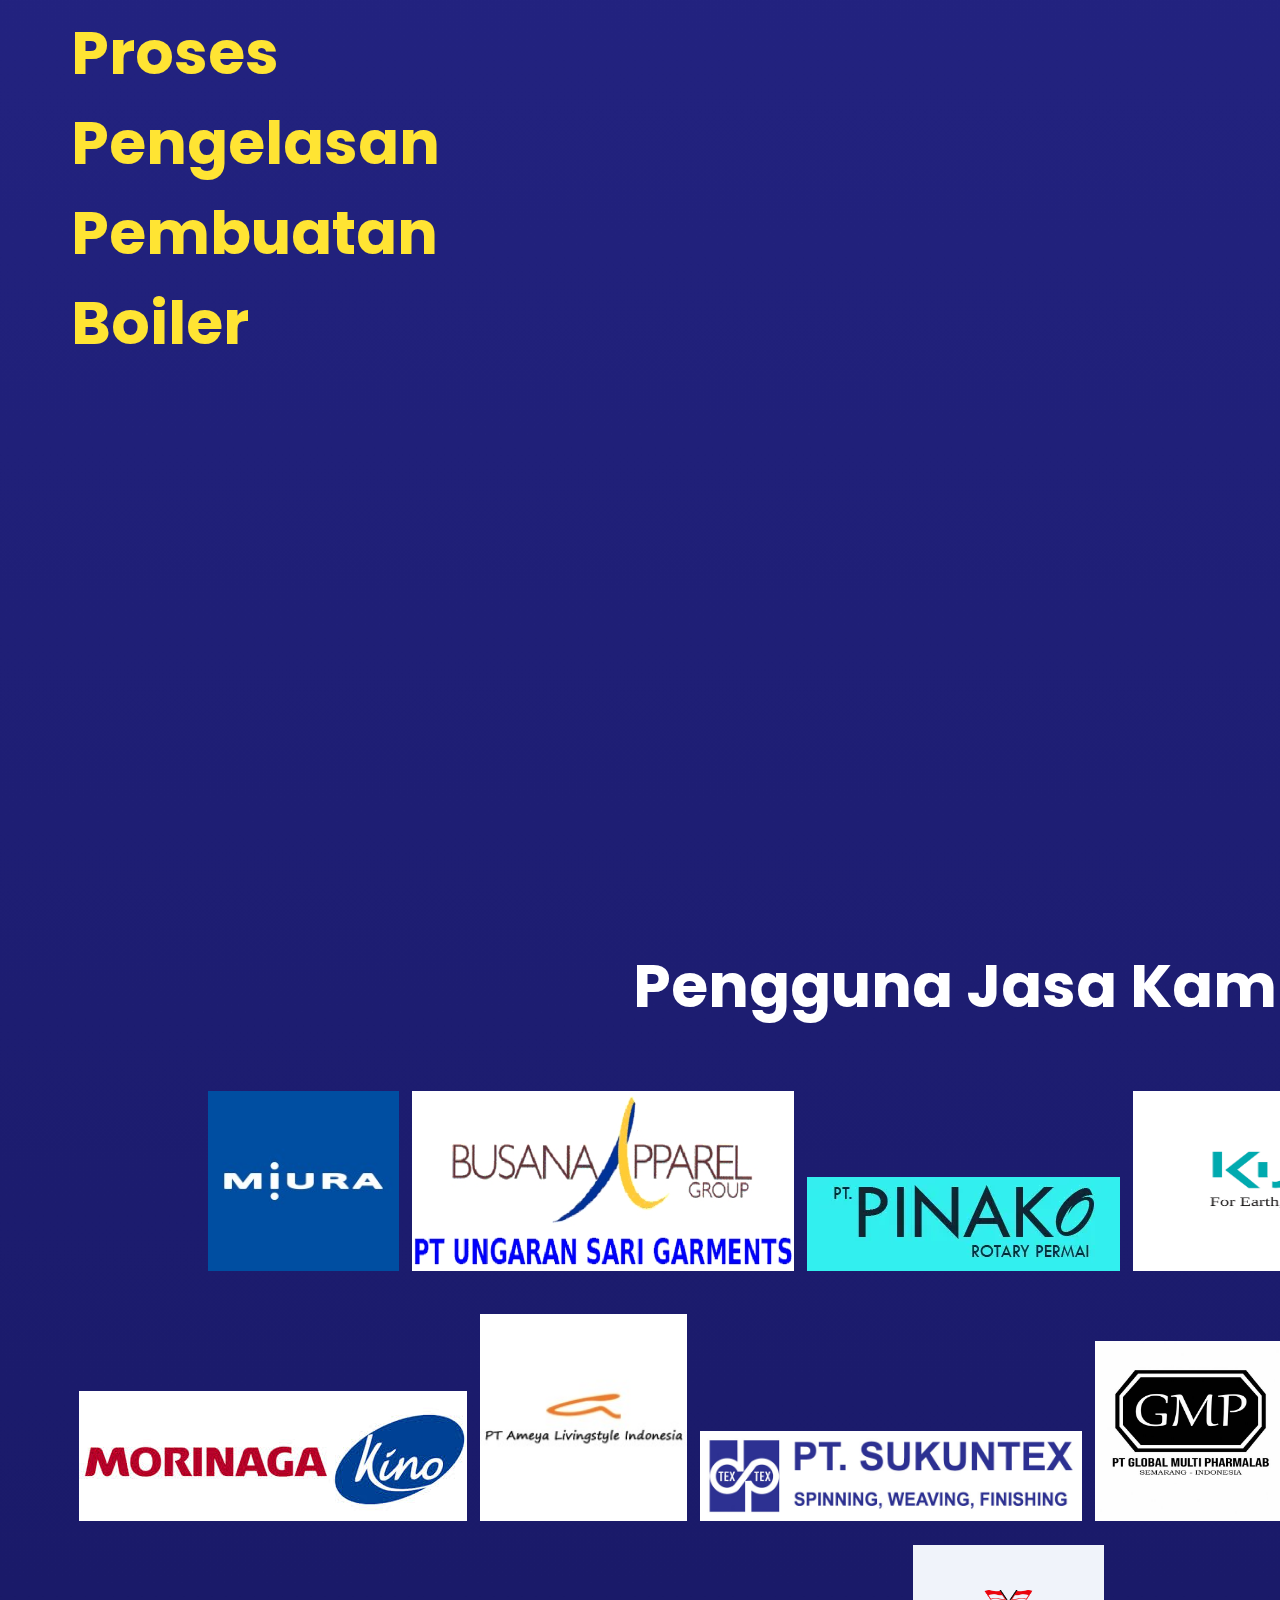
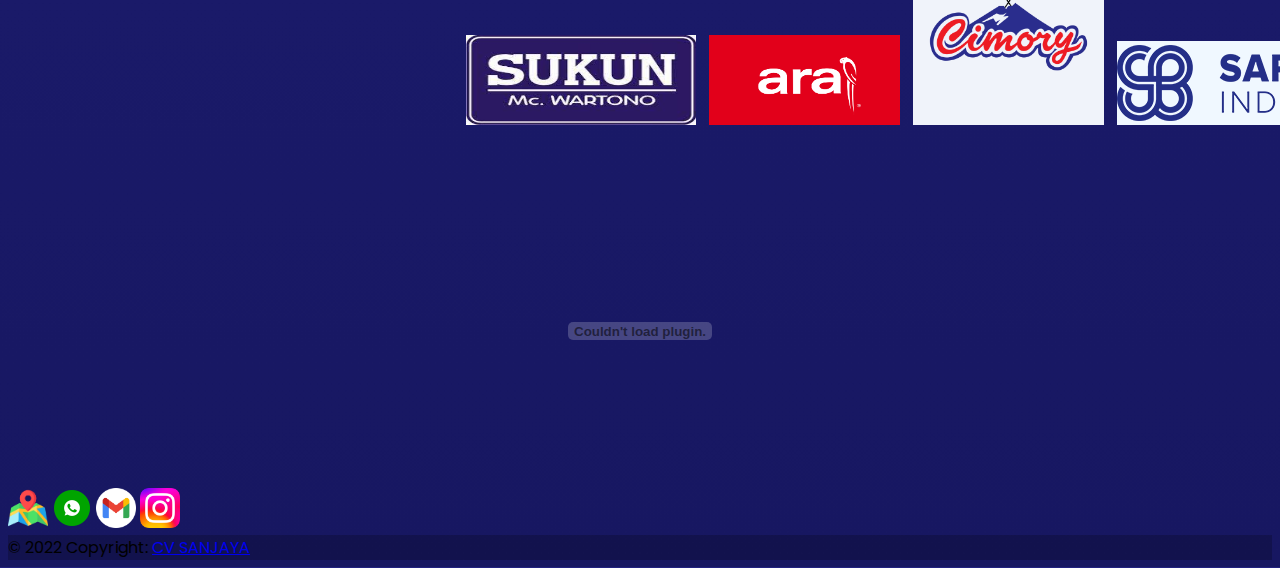
<file: portofolio.html>
<!DOCTYPE html>
<html lang="en">
  <head>
    <!-- Required meta tags -->
    <meta charset="utf-8" />
    <meta name="viewport" content="width=device-width, initial-scale=1" />

    <!-- Bootstrap CSS -->
    <link href="https://cdn.jsdelivr.net/npm/bootstrap@5.0.2/dist/css/bootstrap.min.css" rel="stylesheet" integrity="sha384-EVSTQN3/azprG1Anm3QDgpJLIm9Nao0Yz1ztcQTwFspd3yD65VohhpuuCOmLASjC" crossorigin="anonymous" />

    <!--Font Google-->
    <link rel="preconnect" href="https://fonts.googleapis.com">
    <link rel="preconnect" href="https://fonts.gstatic.com" crossorigin>
    <link href="https://fonts.googleapis.com/css2?family=Poppins:wght@500;600;700&display=swap" rel="stylesheet">
    <link rel="stylesheet" href="https://stackpath.bootstrapcdn.com/bootstrap/4.1.3/css/bootstrap.min.css" integrity="sha384-MCw98/SFnGE8fJT3GXwEOngsV7Zt27NXFoaoApmYm81iuXoPkFOJwJ8ERdknLPMO" 
    crossorigin="anonymous">
    <!--My Style-->
    <link rel="stylesheet" href="css/style.css " />

    <!--Responsive css-->
    <link rel="stylesheet" href="css/responsive.css" />

    <!--Logo Tittle Bar-->
    <link rel="icon" href="asset/png/logo Cv.png" type="image/x-icon" />

    <title>Cv Sanjaya</title>
  </head>
  <body>
        <!--NAVIGATION-->
        <nav class="navbar navbar-expand-lg navbar-light bg-light py-3 fixed-top">
            <div class="container">
              <a class="navbar-brand" href="#">
              <img src="asset/png/logo Cv.png" alt="" style="width: 20%; height: 20%;"
              class="me-2">
              CV Sanjaya Boiler </a>
              <button class="navbar-toggler" type="button" data-bs-toggle="collapse" data-bs-target="#navbarSupportedContent" aria-controls="navbarSupportedContent" aria-expanded="false" aria-label="Toggle navigation">
                <span><i id="bar" class="fas fa-bars"></i></i></span>
              </button>
              <div class="collapse navbar-collapse" id="navbarSupportedContent">
                <ul class="navbar-nav mx-auto">
                  <li class="nav-item mx-4">
                  <li class="nav-item">
                    <a class="nav-link" href="index.html">BERANDA</a>
                  </li>
                  <li class="nav-item mx-4">
                  <li class="nav-item">
                    <a class="nav-link" href="partboiler.html">PART BOILER</a>
                  </li>
                  <li class="nav-item mx-4">
                   <li class="nav-item">
                    <a class="nav-link" href="jasa.html" >JASA</a>
                  </li>
                  <li class="nav-item mx-4">
                  <li class="nav-item">
                    <a class="nav-link" aria-current="page" href="portofolio.html">PORTOFOLIO PROYEK</a>
                  </li>
                  <li class="nav-item mx-4">
                  <li class="nav-item">
                    <a class="nav-link" href="kontak.html" >KONTAK</a>
                  </li>
                </ul>
              </div>
            </div>
          </nav>


    <!--Hero Section-->
    <body> 
      <div id="judulkiri"><a> <span>Portofolio<br>Proyek</span> </a></div>
      <div id="judulkanan"><a> CV Sanjaya memiliki sejarah proyek yang mengesankan dalam bidang kontraktor. Kami telah sukses menyelesaikan berbagai proyek yang meliputi pembuatan mesin boiler, water treatment, mesin compressor, dan pemasangan instalasi listrik pabrik. Berikut ini adalah beberapa contoh proyek yang telah kami kerjakan:</a></div>
    </body>

    <!--gambar portofolio boiler-->
    <div class="kanangmbar1">
      Proses Pemasangan Boiler
    </div>

    <div class="gmbr1">
      <img src="asset/png/gmbar 1.png">
    </div>

    <div class="gmbr2">
      <img src="asset/png/gmbar 2.png"alt="" style="width: 90%; height: 90%;">
    </div>

    <div class="angkut">
      Proses Pengangkutan Boiler 
    </div>

    <div class="temanggung">
      Proses Uji Coba Boiler pada Pabrik Kayu Lapis
    </div>

    <div class="gmbar3">
      <img src="asset/png/gmbar 3.png">
    </div>
    
    <div class="gmbar4">
      <img src="asset/png/gmbar 4.png"alt="" style="width: 90%; height: 90%;">
    </div>

    <div class="pengelasan">
      Proses Pengelasan Pembuatan Boiler
    </div>

    <div class="kerjasamaproyek">
      <p>Pengguna Jasa Kami</p>
      <img src="asset/png/miura.jfif"alt="" style="width: 10%; height: 20%;">
      <img src="asset/png/LOGO USG NEW.jpg"alt="" style="width: 20%; height: 20%;">
      <img src="asset/png/pinako.webp">
      <img src="asset/png/kubota.png"alt="" style="width: 20%; height: 20%;">
      <img src="asset/png/Sosro.svg.png"alt="" style="width: 10%; height: 15%;">
      <img src="asset/png/PT Morinaga Kino Indonesia.jpg"alt="" style="padding-top: 1%;">
      <img src="asset/png/ameya.jfif"alt="" style="padding-top: 1%; height: 23%;">
      <img src="asset/png/sukunlogo.jpg"alt="" style="width: 20%; height: 10%;">
      <img src="asset/png/Kembang-Christapharma-partner-13_600x600.jpg"alt="" style="width: 10%; height: 20%;">
      <img src="asset/png/Lowongan Kerja Kaltim PT Indo Energy SolutionsTahun 2021.png">
      <img src="asset/png/IndoAgri.png"alt="" style="background-color: aliceblue;">
      <img src="asset/png/sukundownload.jfif"alt="" style="width: 12%; height: 10%;">
      <img src="asset/png/Ara_Shoes_Logo_old.png"alt="" style="width: 10%; height: 10%;">
      <img src="asset/png/cimory.png"alt="" style="width: 10%; height: 20%;">
      <img src="asset/png/sari.png"alt="" style="background-color: aliceblue;">
    </div>

    <div class="melle">
      <embed src="asset/png/cv.pdf" type="application/pdf"alt="" style="width: 100%; height: 300px;">
    </div>
  
  <!--footer-->
  <footer class="bg-dark text-center text-white">
        <div class="container p-4 pb-0">
          <section class="mb-4">
            <a class="btn btn-outline-light btn-floating m-1" href="https://goo.gl/maps/71QjiMmoXmx83Q8R7"><img src="asset/png/map 1.png"alt=""width="40"height="40" role="button"
              ><i class="fab fa-facebook-f"></i
            ></a>
            <a class="btn btn-outline-light btn-floating m-1" href="https://wa.me/085944001138"><img src="asset/png/wwa.png"alt=""width="40"height="40" role="button"
              ><i class="fas fa-map-pin"></i
            ></a>
            <a class="btn btn-outline-light btn-floating m-1" href="https://mail.google.com/mail/u/0/#inbox?compose=CllgCJqXxwqxVFdzssKMKRMhGBRzNFWdjtdvhKkWZqJBGLxhGnBQJXDvHHTvGrqgclfKSMjHTdV"><img src="asset/png/email.png" alt=""width="40"height="40" role="button"
              ><i class="fas fa-envelope"></i
            ></a>
            <a class="btn btn-outline-light btn-floating m-1" href="https://www.instagram.com/cv.sanjaya_boiler/"><img src="asset/png/Instagram_logo.png"alt=""width="40"height="40" role="button"
              ><i class="fab fa-instagram"></i
            ></a>
        <div class="text-center p-3" style="background-color: rgba(0, 0, 0, 0.2);">
          © 2022 Copyright:
          <a class="text-white" href="index.html">CV SANJAYA</a>
        </div>
      </footer>
  
    <!-- Optional JavaScript; choose one of the two! -->

    <!-- Option 1: Bootstrap Bundle with Popper -->
    <script src="https://cdn.jsdelivr.net/npm/bootstrap@5.0.2/dist/js/bootstrap.bundle.min.js" integrity="sha384-MrcW6ZMFYlzcLA8Nl+NtUVF0sA7MsXsP1UyJoMp4YLEuNSfAP+JcXn/tWtIaxVXM" crossorigin="anonymous"></script>
    <script src="https://cdn.jsdelivr.net/npm/@popperjs/core@2.10.2/dist/umd/popper.min.js" 
    integrity="sha384-7+zCNj/IqJ95wo16oMtfsKbZ9ccEh31eOz1HGyDuCQ6wgnyJNSYdrPa03rtR1zdB" crossorigin="anonymous"></script>
    <script src="https://cdn.jsdelivr.net/npm/bootstrap@5.1.3/dist/js/bootstrap.min.js" 
    integrity="sha384-QJHtvGhmr9XOIpI6YVutG+2QOK9T+ZnN4kzFN1RtK3zEFEIsxhlmWl5/YESvpZ13" crossorigin="anonymous"></script>
    <!-- Option 2: Separate Popper and Bootstrap JS -->
    <!--
    <script src="https://cdn.jsdelivr.net/npm/@popperjs/core@2.9.2/dist/umd/popper.min.js" integrity="sha384-IQsoLXl5PILFhosVNubq5LC7Qb9DXgDA9i+tQ8Zj3iwWAwPtgFTxbJ8NT4GN1R8p" crossorigin="anonymous"></script>
    <script src="https://cdn.jsdelivr.net/npm/bootstrap@5.0.2/dist/js/bootstrap.min.js" integrity="sha384-cVKIPhGWiC2Al4u+LWgxfKTRIcfu0JTxR+EQDz/bgldoEyl4H0zUF0QKbrJ0EcQF" crossorigin="anonymous"></script>
    -->
  </body>
</html>
</file>
<file: css/style2.css>
* {
  margin: 0;
  padding: 0;
}

body {
  font-family: "Poppins", sans-serif;
  background: #fbeb9d;
}

.container {
  width: 100%;
  margin: 50px auto;
}

.contact-box {
  background: #fff;
  display: flex;
}

.contact-left {
  flex-basis: 60%;
  padding: 40px 60px;
}

.contact-right {
  flex-basis: 40%;
  padding: 40px;
  background: #1c00b5;
  color: #fff;
}

h1 {
  margin-bottom: 10px;
}

.container p {
  margin-bottom: 40px;
}

.input-row {
  display: flex;
  justify-content: space-between;
  margin-bottom: 20px;
  font-size: 15px;
}
input {
  width: 100%;
}

.input-group .option {
  font-size: 12px;
}

.input-row .input-group {
  flex-basis: 45%;
}

.input-row select {
  font-size: 13px;
}

.input-row option {
  font-size: 10px;
}

button {
  background: #1c00b5;
  width: 100px;
  border: none;
  outline: none;
  color: #fff;
  height: 35px;
  border-radius: 30px;
  margin-top: 20px;
}

.contact-right h3 {
  font-weight: bold;
  margin-top: 10%;
}

.contact-right p {
  text-align: justify;
  margin-top: 5%;
}
</file>
<file: css/responsive.css>
@media screen and (max-width: 400px) {
  .navbar-toggler {
    color: rgb(255, 226, 60);
    font-weight: 700;
  }

  .navbar-expand-lg {
    background-color: aquamarine;
  }

  .judul {
    width: 90%;
    height: 80vh;
    font-size: 11px;
    margin-top: 30%;
  }

  .gambarkumpul {
    width: 5px;
    height: 5px;
    padding-left: 11%;
    width: 100%;
  }

  .gambarkumpul img {
    height: 300px;
    width: 300px;
    mix-blend-mode: multiply;
    top: 90%;
  }

  .male img {
    background-color: aqua;
    height: 190px;
    width: 300px;
    left: 8%;
    top: 10%;
  }

  .visi {
    color: aliceblue;
    padding-left: 2%;
    padding-top: 70%;
    font-size: 12px;
  }

  .txtahli h2 {
    font-size: 36px;
    height: 35vh;
    width: 40vh;
    text-align: right;
    padding-left: 20%;
  }

  .gmbarlas img {
    height: 200px;
  }

  .penggaris img {
    height: 100px;
    left: 20%;
    background-color: aqua;
    width: 0px;
  }

  .txtkaryawan {
    margin-left: 1%;
  }

  #nutup h3 {
    color: black;
    font-size: 22px;
  }

  #kolomkontak {
    height: 100%;
    width: 100%;
    height: 25vh;
  }

  #tulisjasa {
    height: 30vh;
    font-size: 37px;
    font-weight: bold;
    color: rgb(255, 228, 51);
    padding-left: 10%;
  }

  #judulkiri {
    width: 100%;
    color: rgb(255, 228, 51);
    height: 100vh;
    text-align: justify;
    font-weight: bolder;
    padding-top: 15%;
    padding-left: 10%;
  }

  #judulkiri a {
    font-size: 60px;
  }

  #judulkanan {
    width: 100%;
    color: aliceblue;
    height: 100vh;
    padding-top: 17%;
    font-size: 22px;
    text-align: justify;
    line-height: 40px;
    padding-right: 5%;
  }

  .kerjasamaproyek {
    color: rgb(255, 255, 255);
    padding-top: 5%;
    height: 100vh;
    width: 100%;
    font-size: 60px;
    font-weight: bold;
    text-align: center;
  }

  .kerjasamaproyek img {
    height: 0px;
    width: 0px;
  }

  .kanangmbar1 {
    background-color: aliceblue;
    padding-left: 5%;
    padding-top: 10%;
    font-size: 30px;
    font-weight: bold;
    float: left;
    width: 100%;
    height: 30vh;
  }

  .gmbr1 {
    font-size: 40px;
    color: rgb(255, 228, 51);
    font-weight: bold;
    width: 60%;
    float: left;
    height: 40vh;
    background-color: transparent;
  }

  .gmbr1 img {
    width: 100%;
    background-color: transparent;
  }

  .gmbr2 {
    width: 100%;
    height: 40vh;
    padding-left: 52px;
  }

  .gmbr2 img {
    padding-left: 52px;
  }

  .angkut {
    width: 100%;
    height: 30vh;
    font-size: 30px;
    font-weight: bold;
    color: rgb(255, 228, 51);
    padding-left: 22px;
  }

  .temanggung {
    width: 100%;
    height: 50vh;
    float: left;
    font-size: 40px;
    float: left;
    font-weight: bold;
    background-color: aliceblue;
    padding-left: 5%;
  }

  .gmbar3 {
    font-size: 60px;
    width: 60%;
    height: 30vh;
    padding-left: 144px;
    background-color: transparent;
  }

  .gmbar4 {
    padding-top: 12%;
    width: 60%;
    height: 30vh;
    float: left;
  }

  .pengelasan {
    width: 40%;
    height: 30vh;
    float: left;
    font-size: 20px;
    float: left;
    font-weight: bold;
    color: rgb(255, 228, 51);
    padding-top: 13%;
    padding-left: 5%;
  }

  .melle {
    height: 10%;
    width: 100%;
  }

  #pertama {
    height: 30vh;
    width: 50%;
    color: aliceblue;
    text-align: justify;
    padding-top: 15%;
    padding-left: 0%;
    font-size: 15px;
  }

  #gambarchat {
    height: 50vh;
    width: 50%;
    height: 10px;
    padding-left: 15%;
    padding-top: 5%;
  }

  #gambarchat img {
    height: 100px;
    margin-top: 40%;
  }

  #gambarkeduua {
    height: 70vh;
    width: 50%;
    margin-bottom: -60%;
  }

  #gambarkeduua img {
    height: 120px;
    margin-top: 220%;
  }

  #keduua {
    height: 50vh;
    width: 100%;
    margin-top: 10%;
    float: left;
    color: aliceblue;
    text-align: justify;
    font-size: 15px;
    float: left;
  }

  #keduua li {
    margin-right: 20%;
  }

  #keduua img {
    height: 40px;
  }

  .ig {
    padding-left: 8%;
    height: 30px;
  }

  .igtxt {
    margin-left: 5%;
  }

  #ketiggga {
    height: 50vh;
    width: 50%;
    color: aliceblue;
    text-align: left;
    padding-top: 5%;
    font-size: 15px;
  }

  #ketiggga ul {
    color: rgb(252, 252, 252);
    padding-left: 1%;
    text-align: justify;
  }

  #keempat {
    height: 80vh;
    width: 50%;
  }

  #keempat iframe {
    width: 140px;
    height: 200px;
    bottom: 20px;
  }

  #rectangle {
    height: 160vh;
  }

  #kirijasa {
    width: 100%;
    color: rgb(255, 228, 51);
    height: 40vh;
    font-size: 120px;
    margin-top: 10%;
    text-align: justify;
    font-weight: bolder;
  }

  #kananjasa {
    width: 100%;
    color: aliceblue;
    height: 60vh;
    font-size: 20px;
    text-align: justify;
    padding-left: 5%;
    padding-top: 2%;
    line-height: 40px;
  }

  #modifikasi {
    color: rgb(161, 220, 255);
    font-weight: bold;
    font-size: 60px;
    width: 100%;
    margin-top: 15%;
  }

  #penjelasanmod {
    height: 100%;
    color: antiquewhite;
    font-size: 15px;
    width: 100%;
    text-align: justify;
    padding-left: 5%;
    padding-right: 5%;
    padding-top: 1%;
    height: 70vh;
  }

  #jasa1 {
    height: 100%;
    width: 100%;
    height: 50vh;
    padding-left: 2%;
  }

  #jasa1 img {
    height: 310px;
  }

  #jasa2 {
    height: 100%;
    width: 100%;
    height: 55vh;
  }

  #jasa2 img {
    height: 310px;
    padding-left: 6%;
  }

  #penjelasan2 {
    width: 100%;
    color: aliceblue;
    padding-left: 5%;
    padding-right: 5%;
    padding-top: 1%;
    text-align: justify;
    height: 70vh;
    font-size: 15px;
  }

  #titlescaling {
    color: aquamarine;
    font-weight: bold;
    font-size: 70px;
    padding-left: 5%;
    width: 100%;
  }

  #penjelasan3 {
    height: 100%;
    color: antiquewhite;
    font-size: 15px;
    width: 100%;
    text-align: justify;
    padding-left: 5%;
    padding-right: 5%;
    padding-top: 1%;
    height: 70vh;
  }

  #jasa3 {
    width: 100%;
    height: 55vh;
    padding-left: 2%;
  }

  #jasa3 img {
    height: 300px;
  }

  #instalasi {
    color: aquamarine;
    font-weight: bold;
    font-size: 70px;
    padding-left: 5%;
    width: 100%;
  }

  #jasa4 {
    height: 100%;
    width: 100%;
    height: 55vh;
    padding-left: 4%;
    padding-top: 2%;
  }

  #jasa4 img {
    height: 300px;
    padding-left: 5%;
  }

  #penjelasan4 {
    width: 100%;
    color: aliceblue;
    padding-left: 5%;
    padding-right: 5%;
    padding-top: 1%;
    text-align: justify;
    height: 80vh;
    font-size: 15px;
  }

  #rental {
    color: aquamarine;
    font-weight: bold;
    font-size: 80px;
    padding-left: 5%;
    width: 100%;
  }

  #jasa5 {
    color: aliceblue;
    width: 100%;
    height: 50vh;
    padding-left: 5%;
  }

  #jasa5 img {
    height: 300px;
  }

  #penjelasan5 {
    height: 100%;
    color: antiquewhite;
    font-size: 15px;
    width: 100%;
    text-align: justify;
    padding-left: 5%;
    padding-right: 5%;
    padding-top: 1%;
    height: 50vh;
  }

  #judulbelanja {
    color: aliceblue;
    height: 20vh;
    font-size: 50px;
    text-align: center;
    font-weight: bold;
    width: 100%;
  }

  #produk {
    width: 100%;
    margin-top: 35%;
  }

  .card:hover {
    background-color: rgb(255, 228, 51);
  }

  .card-fasilitas {
    font-weight: bold;
    width: 30%;
    text-align: center;
    float: left;
  }
}

@media screen and (max-width: 420px) {
  .navbar-toggler {
    color: rgb(255, 226, 60);
    font-weight: 700;
  }

  .navbar-expand-lg {
    background-color: aquamarine;
  }

  .judul {
    width: 90%;
    height: 80vh;
    font-size: 11px;
    margin-top: 30%;
  }

  .gambarkumpul {
    width: 5px;
    height: 5px;
    padding-left: 11%;
    width: 100%;
  }

  .gambarkumpul img {
    height: 300px;
    width: 300px;
    mix-blend-mode: multiply;
    top: 90%;
  }

  .male img {
    background-color: aqua;
    height: 190px;
    width: 300px;
    left: 8%;
    top: 10%;
  }

  .visi {
    color: aliceblue;
    padding-left: 2%;
    padding-top: 70%;
    font-size: 12px;
  }

  .txtahli h2 {
    font-size: 36px;
    height: 35vh;
    width: 40vh;
    text-align: right;
    padding-left: 20%;
  }

  .gmbarlas img {
    height: 200px;
  }

  .penggaris img {
    height: 100px;
    left: 20%;
    background-color: aqua;
    width: 0px;
  }

  .txtkaryawan {
    margin-left: 1%;
  }

  #nutup h3 {
    color: black;
    font-size: 22px;
  }

  #judulkiri {
    width: 90%;
    color: rgb(255, 228, 51);
    height: 50vh;
    font-size: 70px;
    margin-top: 20%;
  }

  #judulkanan {
    width: 90%;
    color: aliceblue;
    height: 80vh;
    padding-top: 7%;
    font-size: 19px;
    text-align: justify;
    line-height: 40px;
    margin-left: 8%;
  }

  .gmbr1 {
    width: 90%;
  }

  .gmbr1 img {
    width: 360px;
    padding-right: 20%;
  }

  .gmbr2 {
    width: 90%;
  }

  .gmbr2 img {
    width: 360px;
    margin-left: -10%;
  }

  .gmbar3 {
    width: 90%;
  }

  .gmbar3 img {
    height: 220px;
    margin-left: -60%;
  }

  .gmbar4 img {
    width: 350px;
    margin-top: 2%;
    margin-left: -6%;
    margin-bottom: 10%;
  }

  #kolomkontak {
    height: 100%;
    width: 100%;
    height: 25vh;
  }

  #tulisjasa {
    height: 30vh;
    font-size: 38px;
    font-weight: bold;
    color: rgb(255, 228, 51);
    padding-left: 10%;
  }

  #pertama {
    height: 30vh;
    width: 50%;
    color: aliceblue;
    text-align: justify;
    padding-top: 15%;
    padding-left: 0%;
    font-size: 15px;
  }

  #gambarchat {
    height: 50vh;
    width: 50%;
    height: 10px;
    padding-left: 15%;
    padding-top: 5%;
  }

  #gambarchat img {
    height: 100px;
    margin-top: 40%;
  }

  #gambarkeduua {
    height: 70vh;
    width: 50%;
    margin-bottom: -60%;
  }

  #gambarkeduua img {
    height: 120px;
    margin-top: 220%;
  }

  #keduua {
    height: 50vh;
    width: 100%;
    margin-top: 10%;
    float: left;
    color: aliceblue;
    text-align: justify;
    font-size: 15px;
    float: left;
  }

  #keduua li {
    margin-right: 20%;
  }

  #keduua img {
    height: 40px;
  }

  .ig {
    padding-left: 8%;
    height: 30px;
  }

  .igtxt {
    margin-left: 5%;
  }

  #ketiggga {
    height: 50vh;
    width: 50%;
    color: aliceblue;
    text-align: left;
    padding-top: 5%;
    font-size: 15px;
  }

  #ketiggga ul {
    color: rgb(252, 252, 252);
    padding-left: 1%;
    text-align: justify;
  }

  #keempat {
    height: 80vh;
    width: 50%;
  }

  #keempat iframe {
    width: 140px;
    height: 200px;
    bottom: 20px;
  }

  #rectangle {
    height: 160vh;
  }

  #kirijasa {
    width: 100%;
    color: rgb(255, 228, 51);
    height: 40vh;
    font-size: 120px;
    margin-top: 10%;
    text-align: justify;
    font-weight: bolder;
  }

  #kananjasa {
    width: 100%;
    color: aliceblue;
    height: 60vh;
    font-size: 20px;
    text-align: justify;
    padding-left: 5%;
    padding-top: 2%;
    line-height: 40px;
  }

  #modifikasi {
    color: rgb(161, 220, 255);
    font-weight: bold;
    font-size: 60px;
    width: 100%;
    margin-top: 15%;
  }

  #penjelasanmod {
    height: 100%;
    color: antiquewhite;
    font-size: 15px;
    width: 100%;
    text-align: justify;
    padding-left: 5%;
    padding-right: 5%;
    padding-top: 1%;
    height: 70vh;
  }

  #jasa1 {
    height: 100%;
    width: 100%;
    height: 50vh;
    padding-left: 2%;
  }

  #jasa1 img {
    height: 310px;
  }

  #jasa2 {
    height: 100%;
    width: 100%;
    height: 55vh;
  }

  #jasa2 img {
    height: 310px;
    padding-left: 6%;
  }

  #penjelasan2 {
    width: 100%;
    color: aliceblue;
    padding-left: 5%;
    padding-right: 5%;
    padding-top: 1%;
    text-align: justify;
    height: 70vh;
    font-size: 15px;
  }

  #titlescaling {
    color: aquamarine;
    font-weight: bold;
    font-size: 70px;
    padding-left: 5%;
    width: 100%;
  }

  #penjelasan3 {
    height: 100%;
    color: antiquewhite;
    font-size: 15px;
    width: 100%;
    text-align: justify;
    padding-left: 5%;
    padding-right: 5%;
    padding-top: 1%;
    height: 70vh;
  }

  #jasa3 {
    width: 100%;
    height: 55vh;
    padding-left: 2%;
  }

  #jasa3 img {
    height: 300px;
  }

  #instalasi {
    color: aquamarine;
    font-weight: bold;
    font-size: 70px;
    padding-left: 5%;
    width: 100%;
  }

  #jasa4 {
    height: 100%;
    width: 100%;
    height: 55vh;
    padding-left: 4%;
    padding-top: 2%;
  }

  #jasa4 img {
    height: 300px;
    padding-left: 5%;
  }

  #penjelasan4 {
    width: 100%;
    color: aliceblue;
    padding-left: 5%;
    padding-right: 5%;
    padding-top: 1%;
    text-align: justify;
    height: 80vh;
    font-size: 15px;
  }

  #rental {
    color: aquamarine;
    font-weight: bold;
    font-size: 80px;
    padding-left: 5%;
    width: 100%;
  }

  #jasa5 {
    color: aliceblue;
    width: 100%;
    height: 50vh;
    padding-left: 5%;
  }

  #jasa5 img {
    height: 300px;
  }

  #penjelasan5 {
    height: 100%;
    color: antiquewhite;
    font-size: 15px;
    width: 100%;
    text-align: justify;
    padding-left: 5%;
    padding-right: 5%;
    padding-top: 1%;
    height: 50vh;
  }

  #judulbelanja {
    color: aliceblue;
    height: 20vh;
    font-size: 50px;
    text-align: center;
    font-weight: bold;
    width: 100%;
  }

  #produk {
    width: 100%;
    margin-top: 35%;
  }

  .card:hover {
    background-color: rgb(255, 228, 51);
  }

  .card-fasilitas {
    font-weight: bold;
    width: 30%;
    text-align: center;
    float: left;
  }
}
</file>
<file: css/style.css>
body {
  font-family: "Poppins", sans-serif;
  background: linear-gradient(to bottom, rgb(76, 76, 239), rgb(23, 23, 97));
}

/* Navbar Style*/
.navbar-light .navbar-nav .nav-link:hover,
.navbar i:hover,
.navbar-light .navbar-nav .nav-link.active,
.navbar i.active {
  color: rgb(255, 226, 60);
  font-weight: 700;
}
s .navbar i {
  font-size: 0.8rem;
  padding: 0 7px;
  cursor: pointer;
  transition: 0.3s ease;
}

html {
  scroll-behavior: smooth;
}

.navbar-brand {
  font-weight: bold;
}

#bar {
  font-size: 1.5rem;
  padding: 7px;
  cursor: pointer;
  font-weight: 500;
  transition: 0.3 ease;
  color: black;
}

#bar:hover,
#bar.active {
  color: rgb(219, 219, 231);
}
/* Hero Section*/

.content {
  width: 100%;
  height: 100vh;
  color: rgb(221, 224, 226);
}

.judul {
  color: rgb(221, 224, 226);
  width: 50%;
  height: 100vh;
  padding-left: 8%;
  background-size: cover;
  background-position: top center;
  display: flex;
  flex-direction: column;
  justify-content: center;
  align-items: flex-start;
  text-align: justify;
  float: left;
}

.gambarkumpul {
  float: left;
  width: 50%;
  height: 100vh;
  padding-top: 300px;
  padding-left: 160px;
}

.Sejarah1 {
  width: 100%;
  height: 100vh;
  background-color: wheat;
}

.Sejarah2 {
  margin-top: 8%;
  margin-bottom: 5%;
  width: 100%;
  position: relative;
  color: rgb(255, 255, 255);
  text-align: left;
  text-align: justify;
}

.sejarah {
  margin-bottom: 5%;
  padding-right: 5%;
  width: 100%;
  position: relative;
  color: rgb(237, 237, 237);
  text-align: left;
  text-align: justify;
}

.visi {
  width: 100%;
  padding-left: 65%;
  position: relative;
  color: rgb(255, 255, 255);
  text-align: left;
  text-align: justify;
}

.male {
  padding-left: 14%;
  position: relative;
}

.txtahli {
  margin-left: 30%;
  position: relative;
  color: rgb(255, 255, 255);
  padding-right: 40%;
}

.gmbarlas {
  position: relative;
  padding-left: 3%;
}

.penggaris {
  position: relative;
  padding-left: 109%;
}

.txtkaryawan {
  color: aliceblue;
  margin-left: 37%;
  text-align: justify;
  font-size: 20px;
}

#nutup {
  width: 100%;
  background-size: cover;
  height: 120vh;
  margin-top: 5%;
}

.tutup {
  background-size: cover;
  position: relative;
}

/*cover section*/

#nutup {
  background-image: url(../asset/png/pabrik.jpg);
  height: 100vh;
  background-repeat: no-repeat;
  background-size: cover;
}

#nutup h3 {
  font-weight: 800;
  font-size: 70px;
  text-align: left;
}

/*portofolio*/

#judulkiri {
  width: 40%;
  color: rgb(255, 228, 51);
  height: 100vh;
  float: left;
  font-size: 80px;
  text-align: justify;
  font-weight: bolder;
  padding-top: 15%;
  padding-left: 10%;
}

#judulkanan {
  width: 60%;
  color: aliceblue;
  height: 100vh;
  float: left;
  padding-top: 17%;
  font-size: 22px;
  text-align: justify;
  line-height: 40px;
  padding-right: 5%;
}

.kerjasamaproyek {
  color: rgb(255, 255, 255);
  padding-top: 5%;
  width: 212.4vh;
  height: 100vh;
  float: left;
  font-size: 60px;
  font-weight: bold;
  text-align: center;
}

.kanangmbar1 {
  background-color: aliceblue;
  padding-left: 5%;
  padding-top: 10%;
  font-size: 60px;
  font-weight: bold;
  float: left;
  width: 40%;
  height: 90vh;
}

.gmbr1 {
  padding-left: 5%;
  font-size: 40px;
  color: rgb(255, 228, 51);
  font-weight: bold;
  width: 60%;
  float: left;
  background-color: rgb(105, 190, 255);
  height: 90vh;
}

.gmbr2 {
  padding-left: 5%;
  width: 60%;
  height: 90vh;
  float: left;
}

.angkut {
  width: 40%;
  height: 90vh;
  font-size: 60px;
  float: left;
  font-weight: bold;
  color: rgb(255, 228, 51);
  padding-top: 10%;
}

.temanggung {
  width: 40%;
  height: 90vh;
  float: left;
  font-size: 60px;
  float: left;
  font-weight: bold;
  background-color: aliceblue;
  padding-top: 10%;
  padding-left: 5%;
}

.gmbar3 {
  padding-left: 3%;
  font-size: 60px;
  width: 60%;
  height: 90vh;
  float: left;
  background-color: rgb(105, 190, 255);
  padding-top: 1%;
}

.gmbar4 {
  padding-left: 12%;
  padding-left: 5%;
  width: 60%;
  height: 90vh;
  float: left;
}

.pengelasan {
  width: 40%;
  height: 90vh;
  float: left;
  font-size: 60px;
  float: left;
  font-weight: bold;
  color: rgb(255, 228, 51);
  padding-top: 10%;
  padding-left: 5%;
}

.melle {
  height: 90%;
  width: 100%;
}

/*jasa*/

#kirijasa {
  width: 40%;
  color: rgb(255, 228, 51);
  height: 100vh;
  float: left;
  font-size: 100px;
  text-align: justify;
  font-weight: bolder;
  padding-top: 16%;
  padding-left: 10%;
}

#kananjasa {
  width: 60%;
  color: aliceblue;
  height: 100vh;
  float: left;
  padding-top: 17%;
  font-size: 22px;
  text-align: justify;
  line-height: 40px;
  padding-right: 5%;
}

#modifikasi {
  color: rgb(161, 220, 255);
  font-weight: bold;
  font-size: 80px;
  padding-left: 5%;
  width: 100%;
}

/*jasaa*/
#penjelasanmod {
  height: 100%;
  color: antiquewhite;
  font-size: 24px;
  width: 50%;
  text-align: justify;
  padding-left: 5%;
  padding-right: 5%;
  padding-top: 1%;
  float: left;
  height: 100vh;
}

#jasa1 {
  height: 100%;
  width: 50%;
  height: 100vh;
  padding-left: 2%;
  float: left;
}

#jasa2 {
  height: 100%;
  width: 50%;
  height: 100vh;
  float: left;
  padding-left: 4%;
  padding-top: 2%;
}

#penjelasan2 {
  width: 50%;
  color: aliceblue;
  padding-left: 5%;
  padding-right: 5%;
  padding-top: 1%;
  text-align: justify;
  height: 100vh;
  float: left;
  font-size: 24px;
}

#titlescaling {
  color: aquamarine;
  font-weight: bold;
  font-size: 80px;
  padding-left: 5%;
  width: 100%;
}

#penjelasan3 {
  height: 100%;
  color: antiquewhite;
  font-size: 24px;
  width: 50%;
  text-align: justify;
  padding-left: 5%;
  padding-right: 5%;
  padding-top: 1%;
  float: left;
  height: 100vh;
}

#jasa3 {
  height: 100%;
  width: 50%;
  height: 100vh;
  padding-left: 2%;
  float: left;
}

#instalasi {
  color: aquamarine;
  font-weight: bold;
  font-size: 80px;
  padding-left: 5%;
  width: 100%;
}

#jasa4 {
  height: 100%;
  width: 50%;
  height: 100vh;
  float: left;
  padding-left: 4%;
  padding-top: 2%;
}

#penjelasan4 {
  width: 50%;
  color: aliceblue;
  padding-left: 5%;
  padding-right: 5%;
  padding-top: 1%;
  text-align: justify;
  height: 100vh;
  float: left;
  font-size: 24px;
}

#rental {
  color: aquamarine;
  font-weight: bold;
  font-size: 80px;
  padding-left: 5%;
  width: 100%;
}

#jasa5 {
  float: left;
  color: aliceblue;
  width: 50%;
  height: 80vh;
  padding-left: 5%;
}

#penjelasan5 {
  height: 100%;
  color: antiquewhite;
  font-size: 24px;
  width: 50%;
  text-align: justify;
  padding-left: 5%;
  padding-right: 5%;
  padding-top: 1%;
  float: left;
  height: 80vh;
}

#rectangle {
  font-size: 1px;
}

#kolomkontak {
  height: 100%;
  width: 100%;
  height: 25vh;
}

#tulisjasa {
  height: 30vh;
  font-size: 64px;
  font-weight: bold;
  color: rgb(255, 228, 51);
  padding-left: 10%;
}

#pertama {
  height: 50vh;
  width: 50%;
  color: aliceblue;
  text-align: justify;
  padding-top: 5%;
  padding-left: 10%;
  font-size: 25px;
  float: left;
}

#gambarchat {
  height: 50vh;
  width: 50%;
  float: left;
  padding-left: 5%;
  padding-top: 5%;
}

#gambarkeduua {
  height: 70vh;
  width: 50%;
  float: left;
  padding-left: 5%;
}

#keduua {
  height: 70vh;
  width: 50%;
  float: left;
  color: aliceblue;
  text-align: justify;
  padding-top: 2%;
  font-size: 25px;
  float: left;
}

#keduua p {
  padding-left: 80px;
}

.ig {
  padding-left: 4%;
}

.igtxt {
  margin-left: 3%;
}

#ketiggga {
  height: 80vh;
  width: 50%;
  float: left;
  color: aliceblue;
  text-align: justify;
  padding-top: 5%;
  padding-left: 10%;
  font-size: 25px;
  float: left;
}

#keempat {
  height: 80vh;
  width: 50%;
  float: left;
  padding-left: 5%;
  padding-top: 5%;
}

#top {
  height: 20vh;
}

#judulbelanja {
  color: aliceblue;
  height: 20vh;
  font-size: 60px;
  text-align: center;
  font-weight: bold;
  width: 100%;
}

#produk {
  width: 100%;
}

.card:hover {
  background-color: rgb(255, 228, 51);
}

.card-fasilitas {
  font-weight: bold;
  width: 30%;
  text-align: center;
  float: left;
}

.card-fasilitas2 {
  width: 70%;
  float: left;
  font-weight: bold;
  font-size: 18px;
  padding-top: 1%;
  padding-left: 5%;
}

.card-fasilitas3 {
  font-weight: bold;
  width: 30%;
  text-align: center;
  float: left;
}
.card-fasilitas4 {
  width: 70%;
  float: left;
  font-weight: bold;
  font-size: 35px;
  padding-top: 1%;
  padding-left: 5%;
}

.card-fasilitas5 {
  width: 30%;
  float: left;
}

.card-fasilitas6 {
  font-size: 23px;
  width: 70%;
  float: left;
  font-weight: bold;
  padding-top: 1%;
  padding-left: 5%;
}

.card-fasilitas7 {
  font-weight: bold;
  width: 30%;
  text-align: center;
  float: left;
}
.card-fasilitas8 {
  width: 70%;
  float: left;
  text-align: left;
  font-weight: bold;
  font-size: 19px;
  padding-left: 5%;
  padding-top: 8%;
}
</file>
